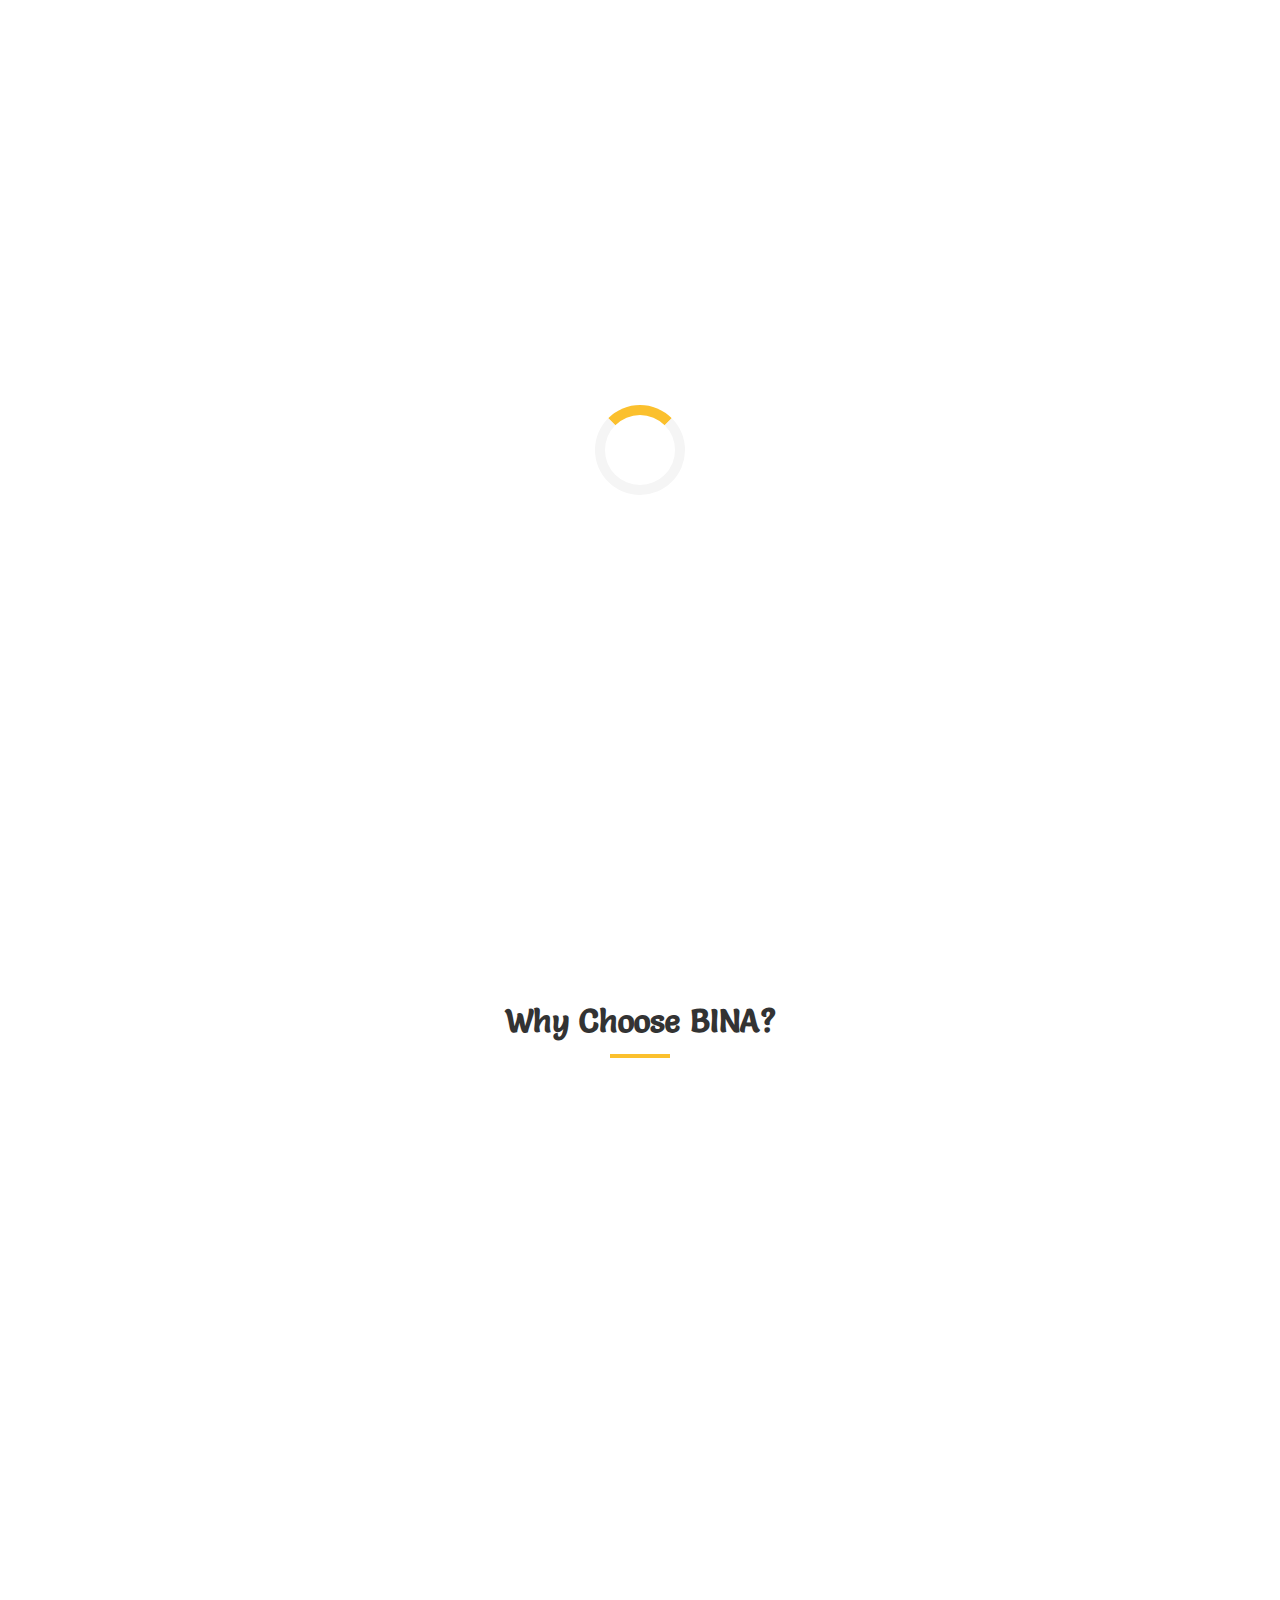
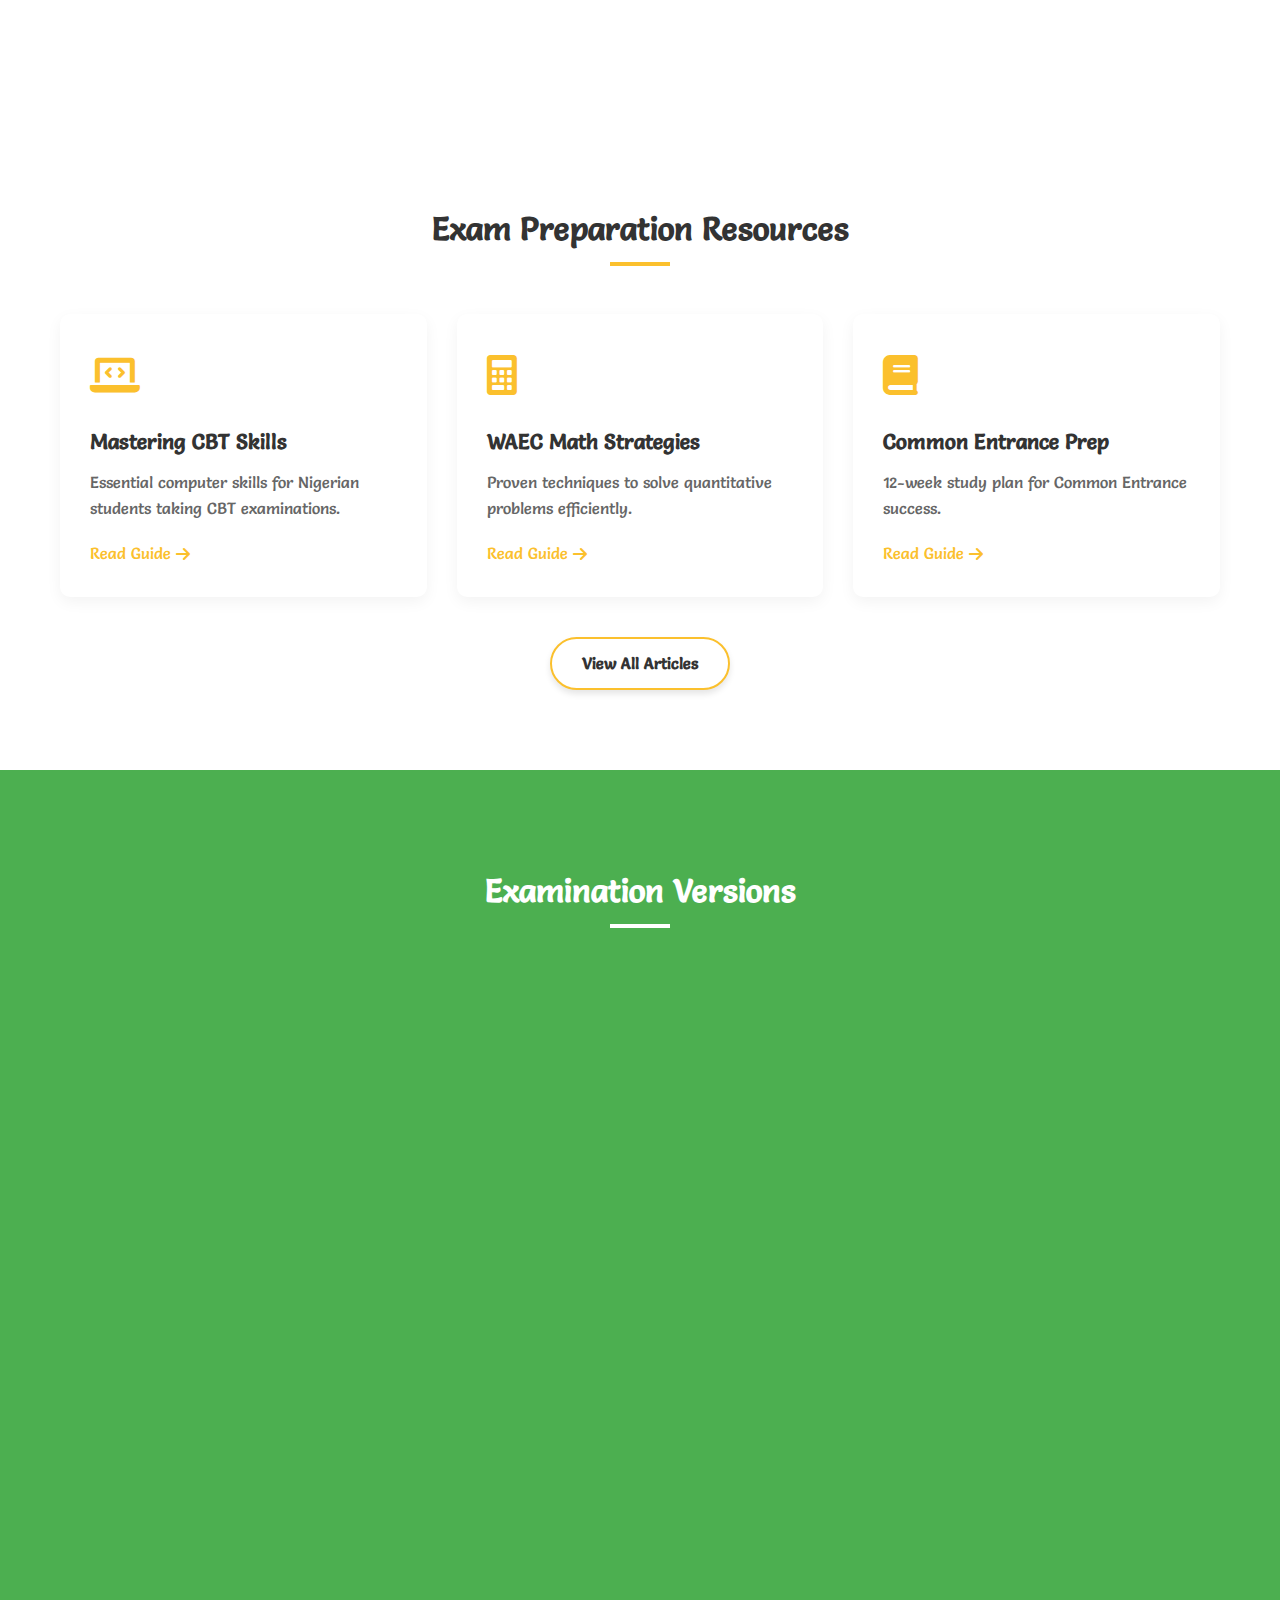
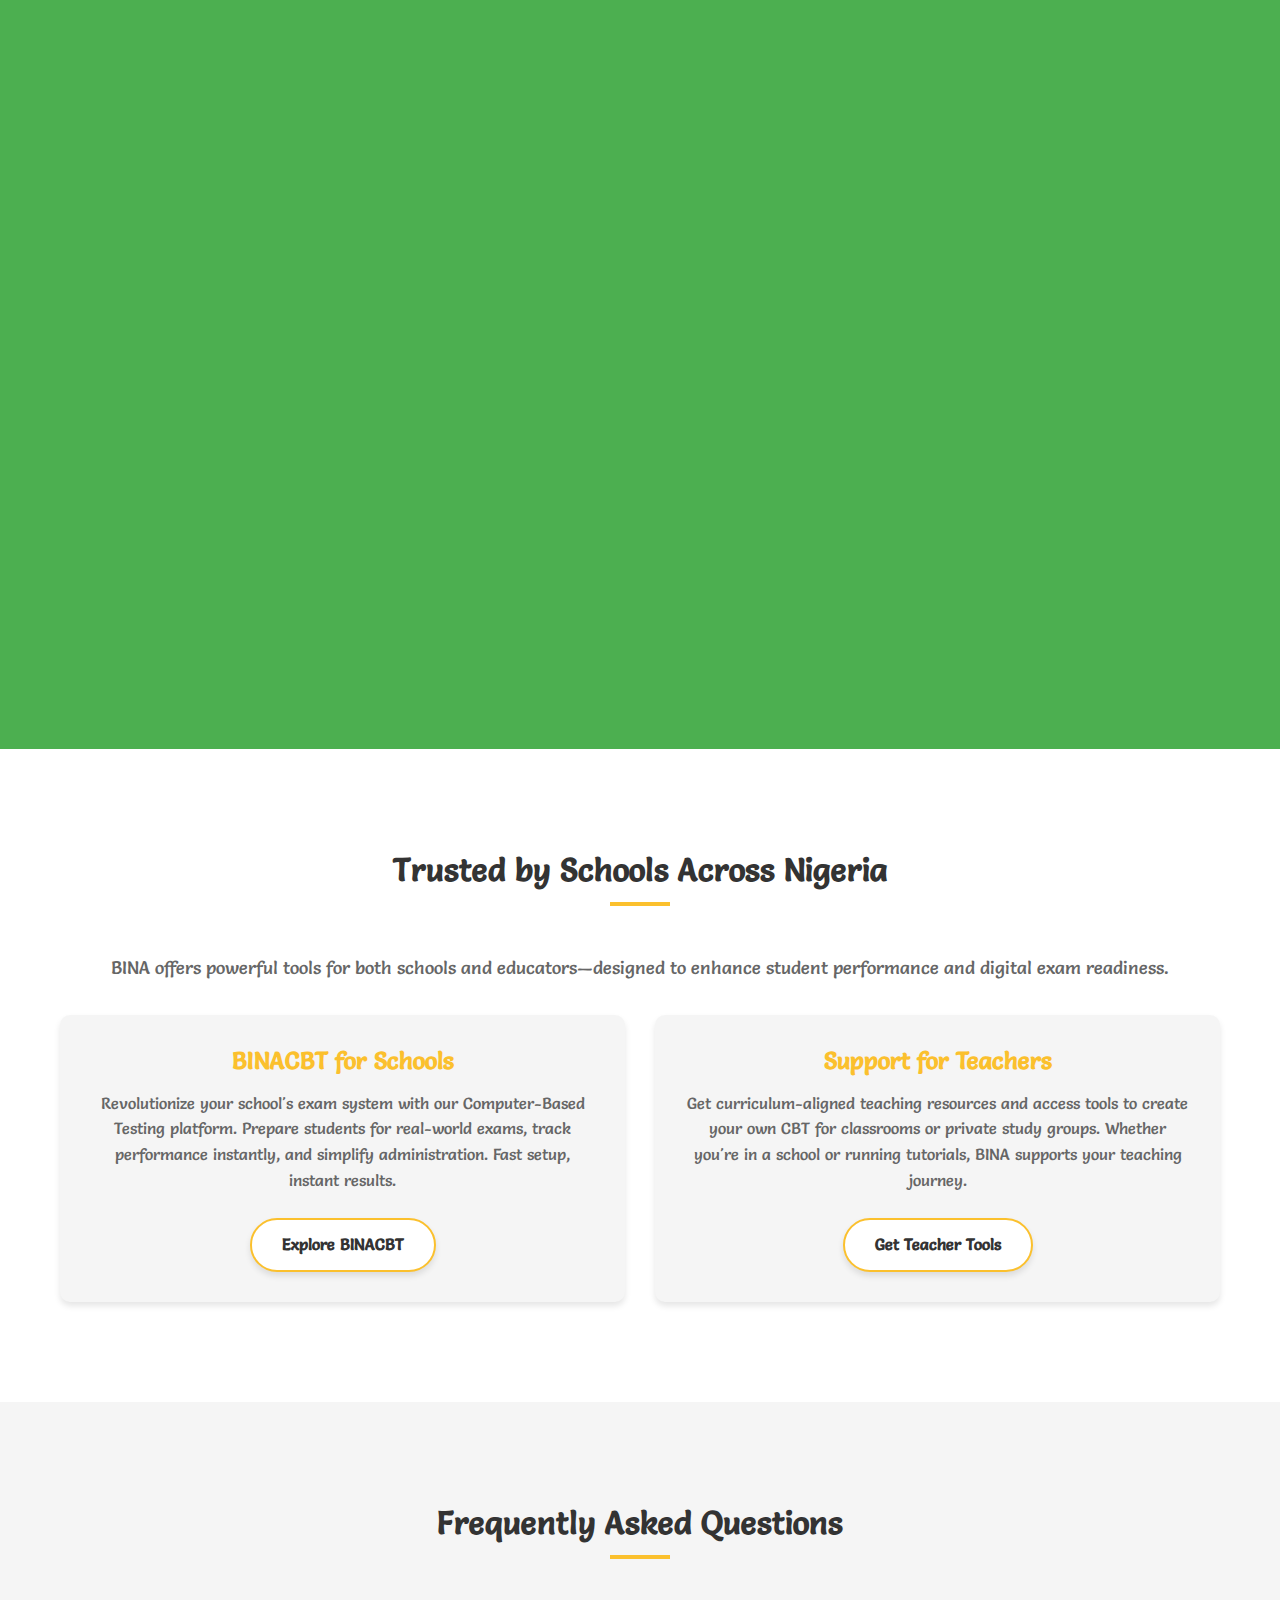
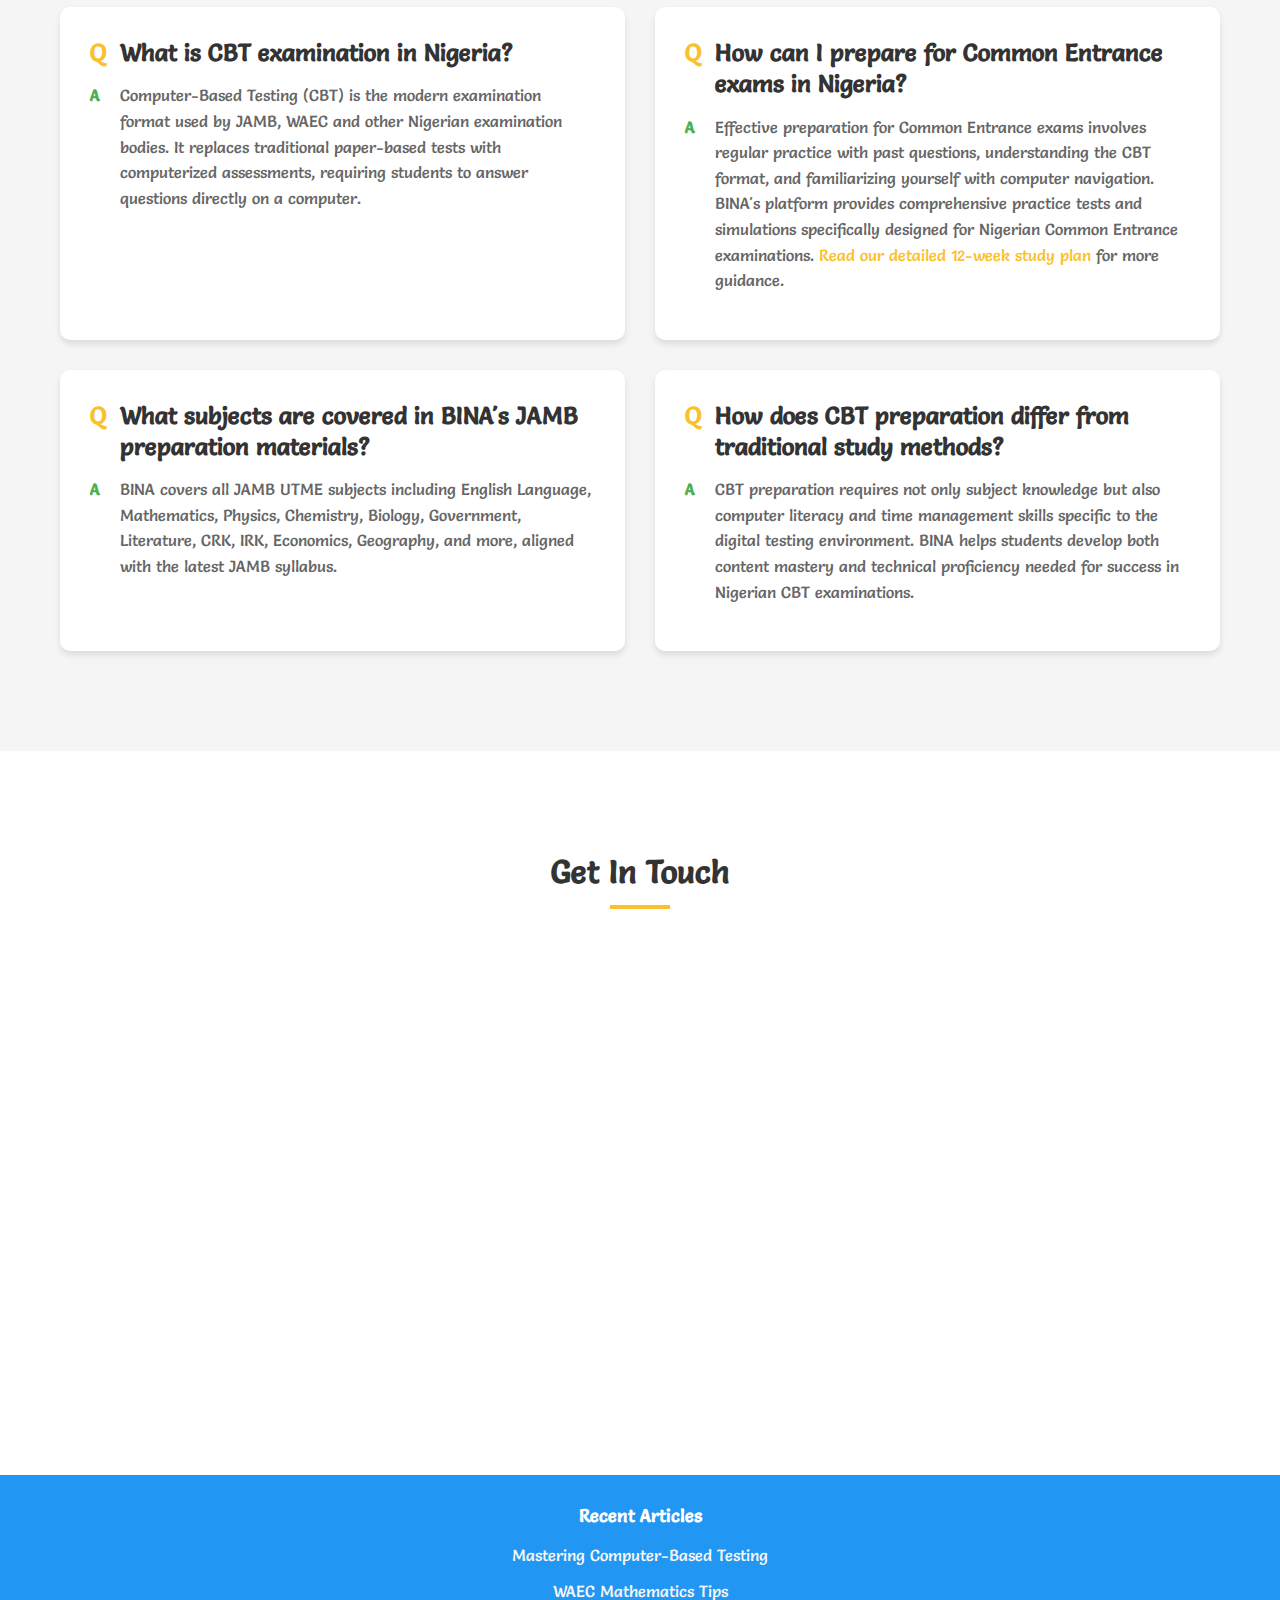
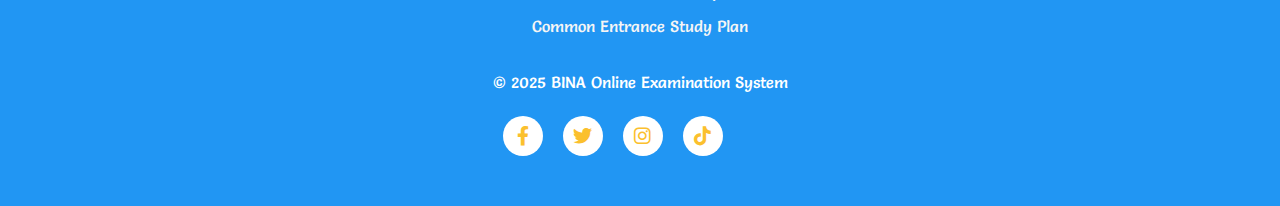
<file: index.html>
<!DOCTYPE html>
<html lang="en">
  <head>
    <meta charset="UTF-8" />
    <meta name="viewport" content="width=device-width, initial-scale=1.0" />
    <title>BINA Online Examination System</title>
    <link rel="stylesheet" href="styles.css" />
    <link
      rel="stylesheet"
      href="https://cdnjs.cloudflare.com/ajax/libs/font-awesome/6.0.0-beta3/css/all.min.css"
    />
    <link rel="preconnect" href="https://fonts.googleapis.com" />
    <link rel="preconnect" href="https://fonts.gstatic.com" crossorigin />
    <link
      href="https://fonts.googleapis.com/css2?family=Poppins:wght@300;400;500;600;700&display=swap"
      rel="stylesheet"
    />
    <meta
      name="google-site-verification"
      content="-5cSVWgMTpr9qQo3DNWG-I_HClZ5EJLuLtIHk1k55aM"
    />
    <meta
      name="description"
      content="BINA: Nigeria's leading CBT exam preparation platform for Primary 6, JSS3, and SS3 students. Improve computer literacy and exam performance with interactive online practice tests for Common Entrance, JSCE, WAEC, and JAMB."
    />
    <!-- Add Twitter card meta tags -->
    <meta name="twitter:card" content="summary_large_image" />
    <meta
      name="twitter:title"
      content="BINA Online Examination System - Nigerian CBT Exam Preparation"
    />
    <meta
      name="twitter:description"
      content="Enhance exam performance with BINA's online CBT practice platform for Nigerian students."
    />
    <meta name="twitter:image" content="logo.png" />

    <meta
      name="keywords"
      content="CBT exam preparation, Nigerian students, computer literacy, Common Entrance, JSCE, WAEC, JAMB, online practice tests"
    />
    <link rel="canonical" href="https://www.bina.vercel.app" />
    <!-- Open Graph for Social Sharing -->
    <meta
      property="og:title"
      content="BINA Online Examination System - Exam Preparation & Digital Learning"
    />
    <meta
      property="og:description"
      content="Enhance exam performance and computer skills with BINA's comprehensive online exam simulation platform for Nigerian students."
    />
    <meta property="og:image" content="logo.png" />
    <meta
      property="og:url"
      content="https://www.bina.vercel.app
    "
    />
    <script type="application/ld+json">
      {
        "@context": "https://schema.org",
        "@type": "EducationalOrganization",
        "name": "BINA Online Examination System",
        "description": "Nigeria's leading CBT exam preparation platform for Primary 6, JSS3, and SS3 students",
        "url": "https://www.bina.vercel.app",
        "logo": "https://www.bina.vercel.app/logo.png",
        "address": {
          "@type": "PostalAddress",
          "addressLocality": "Bida",
          "addressRegion": "Niger State",
          "addressCountry": "Nigeria"
        },
        "contactPoint": {
          "@type": "ContactPoint",
          "telephone": "+2348135900015",
          "contactType": "customer service",
          "email": "binativit@gmail.com"
        },
        "sameAs": [
          "https://www.facebook.com/profile.php?id=61574715808715",
          "https://x.com/BinaTivit?t=f_00Fia60xZpOXgNKMjujw&s=09",
          "https://www.instagram.com/binativit?igsh=MXA5NXk0MnVxeWxmag==",
          "https://vm.tiktok.com/ZMByPCtU4/"
        ]
      }
    </script>
  </head>
  <body>
    <!-- Loading Animation -->
    <div class="loader-container">
      <div class="loader"></div>
    </div>

    <!-- Navigation -->
    <header class="navbar">
      <div class="container">
        <div class="logo">
          <img
            loading="lazy"
            src="logo.png"
            alt="BINA Online Examination System Logo - Nigerian CBT Platform"
            class="logo-img"
          />
        </div>
        <div class="nav-toggle">
          <i class="fas fa-bars"></i>
        </div>
        <ul class="nav-links">
          <li><a href="#home">Home</a></li>
          <li><a href="#features">Features</a></li>
          <li><a href="blog.html">Exam Tips</a></li>
          <li><a href="#versions">Exam Versions</a></li>
          <li><a href="#contact">Contact</a></li>
          <li><a href="about.html">About BINA</a></li>
        </ul>
      </div>
    </header>

    <!-- Hero Section -->
    <section id="home" class="hero">
      <div class="container">
        <div class="hero-content">
          <h1 class="fade-in">
            Nigeria's Premier CBT Platform for Common Entrance, JSCE, WAEC &
            JAMB Preparation
          </h1>
          <p class="fade-in delay-1">
            BINA Online Examination System provides comprehensive test
            preparation and assessment tools to help students excel in their
            academic journey.
          </p>
          <div class="hero-buttons fade-in delay-2">
            <a
              href="https://bina-free.vercel.app"
              target="_blank"
              class="btn btn-primary"
              >Get Free Trial</a
            >
            <a href="#paid-version" class="btn btn-secondary"
              >Explore Paid Plans</a
            >
            <a href="blog.html?post=cbt-mastery" class="btn btn-tertiary">
              <i class="fas fa-book-open"></i> Featured: CBT Mastery Guide
            </a>
          </div>
        </div>
      </div>
    </section>

    <!-- Feature Section -->
    <section id="features" class="features">
      <div class="container">
        <h2 class="section-title">Why Choose BINA?</h2>
        <div class="feature-grid">
          <div class="feature-card fade-in">
            <i class="fas fa-laptop"></i>
            <h3>Comprehensive CBT Exam Simulation</h3>
            <p>
              Experience realistic computer-based test environments tailored for
              Nigerian educational standards.
            </p>
          </div>
          <div class="feature-card fade-in delay-1">
            <i class="fas fa-bookmark"></i>
            <h3>Study Anywhere, Anytime</h3>
            <p>
              No more heavy textbooks! Access thousands of questions on any
              device. Turn waiting time into productive study sessions
            </p>
          </div>
          <div class="feature-card fade-in delay-2">
            <i class="fas fa-book"></i>
            <h3>Curriculum-Aligned Content</h3>
            <p>
              Access thousands of exam questions in CBT format across multiple
              subjects.
            </p>
          </div>
          <div class="feature-card fade-in delay-3">
            <i class="fas fa-microchip"></i>
            <h3>Digital Skills Development</h3>
            <p>
              More than just exam prep – build essential computer literacy
              skills crucial for academic and future professional success.
            </p>
          </div>
        </div>
      </div>
    </section>

    <!-- After Features Section and before Versions Section -->
    <section class="featured-articles">
      <div class="container">
        <h2 class="section-title">Exam Preparation Resources</h2>
        <div class="articles-grid">
          <div class="article-card">
            <div class="article-icon"><i class="fas fa-laptop-code"></i></div>
            <h3>Mastering CBT Skills</h3>
            <p>
              Essential computer skills for Nigerian students taking CBT
              examinations.
            </p>
            <a href="blog.html?post=cbt-mastery" class="article-link"
              >Read Guide <i class="fas fa-arrow-right"></i
            ></a>
          </div>
          <div class="article-card">
            <div class="article-icon"><i class="fas fa-calculator"></i></div>
            <h3>WAEC Math Strategies</h3>
            <p>Proven techniques to solve quantitative problems efficiently.</p>
            <a href="blog.html?post=waec-mathematics" class="article-link"
              >Read Guide <i class="fas fa-arrow-right"></i
            ></a>
          </div>
          <div class="article-card">
            <div class="article-icon"><i class="fas fa-book"></i></div>
            <h3>Common Entrance Prep</h3>
            <p>12-week study plan for Common Entrance success.</p>
            <a href="blog.html?post=common-entrance" class="article-link"
              >Read Guide <i class="fas fa-arrow-right"></i
            ></a>
          </div>
        </div>
        <div class="view-all-container">
          <a href="blog.html" class="btn btn-secondary">View All Articles</a>
        </div>
      </div>
    </section>

    <!-- Versions Section -->
    <main id="versions" class="versions">
      <div class="container">
        <h2 class="section-title">Examination Versions</h2>
        <div class="versions-wrapper">
          <!-- Common Entrance Free Version -->
          <div class="version-card free-version fade-in">
            <div class="version-header">
              <p class="price">Common Entrance</p>
              <h3>Free Version</h3>
            </div>
            <ul class="version-features">
              <li>Limited question bank</li>
              <li>Low time limits on exams</li>
              <li>Ad-supported experience</li>
            </ul>
            <a href="https://bina-free.vercel.app/" class="btn btn-version f"
              >Free Trial</a
            >
          </div>

          <!-- Common Entrance Paid Version -->
          <div
            id="paid-version"
            class="version-card paid-version fade-in delay-1"
          >
            <div class="version-header">
              <h3 class="price">Common Entrance</h3>
              <h3>Paid Version</h3>
            </div>
            <ul class="version-features">
              <li>Full Common Entrance curriculum based questions</li>
              <li>Timed practice sessions</li>
              <li>Detailed Step-by-Step Solutions for Exam Questions</li>
              <li>Personalised Students Profile</li>
              <li>Smart Hints Powered by Our AI, Havana</li>
            </ul>
            <a
              href="#"
              class="btn btn-version p"
              onclick="openDownloadPopup('commonEntrancePaid')"
              >Download App</a
            >
          </div>

          <!-- JSS3 Exams Paid Version -->
          <div class="version-card paid-version Jss fade-in delay-2">
            <div class="version-header">
              <h3>JSS3 Exams</h3>
              <p>Paid Version</p>
            </div>
            <ul class="version-features">
              <li>JSCE aligned content</li>
              <li>Personalised Students Profile</li>
              <li>Detailed Step-by-Step Solutions for Exam Questions</li>
              <li>Smart Hints Powered by Our AI, Havana</li>
              <li>Mock examination simulations</li>
            </ul>
            <a
              href="#"
              class="btn btn-versionj"
              onclick="openDownloadPopup('jss3')"
              >Download App</a
            >
          </div>

          <!-- SS3 Exams Paid Version -->
          <div class="version-card paid-version Sss fade-in delay-3">
            <div class="version-header">
              <h3>SS3 Exams</h3>
              <p>Paid Version</p>
            </div>
            <ul class="version-features">
              <li>WAEC/JAMB preparation</li>
              <li>Advanced question bank</li>
              <li>Tailored Questions Based on Your Personalized Stream</li>
              <li>Real Exam Simulations</li>
              <li>Personalised Students Profile</li>
              <li>Smart Hints Powered by Our AI, Havana</li>
              <li>Detailed Step-by-Step Solutions for Exam Questions</li>
              <li>University readiness assessment</li>
            </ul>
            <a
              href="#"
              class="btn btn-versions"
              onclick="openDownloadPopup('ss3')"
              >Download App</a
            >
          </div>
        </div>
      </div>
    </main>
    <!-- Download Verification Popup -->
    <div id="downloadPopup" class="download-popup">
      <div class="popup-content">
        <div class="popup-exit" onclick="closeDownloadPopup()">
          <i class="fas fa-times"></i>
        </div>
        <h2>Payment Verification</h2>
        <p id="popupMessage">
          Have you completed the payment for the personalized profile?
        </p>
        <div class="popup-buttons">
          <button class="btn-continue" onclick="continueToPayment()">
            No, I want to Pay
          </button>
          <button class="btn-download" onclick="proceedToDownload()">
            Yes, Download APK
          </button>
        </div>
      </div>
    </div>
    <section id="schools" class="schools">
      <div class="container">
        <h2 class="section-title">Trusted by Schools Across Nigeria</h2>
        <p class="section-subtitle">
          BINA offers powerful tools for both schools and educators—designed to
          enhance student performance and digital exam readiness.
        </p>
        <div class="schools-grid">
          <div class="school-card">
            <h3>BINACBT for Schools</h3>
            <p>
              Revolutionize your school's exam system with our Computer-Based
              Testing platform. Prepare students for real-world exams, track
              performance instantly, and simplify administration. Fast setup,
              instant results.
            </p>
            <a href="#contact" class="btn btn-secondary">Explore BINACBT</a>
          </div>
          <div class="school-card">
            <h3>Support for Teachers</h3>
            <p>
              Get curriculum-aligned teaching resources and access tools to
              create your own CBT for classrooms or private study groups.
              Whether you're in a school or running tutorials, BINA supports
              your teaching journey.
            </p>
            <a href="#contact" class="btn btn-secondary">Get Teacher Tools</a>
          </div>
        </div>
      </div>
    </section>

    <section id="faq" class="faq">
      <div class="container">
        <h2 class="section-title">Frequently Asked Questions</h2>
        <div class="faq-container">
          <div class="faq-item">
            <h3>What is CBT examination in Nigeria?</h3>
            <p>
              Computer-Based Testing (CBT) is the modern examination format used
              by JAMB, WAEC and other Nigerian examination bodies. It replaces
              traditional paper-based tests with computerized assessments,
              requiring students to answer questions directly on a computer.
            </p>
          </div>
          <div class="faq-item">
            <h3>How can I prepare for Common Entrance exams in Nigeria?</h3>
            <p>
              Effective preparation for Common Entrance exams involves regular
              practice with past questions, understanding the CBT format, and
              familiarizing yourself with computer navigation. BINA's platform
              provides comprehensive practice tests and simulations specifically
              designed for Nigerian Common Entrance examinations.
              <a href="blog.html?post=common-entrance" class="inline-link"
                >Read our detailed 12-week study plan</a
              >
              for more guidance.
            </p>
          </div>
          <div class="faq-item">
            <h3>
              What subjects are covered in BINA's JAMB preparation materials?
            </h3>
            <p>
              BINA covers all JAMB UTME subjects including English Language,
              Mathematics, Physics, Chemistry, Biology, Government, Literature,
              CRK, IRK, Economics, Geography, and more, aligned with the latest
              JAMB syllabus.
            </p>
          </div>
          <div class="faq-item">
            <h3>
              How does CBT preparation differ from traditional study methods?
            </h3>
            <p>
              CBT preparation requires not only subject knowledge but also
              computer literacy and time management skills specific to the
              digital testing environment. BINA helps students develop both
              content mastery and technical proficiency needed for success in
              Nigerian CBT examinations.
            </p>
          </div>
        </div>
      </div>
    </section>
    <!-- Contact Section -->
    <section id="contact" class="contact">
      <div class="container">
        <h2 class="section-title">Get In Touch</h2>
        <div class="contact-wrapper">
          <div class="contact-info fade-in">
            <div class="contact-item">
              <i class="fas fa-envelope"></i>
              <p>binativit@gmail.com</p>
            </div>
            <div class="contact-item">
              <i class="fas fa-phone"></i>
              <p>+2348135900015</p>
            </div>
            <div class="contact-item">
              <i class="fas fa-map-marker-alt"></i>
              <p>Bida, Nigeria</p>
            </div>
          </div>
          <form
            target="_blank"
            action="https://formsubmit.co/3fc03341d59f6c9d1eb3d0373e75265b"
            method="POST"
            class="contact-form fade-in delay-1"
          >
            <div class="form-group">
              <input
                type="text"
                placeholder="Your Name"
                name="name"
                class="form-control"
                required
              />
            </div>
            <div class="form-group">
              <input
                type="email"
                name="email"
                class="form-control"
                placeholder="Your Email"
                required
              />
            </div>
            <div class="form-group">
              <textarea
                placeholder="Your Message"
                <textarea
                placeholder="Your Message"
                class="form-control"
                name="message"
                rows="5"
                required
              ></textarea>
            </div>
            <button type="submit" class="btn btn-primaryp rt">
              Send Message
            </button>
            <div
              id="form-notification"
              class="notification"
              style="display: none"
            ></div>
          </form>
        </div>
      </div>
    </section>
    <!-- Footer -->
    <footer class="footer" itemscope itemtype="http://schema.org/Organization">
      <div class="container">
        <div class="footer-content">
          <div class="footer-section">
            <p itemprop="name">© 2025 BINA Online Examination System</p>
            <div class="social-links">
              <a
                href="https://www.facebook.com/profile.php?id=61574715808715"
                class="social-link"
                itemprop="sameAs"
                ><i class="fab fa-facebook-f"></i
              ></a>
              <a
                href="https://x.com/BinaTivit?t=f_00Fia60xZpOXgNKMjujw&s=09"
                class="social-link"
                itemprop="sameAs"
                ><i class="fab fa-twitter"></i
              ></a>
              <a
                href="https://www.instagram.com/binativit?igsh=MXA5NXk0MnVxeWxmag=="
                class="social-link"
                itemprop="sameAs"
                ><i class="fab fa-instagram"></i
              ></a>
              <a
                href="https://vm.tiktok.com/ZMByPCtU4/"
                class="social-link"
                itemprop="sameAs"
                ><i class="fab fa-tiktok"></i
              ></a>
            </div>
          </div>
          <div class="footer-section">
            <h4>Recent Articles</h4>
            <ul class="footer-links">
              <li>
                <a href="blog.html?post=cbt-mastery"
                  >Mastering Computer-Based Testing</a
                >
              </li>
              <li>
                <a href="blog.html?post=waec-mathematics"
                  >WAEC Mathematics Tips</a
                >
              </li>
              <li>
                <a href="blog.html?post=common-entrance"
                  >Common Entrance Study Plan</a
                >
              </li>
            </ul>
          </div>
        </div>
      </div>
    </footer>

    <script src="script.js"></script>
    <script src="download.js"></script>
  </body>
</html>
</file>
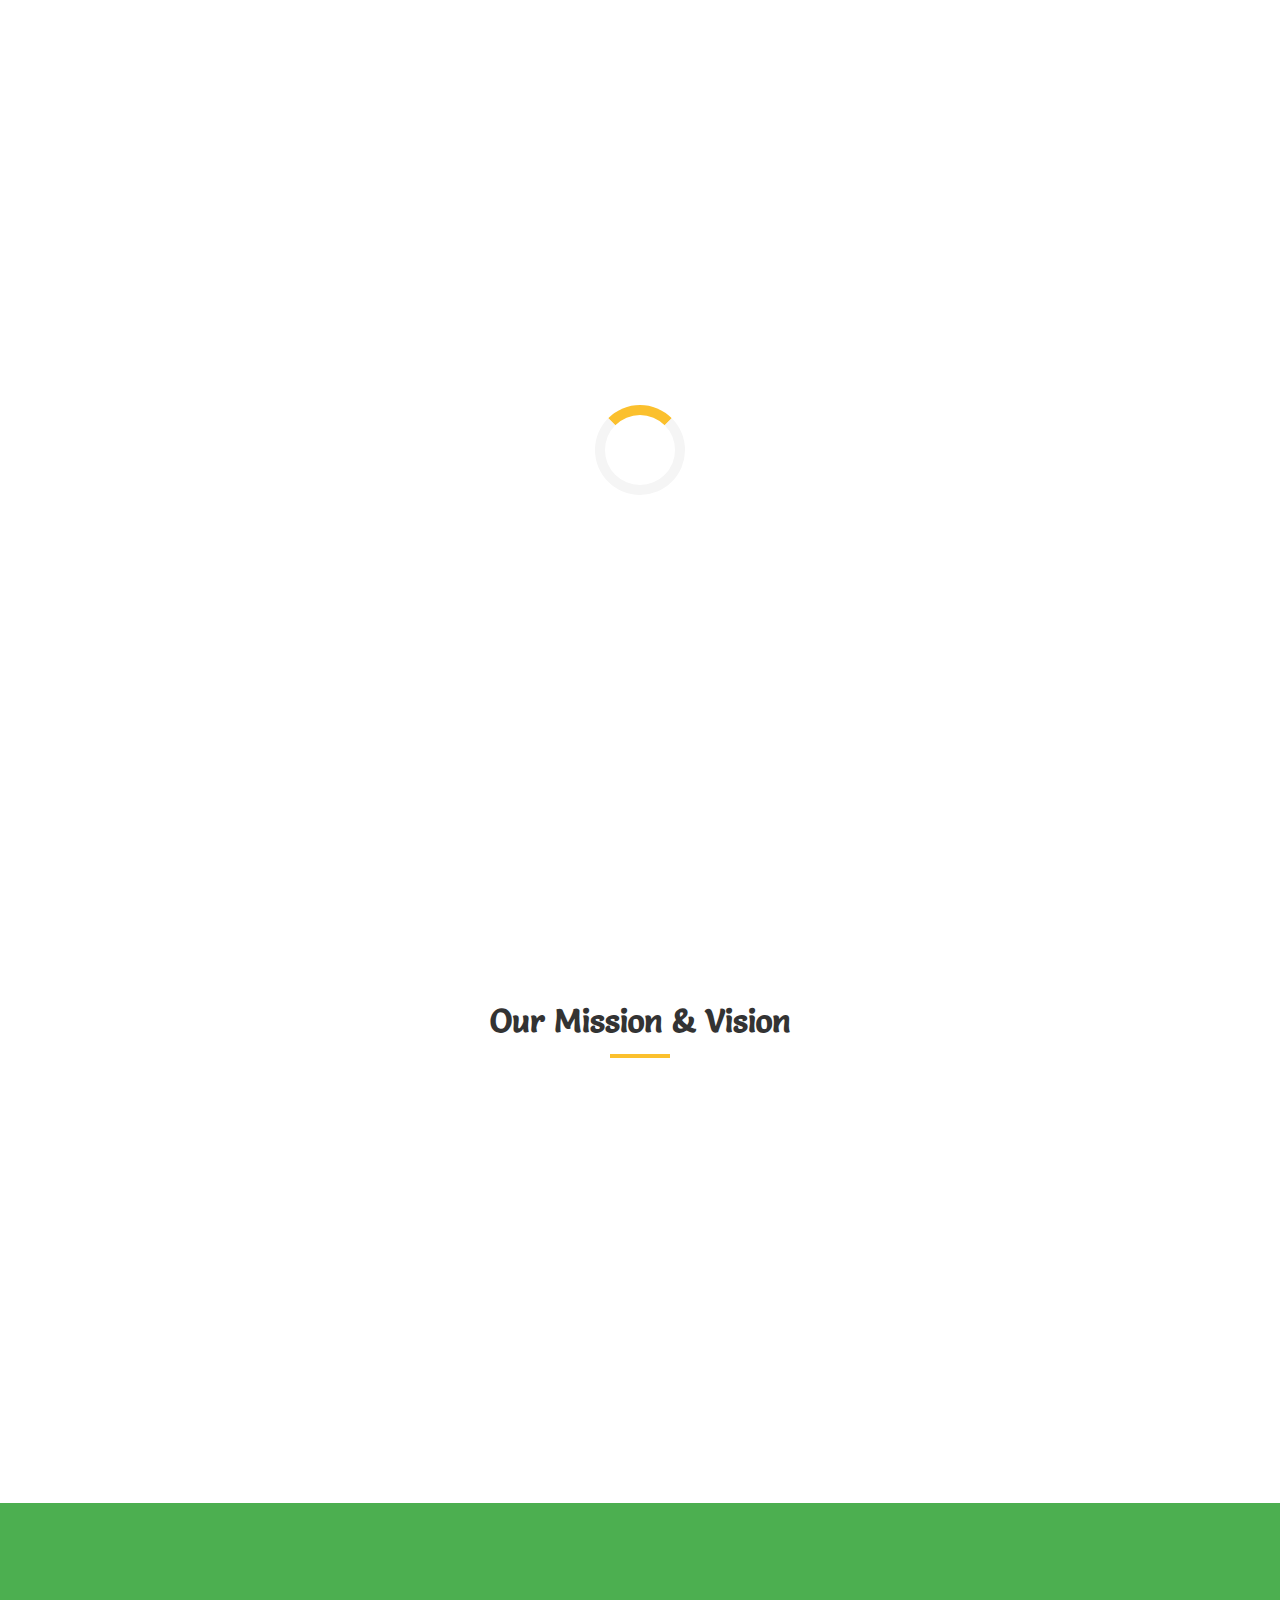
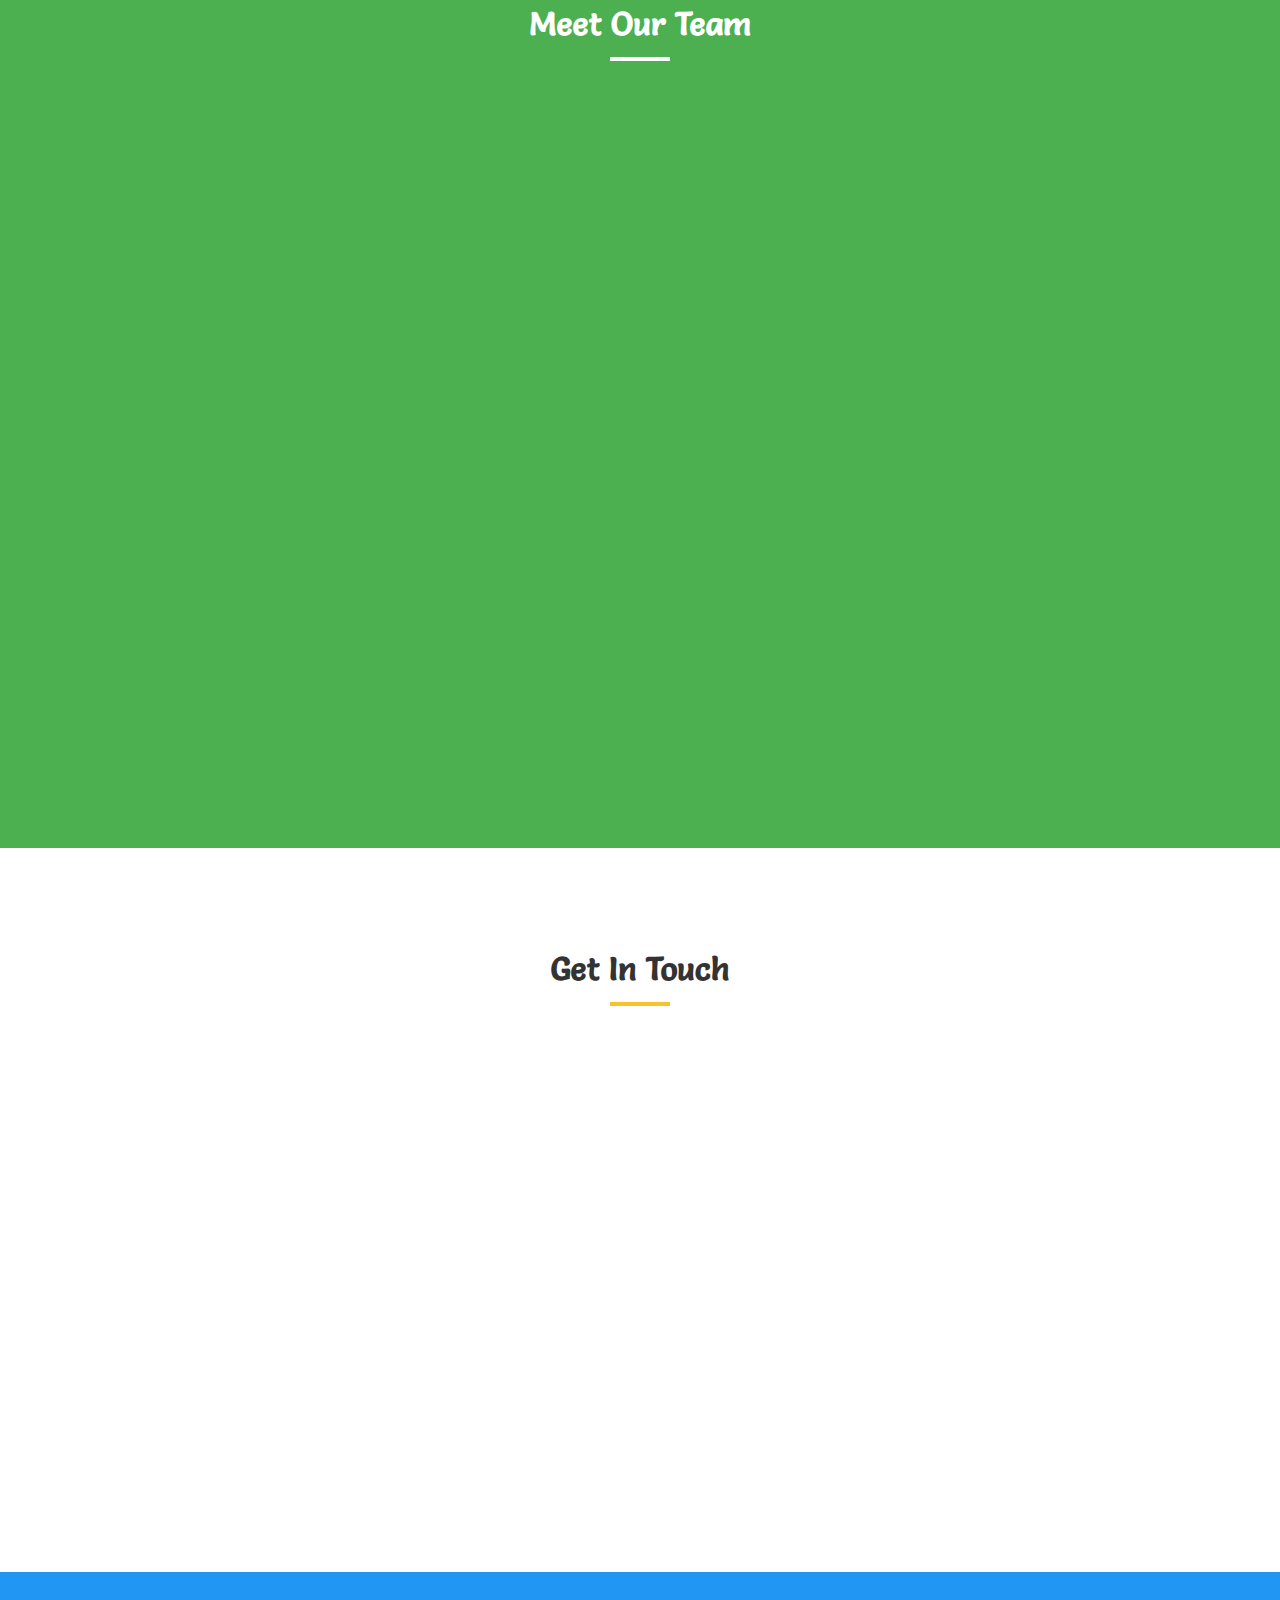
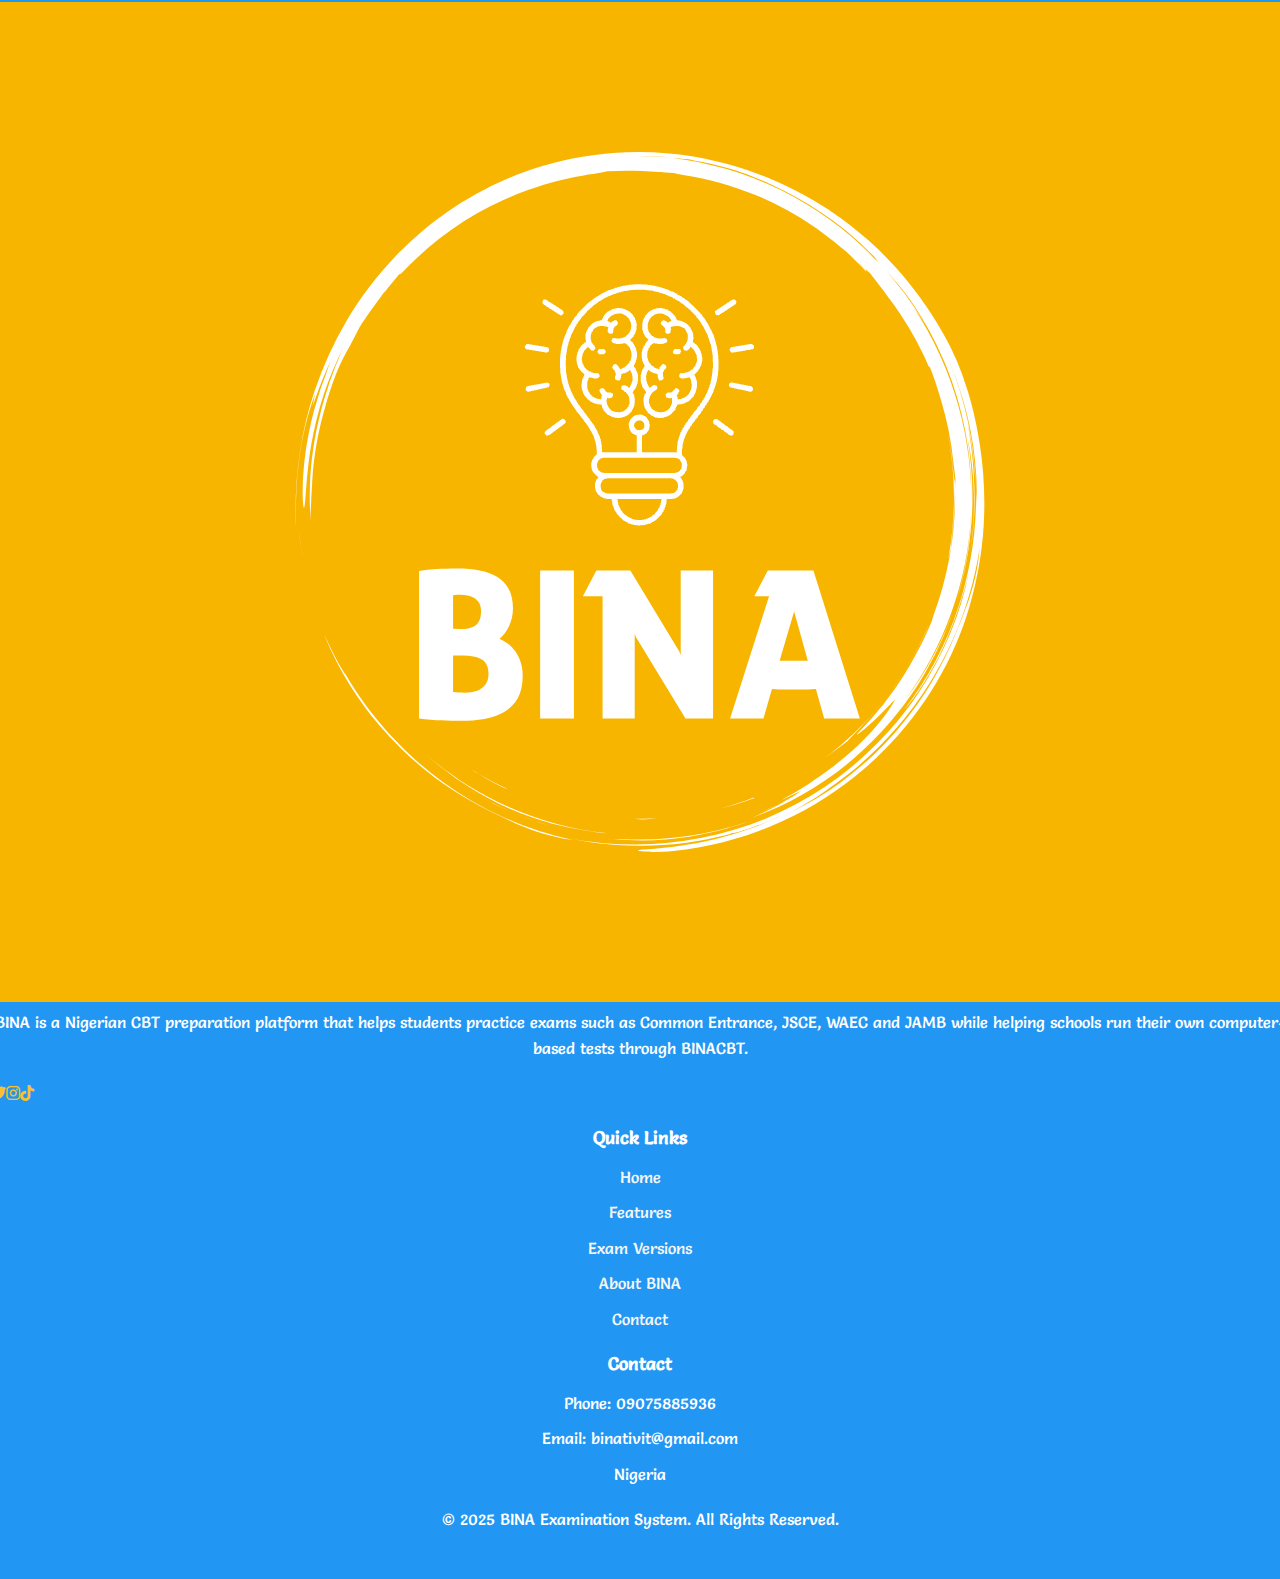
<file: about.html>
<!DOCTYPE html>
<html lang="en">
  <head>
    <meta charset="UTF-8" />
    <meta name="viewport" content="width=device-width, initial-scale=1.0" />
    <title>
      About BINA - Nigeria's Leading Online Exam Preparation Platform
    </title>

    <!-- SEO Meta Tags -->
    <meta
      name="description"
      content="BINA is revolutionizing digital learning for Nigerian students. Our innovative CBT platform helps students excel in Common Entrance, JSCE, WAEC, and JAMB exams while developing crucial computer skills."
    />
    <meta
      name="keywords"
      content="BINA, online exam preparation, Nigerian students, CBT platform, computer-based testing, digital learning, Common Entrance, JSCE, WAEC, JAMB"
    />
    <link rel="canonical" href="https://www.binativit.vercel.app/about.html" />

    <!-- Open Graph for Social Sharing -->
    <meta
      property="og:title"
      content="About BINA - Empowering Nigerian Students"
    />
    <meta
      property="og:description"
      content="Discover how BINA is transforming exam preparation and digital skills for Nigerian students."
    />
    <meta property="og:image" content="logo.png" />
    <meta property="og:url" content="https://www.binativit.vercel.app/about.html" />

    <!-- Stylesheets -->
    <link rel="stylesheet" href="styles.css" />
    <link
      rel="stylesheet"
      href="https://cdnjs.cloudflare.com/ajax/libs/font-awesome/6.0.0-beta3/css/all.min.css"
    />
    <link rel="preconnect" href="https://fonts.googleapis.com" />
    <link rel="preconnect" href="https://fonts.gstatic.com" crossorigin />
    <link
      href="https://fonts.googleapis.com/css2?family=Poppins:wght@300;400;500;600;700&display=swap"
      rel="stylesheet"
    />
  </head>
  <body>
    <!-- Loading Animation -->
    <div class="loader-container">
      <div class="loader"></div>
    </div>

    <!-- Navigation -->
    <header class="navbar">
      <div class="container">
        <div class="logo">
          <img loading="lazy" src="logo.png" alt="BINA Logo" class="logo-img" />
        </div>
        <div class="nav-toggle">
          <i class="fas fa-bars"></i>
        </div>
        <ul class="nav-links">
          <li><a href="index.html">Home</a></li>
          <li><a href="#mission">Mission</a></li>
          <li><a href="#team">Our Team</a></li>
          <li><a href="#contact">Contact</a></li>
        </ul>
      </div>
    </header>

    <!-- About Hero Section -->
    <section id="home" class="hero">
      <div class="container">
        <div class="hero-content">
          <h1 class="fade-in">
            Revolutionizing Digital Learning for Nigerian Students
          </h1>
          <p class="fade-in delay-1">
           BINA is more than just an exam preparation platform.
We provide a complete digital learning ecosystem that helps students <b>excel in school</b> and  <b>build essential computer skills</b>.
          </p>
        </div>
      </div>
    </section>

    <!-- Mission & Vision Section -->
    <section id="mission" class="features">
      <div class="container">
        <h2 class="section-title">Our Mission & Vision</h2>
        <div class="feature-grid">
          <div class="feature-card fade-in">
            <i class="fas fa-bullseye"></i>
            <h3>Our Mission</h3>
            <p>
             Our mission is to make high-quality exam preparation accessible to every Nigerian student. With innovative digital tools, we empower students to succeed academically and gain the skills they need for the future.
            </p>
          </div>
          <div class="feature-card fade-in delay-1">
            <i class="fas fa-eye"></i>
            <h3>Our Vision</h3>
            <p>
             We envision a future where every student in Nigeria, no matter their location or background, has access to world-class digital learning resources that unlock their full potential.
            </p>
          </div>
        </div>
      </div>
    </section>

    <!-- Team Section -->
    <section id="team" class="versions">
      <div class="container">
        <h2 class="section-title">Meet Our Team</h2>
        <div class="versions-wrapper">
          <div class="version-card fade-in">
            <div class="version-header">
              <img src="mee.jpg" alt="" />
              <h3>Mosejoro</h3>
              <p class="price">Founder & Lead Developer</p>
            </div>
            <div class="version-features">
              <p>
                The visionary behind BINA, dedicated to transforming Nigerian
                education through innovative technology. With a passion for
                digital learning and student empowerment, Mosejoro is driving
                BINA's mission of accessible, high-quality exam preparation.
              </p>
            </div>
          </div>
          <div class="version-card fade-in delay-1">
            <div class="version-header">
              <img src="Austin.jpg" alt="" />
              <h3>Mr. Austin Ikenna</h3>
              <p class="price">Co-Founder & Advisor</p>
            </div>
            <div class="version-features">
              <p>
                A strategic partner in BINA's journey, bringing deep insights
                into educational technology and student development. Mr. Austin
                plays a crucial role in shaping the platform's vision and
                ensuring its alignment with Nigerian educational standards.
              </p>
            </div>
          </div>
        </div>
      </div>
    </section>
    <!-- Contact Section -->
    <section id="contact" class="contact">
      <div class="container">
        <h2 class="section-title">Get In Touch</h2>
        <div class="contact-wrapper">
          <div class="contact-info fade-in">
            <div class="contact-item">
              <i class="fas fa-envelope"></i>
              <p>binativit@gmail.com</p>
            </div>
            <div class="contact-item">
              <i class="fas fa-phone"></i>
              <p>+2349075885936</p>
            </div>
            <div class="contact-item">
              <i class="fas fa-map-marker-alt"></i>
              <p>Bida, Nigeria</p>
            </div>
          </div>
          <form
            target="_blank"
            action="https://formsubmit.co/binativit@gmail.com"
            method="POST"
            class="contact-form fade-in delay-1"
          >
            <div class="form-group">
              <input
                type="text"
                placeholder="Your Name"
                name="name"
                class="form-control"
                required
              />
            </div>
            <div class="form-group">
              <input
                type="email"
                name="email"
                class="form-control"
                placeholder="Your Email"
                required
              />
            </div>
            <div class="form-group">
              <textarea
                placeholder="Your Message"
                class="form-control"
                name="message"
                rows="5"
                required
              ></textarea>
            </div>
            <button type="submit" class="btn btn-primaryp rt">
              Send Message
            </button>
            <div
              id="form-notification"
              class="notification"
              style="display: none"
            ></div>
          </form>
        </div>
      </div>
    </section>

    <!-- Footer -->
    <footer class="footer" itemscope itemtype="http://schema.org/Organization">

  <div class="container">

    <div class="footer-grid">

      <!-- BINA Info -->
      <div class="footer-section">
        <img src="logo.png" alt="BINA Logo" class="footer-logo">

        <p class="footer-description" itemprop="description">
          BINA is a Nigerian CBT preparation platform that helps students
          practice exams such as Common Entrance, JSCE, WAEC and JAMB while
          helping schools run their own computer-based tests through BINACBT.
        </p>

        <div class="social-links">
          <a href="https://www.facebook.com/profile.php?id=61574715808715" itemprop="sameAs"><i class="fab fa-facebook-f"></i></a>
          <a href="https://x.com/BinaTivit?t=f_00Fia60xZpOXgNKMjujw&s=09" itemprop="sameAs"><i class="fab fa-twitter"></i></a>
          <a href="https://www.instagram.com/binativit?igsh=MXA5NXk0MnVxeWxmag==" itemprop="sameAs"><i class="fab fa-instagram"></i></a>
          <a href="https://vm.tiktok.com/ZMByPCtU4/" itemprop="sameAs"><i class="fab fa-tiktok"></i></a>
        </div>
      </div>


      <!-- Quick Links -->
      <div class="footer-section">
        <h4>Quick Links</h4>

        <ul class="footer-links">
          <li><a href="#home">Home</a></li>
          <li><a href="#features">Features</a></li>
          <li><a href="#versions">Exam Versions</a></li>
          <li><a href="about.html">About BINA</a></li>
          <li><a href="#contact">Contact</a></li>
        </ul>
      </div>
      <!-- Contact Info -->
      <div class="footer-section">
        <h4>Contact</h4>

        <ul class="footer-links">
          <li>Phone: 09075885936</li>
          <li>Email: binativit@gmail.com</li>
          <li>Nigeria</li>
        </ul>

      </div>

    </div>

    <div class="footer-bottom">
      <p>© 2025 BINA Examination System. All Rights Reserved.</p>
    </div>

  </div>

</footer>


    <script src="script.js"></script>
  </body>
</html>
</file>
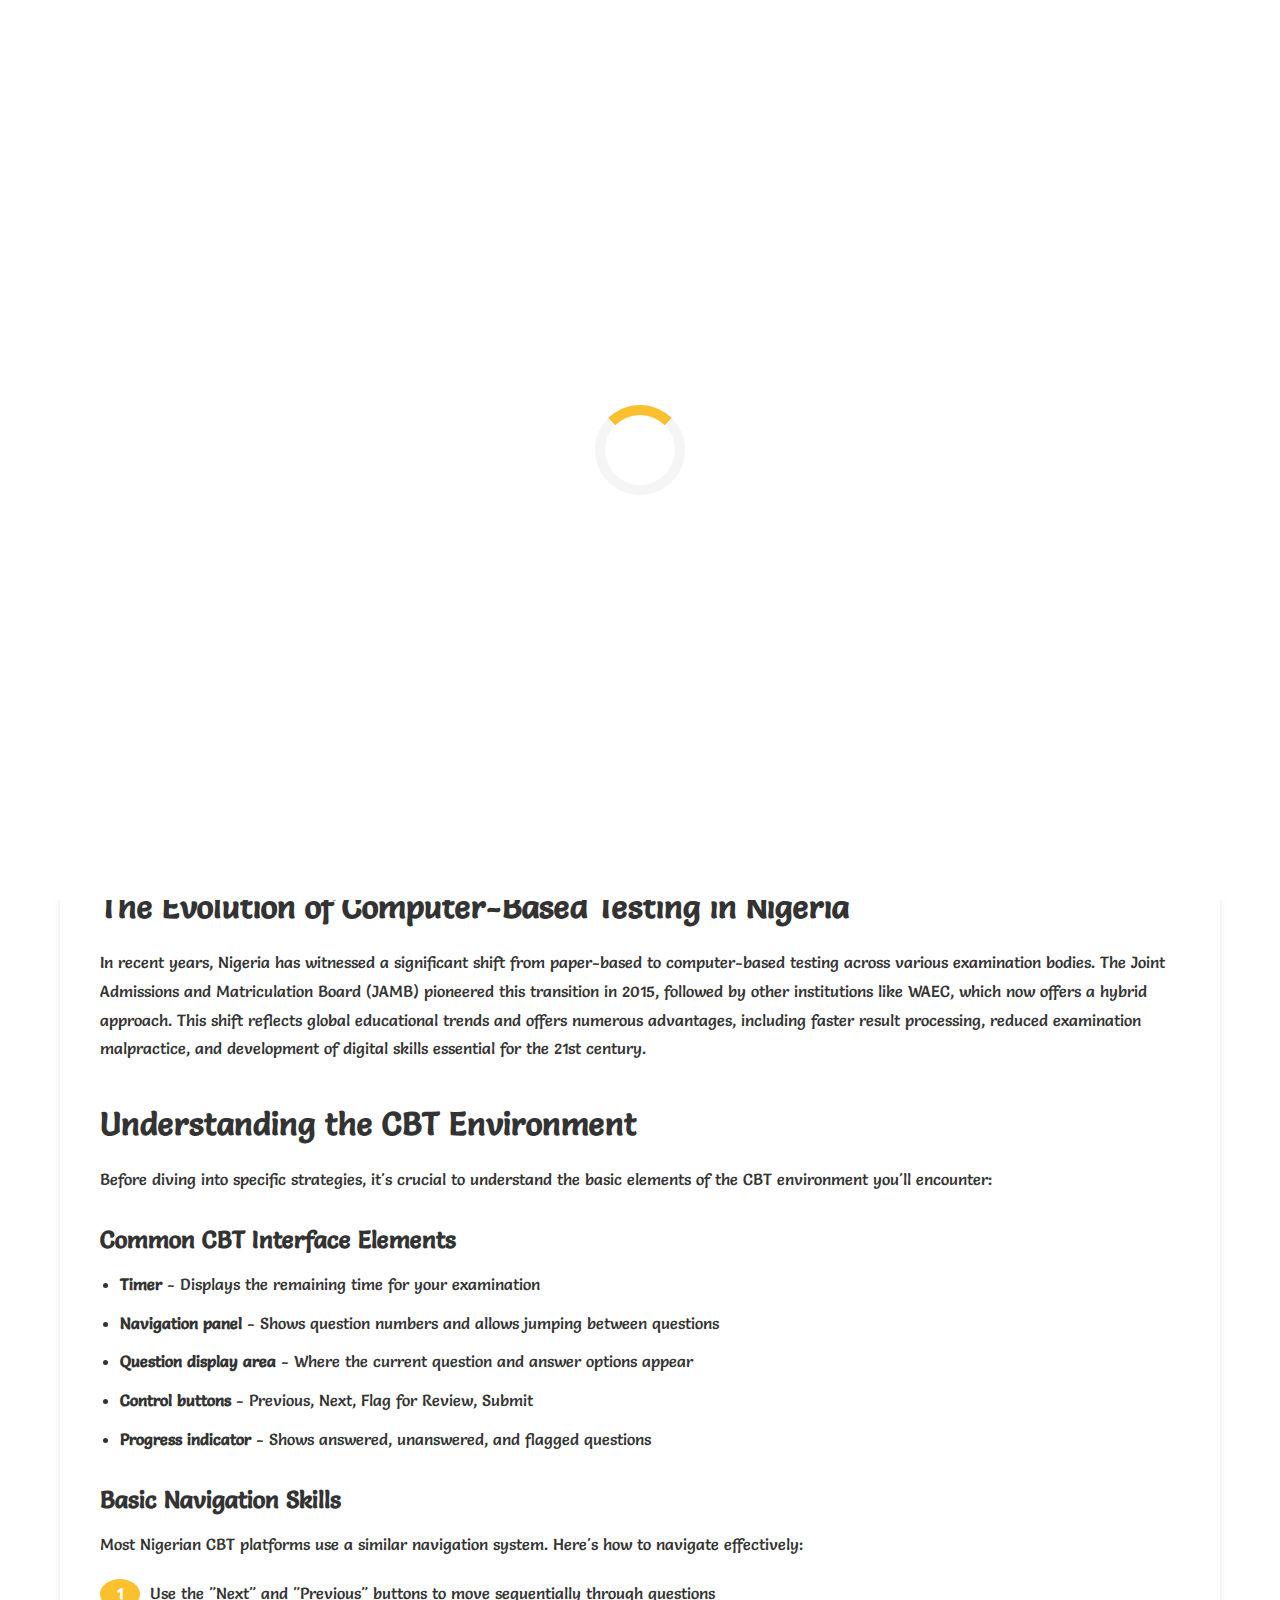
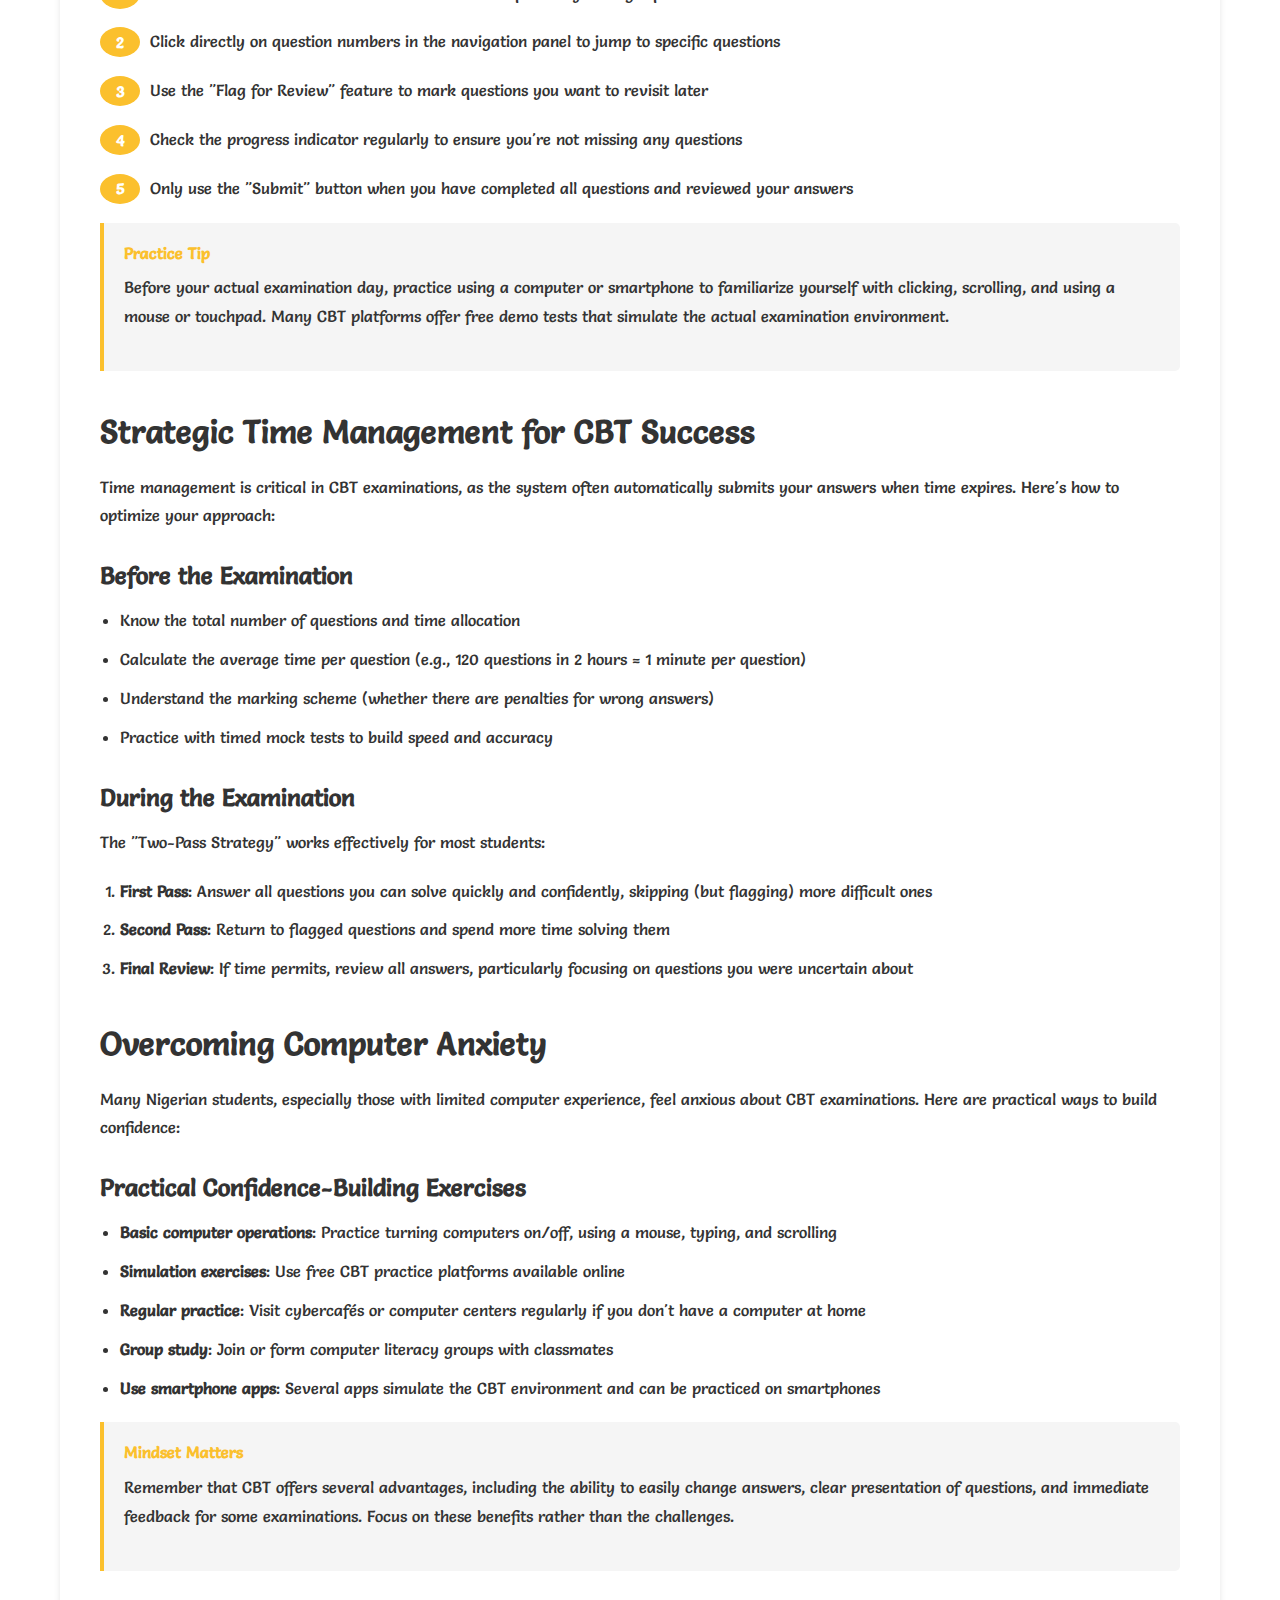
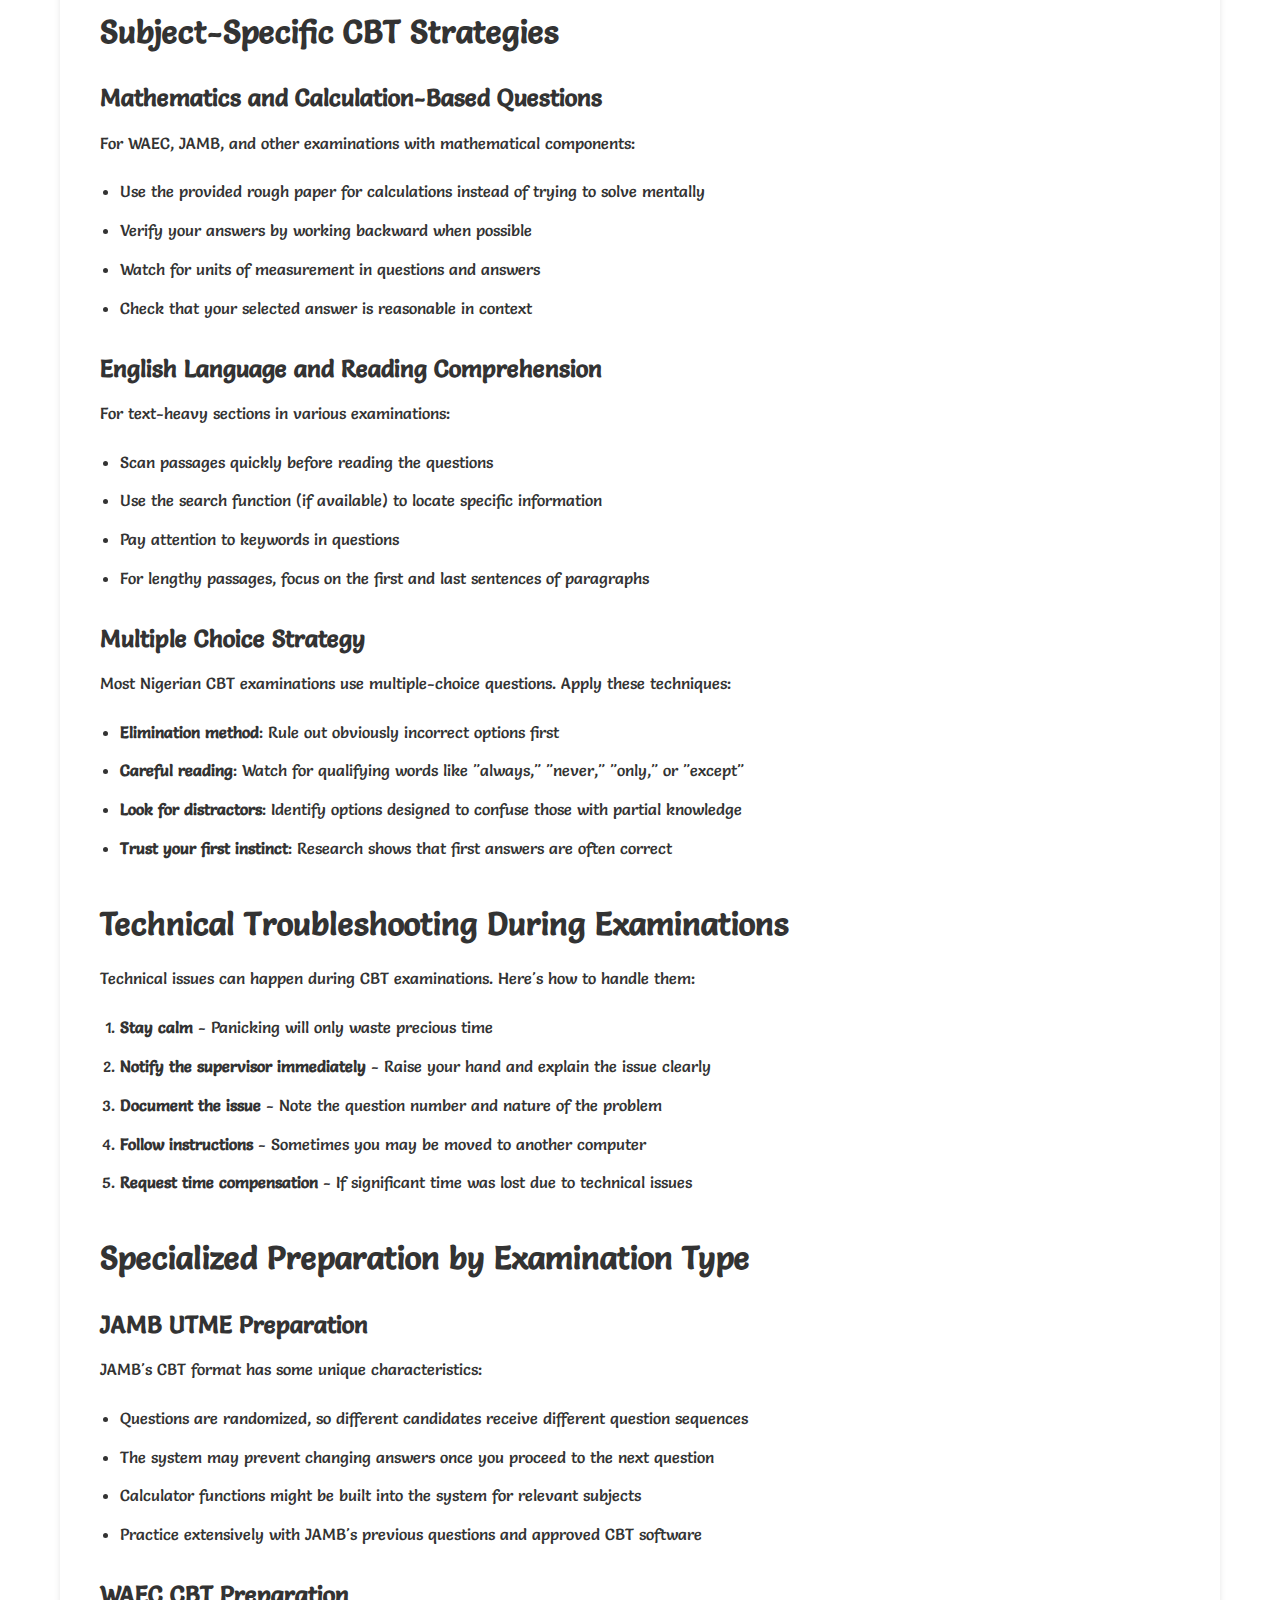
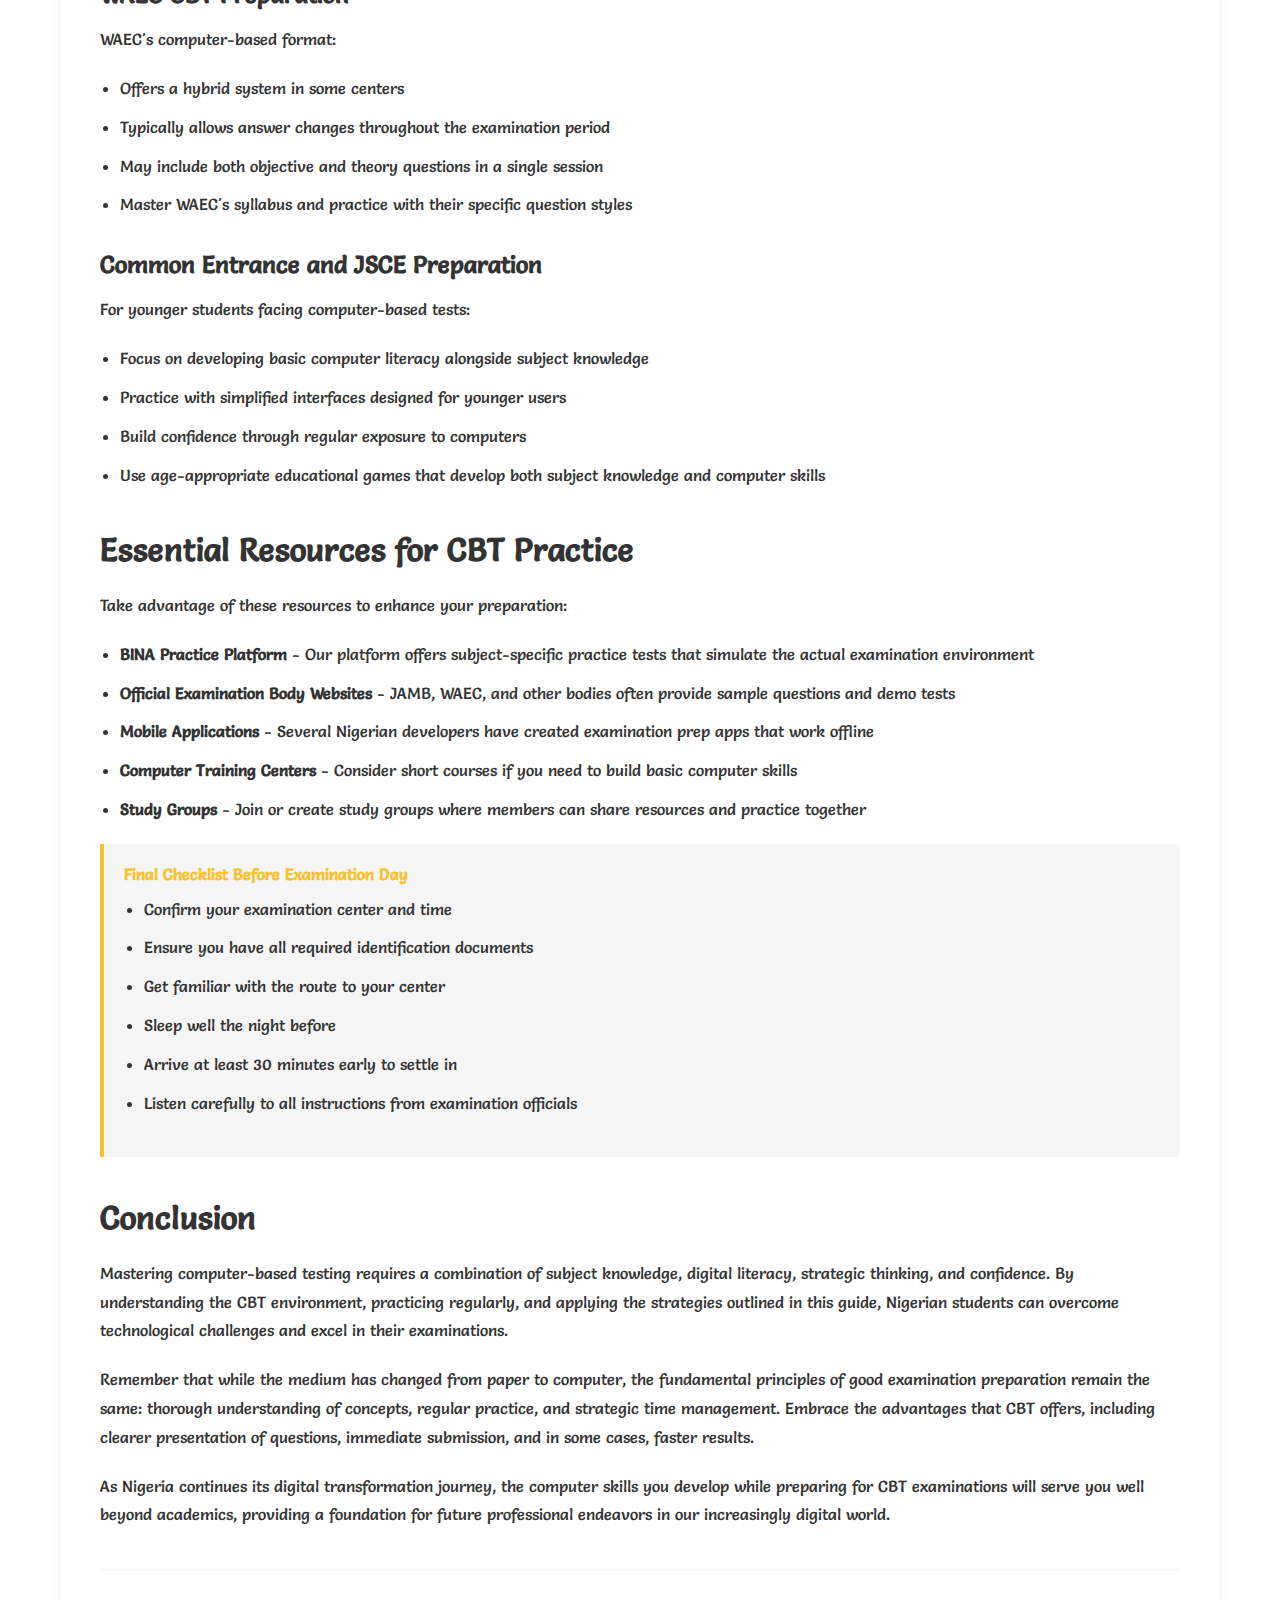
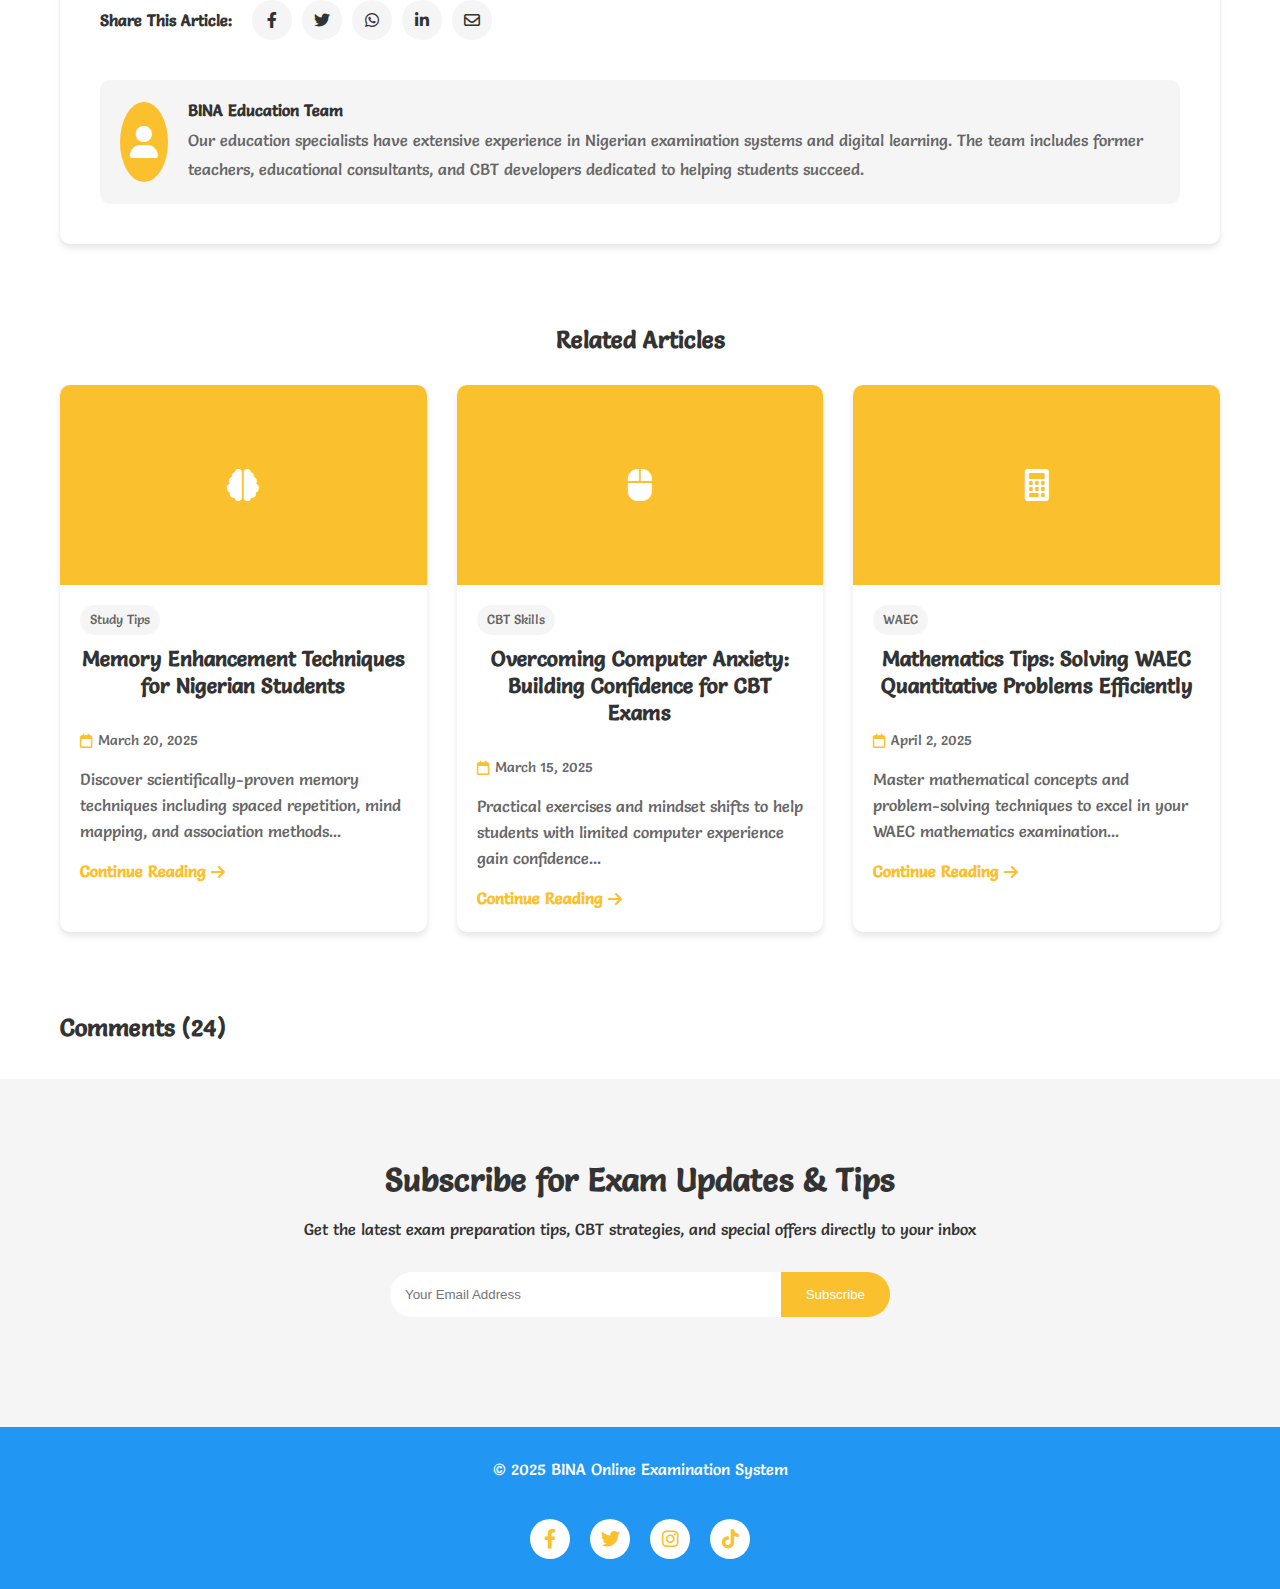
<file: blog-post.html>
<!DOCTYPE html>
<html lang="en">
  <head>
    <meta charset="UTF-8" />
    <meta name="viewport" content="width=device-width, initial-scale=1.0" />
    <title>Mastering Computer-Based Testing - BINA Blog</title>
    <link rel="stylesheet" href="styles.css" />
    <link
      rel="stylesheet"
      href="https://cdnjs.cloudflare.com/ajax/libs/font-awesome/6.0.0-beta3/css/all.min.css"
    />
    <link rel="preconnect" href="https://fonts.googleapis.com" />
    <link rel="preconnect" href="https://fonts.gstatic.com" crossorigin />
    <link
      href="https://fonts.googleapis.com/css2?family=Poppins:wght@300;400;500;600;700&display=swap"
      rel="stylesheet"
    />
    <meta
      name="description"
      content="Essential CBT skills and strategies to help Nigerian students excel in computer-based tests including JAMB, WAEC, and other examinations."
    />
    <style>
      /* Blog Post Specific Styles */
      .blog-post-hero {
        background-color: var(--primary-color);
        padding: 150px 0 80px;
        text-align: center;
        color: var(--white);
      }

      .blog-post {
        background-color: var(--white);
        border-radius: 10px;
        padding: 40px;
        box-shadow: var(--shadow);
        margin-bottom: 40px;
      }

      .blog-post-header {
        margin-bottom: 30px;
      }

      .blog-post-meta {
        display: flex;
        flex-wrap: wrap;
        align-items: center;
        margin-bottom: 20px;
        color: var(--text-light);
      }

      .blog-post-meta span {
        display: flex;
        align-items: center;
        margin-right: 20px;
        margin-bottom: 10px;
      }

      .blog-post-meta i {
        margin-right: 5px;
        color: var(--primary-color);
      }

      .blog-post-content h2 {
        margin-top: 40px;
        margin-bottom: 20px;
        color: var(--text-dark);
      }

      .blog-post-content h3 {
        margin-top: 30px;
        margin-bottom: 15px;
        color: var(--text-dark);
      }

      .blog-post-content p {
        margin-bottom: 20px;
        line-height: 1.8;
      }

      .blog-post-content ul,
      .blog-post-content ol {
        margin-bottom: 20px;
        padding-left: 20px;
      }

      .blog-post-content li {
        margin-bottom: 10px;
        line-height: 1.8;
      }

      .blog-post-content .tip-box {
        background-color: var(--light-gray);
        border-left: 4px solid var(--primary-color);
        padding: 20px;
        margin-bottom: 30px;
        border-radius: 0 5px 5px 0;
      }

      .blog-post-content .tip-box h4 {
        color: var(--primary-color);
        margin-bottom: 10px;
      }

      .blog-post-content img {
        max-width: 100%;
        border-radius: 10px;
        margin: 20px 0;
      }

      .blog-post-content .cbt-steps {
        counter-reset: step-counter;
        list-style-type: none;
        padding-left: 0;
      }

      .blog-post-content .cbt-steps li {
        position: relative;
        padding-left: 50px;
        margin-bottom: 20px;
        counter-increment: step-counter;
      }

      .blog-post-content .cbt-steps li::before {
        content: counter(step-counter);
        background-color: var(--primary-color);
        color: white;
        font-weight: bold;
        padding: 5px 10px;
        border-radius: 50%;
        position: absolute;
        left: 0;
        top: 0;
        width: 20px;
        height: 20px;
        display: flex;
        align-items: center;
        justify-content: center;
      }

      .related-posts {
        padding: 40px 0;
      }

      .related-posts h3 {
        margin-bottom: 30px;
        text-align: center;
      }

      .share-post {
        display: flex;
        align-items: center;
        margin-top: 40px;
        padding-top: 30px;
        border-top: 1px solid var(--light-gray);
      }

      .share-post p {
        margin-right: 20px;
        margin-bottom: 0;
        font-weight: 600;
      }

      .share-links {
        display: flex;
      }

      .share-link {
        display: flex;
        justify-content: center;
        align-items: center;
        width: 40px;
        height: 40px;
        background-color: var(--light-gray);
        border-radius: 50%;
        margin-right: 10px;
        color: var(--text-dark);
        transition: var(--transition);
      }

      .share-link:hover {
        background-color: var(--primary-color);
        color: var(--white);
      }

      .author-box {
        display: flex;
        align-items: center;
        background-color: var(--light-gray);
        border-radius: 10px;
        padding: 20px;
        margin-top: 40px;
      }

      .author-img {
        width: 80px;
        height: 80px;
        border-radius: 50%;
        background-color: var(--primary-color);
        display: flex;
        align-items: center;
        justify-content: center;
        margin-right: 20px;
        color: white;
        font-size: 2rem;
      }

      .author-info h4 {
        margin-bottom: 5px;
      }

      .author-info p {
        margin-bottom: 0;
        color: var(--text-light);
      }

      .comments-section {
        margin-top: 40px;
      }

      @media (max-width: 768px) {
        .blog-post {
          padding: 20px;
        }

        .blog-post-meta {
          flex-direction: column;
          align-items: flex-start;
        }

        .blog-post-meta span {
          margin-bottom: 10px;
        }

        .author-box {
          flex-direction: column;
          text-align: center;
        }

        .author-img {
          margin-right: 0;
          margin-bottom: 20px;
        }
      }
    </style>
  </head>
  <body>
    <!-- Loading Animation -->
    <div class="loader-container">
      <div class="loader"></div>
    </div>

    <!-- Navigation -->
    <header class="navbar">
      <div class="container">
        <div class="logo">
          <img
            loading="lazy"
            src="logo.png"
            alt="BINA Online Examination System Logo - Nigerian CBT Platform"
            class="logo-img"
          />
        </div>
        <div class="nav-toggle">
          <i class="fas fa-bars"></i>
        </div>
        <ul class="nav-links">
          <li><a href="index.html">Home</a></li>
          <li><a href="index.html#features">Features</a></li>
          <li><a href="index.html#versions">Exam Versions</a></li>
          <li><a href="index.html#contact">Contact</a></li>
          <li><a href="about.html">About BINA</a></li>
          <li><a href="blog.html" class="active">Exam Tips</a></li>
        </ul>
      </div>
    </header>

    <!-- Blog Post Hero -->
    <section class="blog-post-hero">
      <div class="container">
        <h1>Mastering Computer-Based Testing</h1>
        <p>Essential Skills for Nigerian Students</p>
      </div>
    </section>

    <!-- Blog Post Content -->
    <section class="blog-content">
      <div class="container">
        <article class="blog-post">
          <div class="blog-post-header">
            <div class="blog-post-meta">
              <span><i class="far fa-calendar"></i> April 8, 2025</span>
              <span><i class="far fa-user"></i> BINA Team</span>
              <span><i class="far fa-folder"></i> Study Tips</span>
              <span><i class="far fa-clock"></i> 15 min read</span>
              <span><i class="far fa-comment"></i> 24 Comments</span>
            </div>
          </div>

          <div class="blog-post-content">
            <p>
              As Nigerian examination bodies continue to embrace computer-based
              testing, students must develop not only subject knowledge but also
              digital literacy skills to excel. This comprehensive guide covers
              essential CBT navigation techniques, time management strategies,
              and practice methods to help you succeed in your upcoming
              examinations.
            </p>

            <div class="tip-box">
              <h4>Key Takeaways</h4>
              <ul>
                <li>Understanding the CBT interface and navigation tools</li>
                <li>Effective time management strategies</li>
                <li>Practical ways to build computer confidence</li>
                <li>CBT-specific answering techniques</li>
                <li>Resources for practice and preparation</li>
              </ul>
            </div>

            <h2>The Evolution of Computer-Based Testing in Nigeria</h2>
            <p>
              In recent years, Nigeria has witnessed a significant shift from
              paper-based to computer-based testing across various examination
              bodies. The Joint Admissions and Matriculation Board (JAMB)
              pioneered this transition in 2015, followed by other institutions
              like WAEC, which now offers a hybrid approach. This shift reflects
              global educational trends and offers numerous advantages,
              including faster result processing, reduced examination
              malpractice, and development of digital skills essential for the
              21st century.
            </p>

            <h2>Understanding the CBT Environment</h2>
            <p>
              Before diving into specific strategies, it's crucial to understand
              the basic elements of the CBT environment you'll encounter:
            </p>

            <h3>Common CBT Interface Elements</h3>
            <ul>
              <li>
                <strong>Timer</strong> - Displays the remaining time for your
                examination
              </li>
              <li>
                <strong>Navigation panel</strong> - Shows question numbers and
                allows jumping between questions
              </li>
              <li>
                <strong>Question display area</strong> - Where the current
                question and answer options appear
              </li>
              <li>
                <strong>Control buttons</strong> - Previous, Next, Flag for
                Review, Submit
              </li>
              <li>
                <strong>Progress indicator</strong> - Shows answered,
                unanswered, and flagged questions
              </li>
            </ul>

            <h3>Basic Navigation Skills</h3>
            <p>
              Most Nigerian CBT platforms use a similar navigation system.
              Here's how to navigate effectively:
            </p>

            <ol class="cbt-steps">
              <li>
                Use the "Next" and "Previous" buttons to move sequentially
                through questions
              </li>
              <li>
                Click directly on question numbers in the navigation panel to
                jump to specific questions
              </li>
              <li>
                Use the "Flag for Review" feature to mark questions you want to
                revisit later
              </li>
              <li>
                Check the progress indicator regularly to ensure you're not
                missing any questions
              </li>
              <li>
                Only use the "Submit" button when you have completed all
                questions and reviewed your answers
              </li>
            </ol>

            <div class="tip-box">
              <h4>Practice Tip</h4>
              <p>
                Before your actual examination day, practice using a computer or
                smartphone to familiarize yourself with clicking, scrolling, and
                using a mouse or touchpad. Many CBT platforms offer free demo
                tests that simulate the actual examination environment.
              </p>
            </div>

            <h2>Strategic Time Management for CBT Success</h2>
            <p>
              Time management is critical in CBT examinations, as the system
              often automatically submits your answers when time expires. Here's
              how to optimize your approach:
            </p>

            <h3>Before the Examination</h3>
            <ul>
              <li>Know the total number of questions and time allocation</li>
              <li>
                Calculate the average time per question (e.g., 120 questions in
                2 hours = 1 minute per question)
              </li>
              <li>
                Understand the marking scheme (whether there are penalties for
                wrong answers)
              </li>
              <li>
                Practice with timed mock tests to build speed and accuracy
              </li>
            </ul>

            <h3>During the Examination</h3>
            <p>The "Two-Pass Strategy" works effectively for most students:</p>

            <ol>
              <li>
                <strong>First Pass</strong>: Answer all questions you can solve
                quickly and confidently, skipping (but flagging) more difficult
                ones
              </li>
              <li>
                <strong>Second Pass</strong>: Return to flagged questions and
                spend more time solving them
              </li>
              <li>
                <strong>Final Review</strong>: If time permits, review all
                answers, particularly focusing on questions you were uncertain
                about
              </li>
            </ol>

            <h2>Overcoming Computer Anxiety</h2>
            <p>
              Many Nigerian students, especially those with limited computer
              experience, feel anxious about CBT examinations. Here are
              practical ways to build confidence:
            </p>

            <h3>Practical Confidence-Building Exercises</h3>
            <ul>
              <li>
                <strong>Basic computer operations</strong>: Practice turning
                computers on/off, using a mouse, typing, and scrolling
              </li>
              <li>
                <strong>Simulation exercises</strong>: Use free CBT practice
                platforms available online
              </li>
              <li>
                <strong>Regular practice</strong>: Visit cybercafés or computer
                centers regularly if you don't have a computer at home
              </li>
              <li>
                <strong>Group study</strong>: Join or form computer literacy
                groups with classmates
              </li>
              <li>
                <strong>Use smartphone apps</strong>: Several apps simulate the
                CBT environment and can be practiced on smartphones
              </li>
            </ul>

            <div class="tip-box">
              <h4>Mindset Matters</h4>
              <p>
                Remember that CBT offers several advantages, including the
                ability to easily change answers, clear presentation of
                questions, and immediate feedback for some examinations. Focus
                on these benefits rather than the challenges.
              </p>
            </div>

            <h2>Subject-Specific CBT Strategies</h2>

            <h3>Mathematics and Calculation-Based Questions</h3>
            <p>
              For WAEC, JAMB, and other examinations with mathematical
              components:
            </p>
            <ul>
              <li>
                Use the provided rough paper for calculations instead of trying
                to solve mentally
              </li>
              <li>Verify your answers by working backward when possible</li>
              <li>Watch for units of measurement in questions and answers</li>
              <li>Check that your selected answer is reasonable in context</li>
            </ul>

            <h3>English Language and Reading Comprehension</h3>
            <p>For text-heavy sections in various examinations:</p>
            <ul>
              <li>Scan passages quickly before reading the questions</li>
              <li>
                Use the search function (if available) to locate specific
                information
              </li>
              <li>Pay attention to keywords in questions</li>
              <li>
                For lengthy passages, focus on the first and last sentences of
                paragraphs
              </li>
            </ul>

            <h3>Multiple Choice Strategy</h3>
            <p>
              Most Nigerian CBT examinations use multiple-choice questions.
              Apply these techniques:
            </p>
            <ul>
              <li>
                <strong>Elimination method</strong>: Rule out obviously
                incorrect options first
              </li>
              <li>
                <strong>Careful reading</strong>: Watch for qualifying words
                like "always," "never," "only," or "except"
              </li>
              <li>
                <strong>Look for distractors</strong>: Identify options designed
                to confuse those with partial knowledge
              </li>
              <li>
                <strong>Trust your first instinct</strong>: Research shows that
                first answers are often correct
              </li>
            </ul>

            <h2>Technical Troubleshooting During Examinations</h2>
            <p>
              Technical issues can happen during CBT examinations. Here's how to
              handle them:
            </p>

            <ol>
              <li>
                <strong>Stay calm</strong> - Panicking will only waste precious
                time
              </li>
              <li>
                <strong>Notify the supervisor immediately</strong> - Raise your
                hand and explain the issue clearly
              </li>
              <li>
                <strong>Document the issue</strong> - Note the question number
                and nature of the problem
              </li>
              <li>
                <strong>Follow instructions</strong> - Sometimes you may be
                moved to another computer
              </li>
              <li>
                <strong>Request time compensation</strong> - If significant time
                was lost due to technical issues
              </li>
            </ol>

            <h2>Specialized Preparation by Examination Type</h2>

            <h3>JAMB UTME Preparation</h3>
            <p>JAMB's CBT format has some unique characteristics:</p>
            <ul>
              <li>
                Questions are randomized, so different candidates receive
                different question sequences
              </li>
              <li>
                The system may prevent changing answers once you proceed to the
                next question
              </li>
              <li>
                Calculator functions might be built into the system for relevant
                subjects
              </li>
              <li>
                Practice extensively with JAMB's previous questions and approved
                CBT software
              </li>
            </ul>

            <h3>WAEC CBT Preparation</h3>
            <p>WAEC's computer-based format:</p>
            <ul>
              <li>Offers a hybrid system in some centers</li>
              <li>
                Typically allows answer changes throughout the examination
                period
              </li>
              <li>
                May include both objective and theory questions in a single
                session
              </li>
              <li>
                Master WAEC's syllabus and practice with their specific question
                styles
              </li>
            </ul>

            <h3>Common Entrance and JSCE Preparation</h3>
            <p>For younger students facing computer-based tests:</p>
            <ul>
              <li>
                Focus on developing basic computer literacy alongside subject
                knowledge
              </li>
              <li>
                Practice with simplified interfaces designed for younger users
              </li>
              <li>Build confidence through regular exposure to computers</li>
              <li>
                Use age-appropriate educational games that develop both subject
                knowledge and computer skills
              </li>
            </ul>

            <h2>Essential Resources for CBT Practice</h2>
            <p>
              Take advantage of these resources to enhance your preparation:
            </p>

            <ul>
              <li>
                <strong>BINA Practice Platform</strong> - Our platform offers
                subject-specific practice tests that simulate the actual
                examination environment
              </li>
              <li>
                <strong>Official Examination Body Websites</strong> - JAMB,
                WAEC, and other bodies often provide sample questions and demo
                tests
              </li>
              <li>
                <strong>Mobile Applications</strong> - Several Nigerian
                developers have created examination prep apps that work offline
              </li>
              <li>
                <strong>Computer Training Centers</strong> - Consider short
                courses if you need to build basic computer skills
              </li>
              <li>
                <strong>Study Groups</strong> - Join or create study groups
                where members can share resources and practice together
              </li>
            </ul>

            <div class="tip-box">
              <h4>Final Checklist Before Examination Day</h4>
              <ul>
                <li>Confirm your examination center and time</li>
                <li>Ensure you have all required identification documents</li>
                <li>Get familiar with the route to your center</li>
                <li>Sleep well the night before</li>
                <li>Arrive at least 30 minutes early to settle in</li>
                <li>
                  Listen carefully to all instructions from examination
                  officials
                </li>
              </ul>
            </div>

            <h2>Conclusion</h2>
            <p>
              Mastering computer-based testing requires a combination of subject
              knowledge, digital literacy, strategic thinking, and confidence.
              By understanding the CBT environment, practicing regularly, and
              applying the strategies outlined in this guide, Nigerian students
              can overcome technological challenges and excel in their
              examinations.
            </p>

            <p>
              Remember that while the medium has changed from paper to computer,
              the fundamental principles of good examination preparation remain
              the same: thorough understanding of concepts, regular practice,
              and strategic time management. Embrace the advantages that CBT
              offers, including clearer presentation of questions, immediate
              submission, and in some cases, faster results.
            </p>

            <p>
              As Nigeria continues its digital transformation journey, the
              computer skills you develop while preparing for CBT examinations
              will serve you well beyond academics, providing a foundation for
              future professional endeavors in our increasingly digital world.
            </p>

            <div class="share-post">
              <p>Share This Article:</p>
              <div class="share-links">
                <a href="#" class="share-link"
                  ><i class="fab fa-facebook-f"></i
                ></a>
                <a href="#" class="share-link"
                  ><i class="fab fa-twitter"></i
                ></a>
                <a href="#" class="share-link"
                  ><i class="fab fa-whatsapp"></i
                ></a>
                <a href="#" class="share-link"
                  ><i class="fab fa-linkedin-in"></i
                ></a>
                <a href="#" class="share-link"
                  ><i class="far fa-envelope"></i
                ></a>
              </div>
            </div>

            <div class="author-box">
              <div class="author-img">
                <i class="fas fa-user"></i>
              </div>
              <div class="author-info">
                <h4>BINA Education Team</h4>
                <p>
                  Our education specialists have extensive experience in
                  Nigerian examination systems and digital learning. The team
                  includes former teachers, educational consultants, and CBT
                  developers dedicated to helping students succeed.
                </p>
              </div>
            </div>
          </div>
        </article>

        <!-- Related Posts -->
        <div class="related-posts">
          <h3>Related Articles</h3>
          <div class="blog-preview-grid">
            <!-- Related Post 1 -->
            <div class="blog-card">
              <div class="blog-img">
                <i class="fas fa-brain"></i>
              </div>
              <div class="blog-content">
                <span class="blog-tag">Study Tips</span>
                <h3 class="blog-title">
                  Memory Enhancement Techniques for Nigerian Students
                </h3>
                <div class="post-meta">
                  <span><i class="far fa-calendar"></i> March 20, 2025</span>
                </div>
                <p class="blog-excerpt">
                  Discover scientifically-proven memory techniques including
                  spaced repetition, mind mapping, and association methods...
                </p>
                <a href="blog-post.html" class="blog-link"
                  >Continue Reading <i class="fas fa-arrow-right"></i
                ></a>
              </div>
            </div>

            <!-- Related Post 2 -->
            <div class="blog-card">
              <div class="blog-img">
                <i class="fas fa-mouse"></i>
              </div>
              <div class="blog-content">
                <span class="blog-tag">CBT Skills</span>
                <h3 class="blog-title">
                  Overcoming Computer Anxiety: Building Confidence for CBT Exams
                </h3>
                <div class="post-meta">
                  <span><i class="far fa-calendar"></i> March 15, 2025</span>
                </div>
                <p class="blog-excerpt">
                  Practical exercises and mindset shifts to help students with
                  limited computer experience gain confidence...
                </p>
                <a href="blog-post.html" class="blog-link"
                  >Continue Reading <i class="fas fa-arrow-right"></i
                ></a>
              </div>
            </div>

            <!-- Related Post 3 -->
            <div class="blog-card">
              <div class="blog-img">
                <i class="fas fa-calculator"></i>
              </div>
              <div class="blog-content">
                <span class="blog-tag">WAEC</span>
                <h3 class="blog-title">
                  Mathematics Tips: Solving WAEC Quantitative Problems
                  Efficiently
                </h3>
                <div class="post-meta">
                  <span><i class="far fa-calendar"></i> April 2, 2025</span>
                </div>
                <p class="blog-excerpt">
                  Master mathematical concepts and problem-solving techniques to
                  excel in your WAEC mathematics examination...
                </p>
                <a href="blog-post.html" class="blog-link"
                  >Continue Reading <i class="fas fa-arrow-right"></i
                ></a>
              </div>
            </div>
          </div>
        </div>

        <!-- Comments Section -->
        <div class="comments-section">
          <h3>Comments (24)</h3>
          <!-- Comment form would go here -->
        </div>
      </div>
    </section>

    <!-- Newsletter Section -->
    <section
      class="newsletter"
      style="
        background-color: var(--light-gray);
        padding: 80px 0;
        text-align: center;
      "
    >
      <div class="container">
        <h2>Subscribe for Exam Updates & Tips</h2>
        <p>
          Get the latest exam preparation tips, CBT strategies, and special
          offers directly to your inbox
        </p>
        <form style="max-width: 500px; margin: 30px auto">
          <div style="display: flex; margin-top: 20px">
            <input
              type="email"
              placeholder="Your Email Address"
              style="
                flex: 1;
                padding: 15px;
                border: none;
                border-radius: 30px 0 0 30px;
              "
              required
            />
            <button
              type="submit"
              style="
                background-color: var(--primary-color);
                color: white;
                border: none;
                padding: 15px 25px;
                border-radius: 0 30px 30px 0;
                cursor: pointer;
              "
            >
              Subscribe
            </button>
          </div>
        </form>
      </div>
    </section>

    <!-- Footer -->
    <footer class="footer" itemscope itemtype="http://schema.org/Organization">
      <div class="container">
        <p itemprop="name">© 2025 BINA Online Examination System</p>
        <div class="social-links">
          <a
            href="https://www.facebook.com/profile.php?id=61574715808715"
            class="social-link"
            itemprop="sameAs"
            ><i class="fab fa-facebook-f"></i
          ></a>
          <a
            href="https://x.com/BinaTivit?t=f_00Fia60xZpOXgNKMjujw&s=09"
            class="social-link"
            itemprop="sameAs"
            ><i class="fab fa-twitter"></i
          ></a>
          <a
            href="https://www.instagram.com/binativit?igsh=MXA5NXk0MnVxeWxmag=="
            class="social-link"
            itemprop="sameAs"
            ><i class="fab fa-instagram"></i
          ></a>
          <a
            href="https://vm.tiktok.com/ZMByPCtU4/"
            class="social-link"
            itemprop="sameAs"
            ><i class="fab fa-tiktok"></i
          ></a>
        </div>
      </div>
    </footer>

    <script src="script.js"></script>
  </body>
</html>
</file>
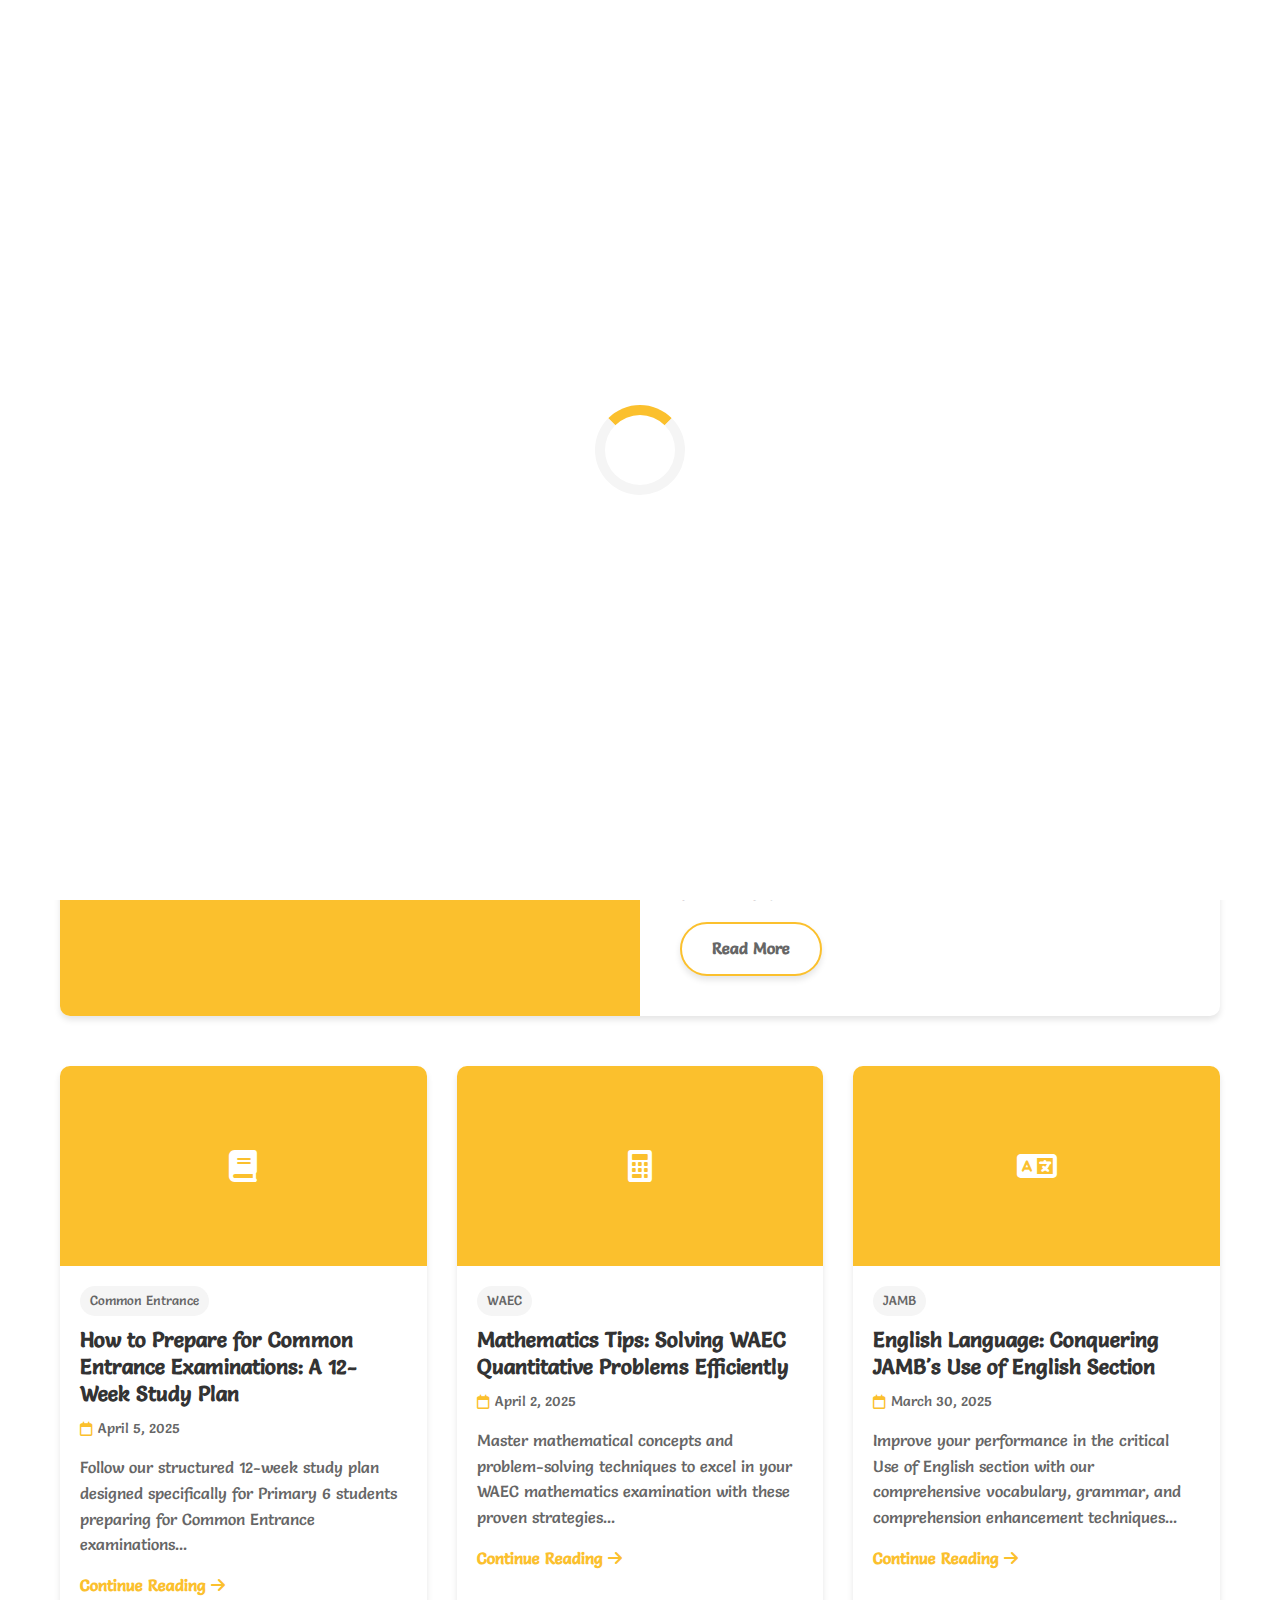
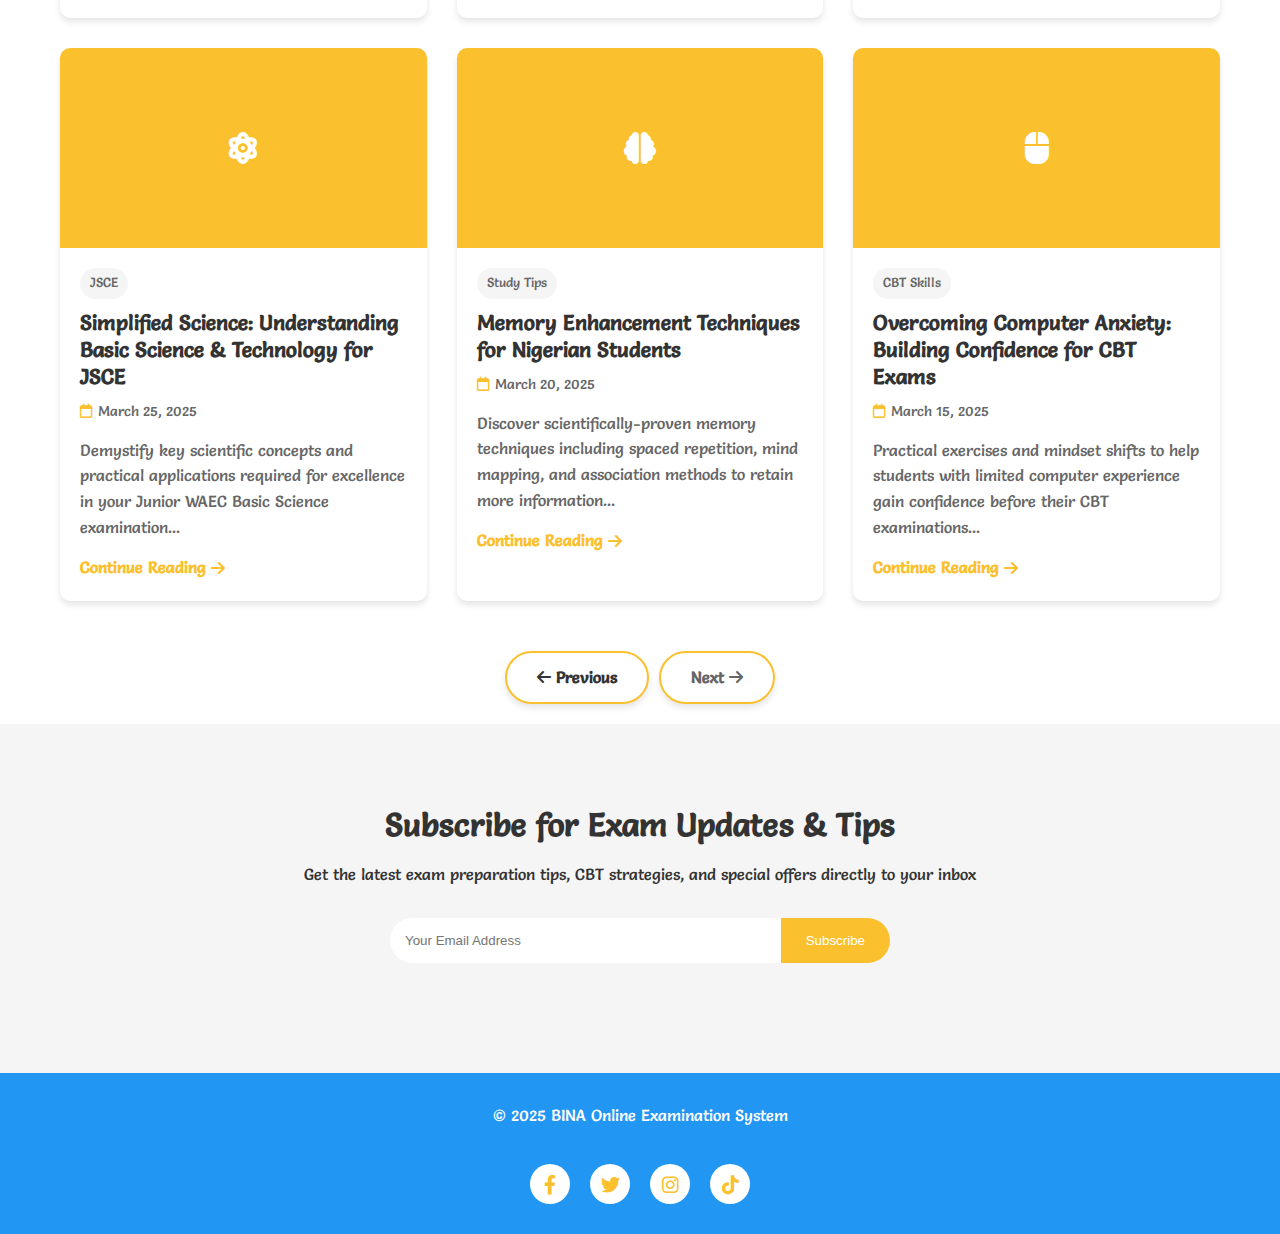
<file: blog.html>
<!DOCTYPE html>
<html lang="en">
  <head>
    <meta charset="UTF-8" />
    <meta name="viewport" content="width=device-width, initial-scale=1.0" />
    <title>Exam Tips & CBT Preparation Guide - BINA Blog</title>
    <link rel="stylesheet" href="styles.css" />
    <link
      rel="stylesheet"
      href="https://cdnjs.cloudflare.com/ajax/libs/font-awesome/6.0.0-beta3/css/all.min.css"
    />
    <link rel="preconnect" href="https://fonts.googleapis.com" />
    <link rel="preconnect" href="https://fonts.gstatic.com" crossorigin />
    <link
      href="https://fonts.googleapis.com/css2?family=Poppins:wght@300;400;500;600;700&display=swap"
      rel="stylesheet"
    />
    <meta
      name="description"
      content="Expert tips and resources for Nigerian students preparing for Common Entrance, JSCE, WAEC, and JAMB exams. Learn CBT strategies, subject guides, and exam techniques."
    />
    <meta
      name="keywords"
      content="Nigerian exam preparation, CBT tips, JAMB CBT practice, WAEC preparation tips, Common Entrance study guide, JSCE revision, computer-based testing Nigeria"
    />
    <link rel="canonical" href="https://www.bina.vercel.app/blog.html" />
    <!-- Schema.org markup for Blog -->
    <script type="application/ld+json">
      {
        "@context": "https://schema.org",
        "@type": "Blog",
        "headline": "BINA Exam Preparation Blog",
        "description": "Expert tips and resources for Nigerian students preparing for Common Entrance, JSCE, WAEC, and JAMB exams.",
        "publisher": {
          "@type": "Organization",
          "name": "BINA Online Examination System",
          "logo": {
            "@type": "ImageObject",
            "url": "https://www.bina.vercel.app/logo.png"
          }
        },
        "url": "https://www.bina.vercel.app/blog.html"
      }
    </script>
  </head>
  <body>
    <!-- Loading Animation -->
    <div class="loader-container">
      <div class="loader"></div>
    </div>

    <!-- Navigation -->
    <header class="navbar">
      <div class="container">
        <div class="logo">
          <img
            loading="lazy"
            src="logo.png"
            alt="BINA Online Examination System Logo - Nigerian CBT Platform"
            class="logo-img"
          />
        </div>
        <div class="nav-toggle">
          <i class="fas fa-bars"></i>
        </div>
        <ul class="nav-links">
          <li><a href="index.html">Home</a></li>
          <li><a href="index.html#features">Features</a></li>
          <li><a href="index.html#versions">Exam Versions</a></li>
          <li><a href="index.html#contact">Contact</a></li>
          <li><a href="about.html">About BINA</a></li>
          <li><a href="blog.html" class="active">Exam Tips</a></li>
        </ul>
      </div>
    </header>

    <!-- Blog Hero -->
    <section class="blog-hero">
      <div class="container">
        <h1>BINA Exam Preparation Blog</h1>
        <p>
          Expert tips and resources for Nigerian students preparing for CBT
          exams
        </p>

        <!-- Blog Search -->
        <div class="blog-search">
          <input type="text" placeholder="Search for exam tips and guides..." />
          <button type="submit"><i class="fas fa-search"></i></button>
        </div>

        <!-- Blog Categories -->
        <div class="blog-categories">
          <a href="#" class="blog-category active">All</a>
          <a href="#" class="blog-category">Common Entrance</a>
          <a href="#" class="blog-category">JSCE</a>
          <a href="#" class="blog-category">WAEC</a>
          <a href="#" class="blog-category">JAMB</a>
          <a href="#" class="blog-category">Study Tips</a>
          <a href="#" class="blog-category">CBT Skills</a>
        </div>
      </div>
    </section>

    <!-- Featured Post -->
    <section class="blog-content">
      <div class="container">
        <div class="featured-post">
          <div class="featured-img">
            <i class="fas fa-laptop-code"></i>
          </div>
          <div class="featured-content">
            <span class="blog-tag">CBT Strategies</span>
            <h2 class="featured-title">
              Mastering Computer-Based Testing: Essential Skills for Nigerian
              Students
            </h2>
            <div class="post-meta">
              <span><i class="far fa-calendar"></i> April 8, 2025</span>
              <span><i class="far fa-user"></i> BINA Team</span>
              <span><i class="far fa-folder"></i> Study Tips</span>
            </div>
            <p class="blog-excerpt">
              As Nigerian examination bodies continue to embrace computer-based
              testing, students must develop not only subject knowledge but also
              digital literacy skills to excel. This comprehensive guide covers
              essential CBT navigation techniques, time management strategies,
              and practice methods to help you succeed in your upcoming
              examinations.
            </p>
            <a href="blog-post.html" class="btn btn-primary">Read More</a>
          </div>
        </div>

        <!-- Blog Grid -->
        <div class="blog-preview-grid">
          <!-- Blog Post 1 -->
          <div class="blog-card">
            <div class="blog-img">
              <i class="fas fa-book"></i>
            </div>
            <div class="blog-content">
              <span class="blog-tag">Common Entrance</span>
              <h3 class="blog-title">
                How to Prepare for Common Entrance Examinations: A 12-Week Study
                Plan
              </h3>
              <div class="post-meta">
                <span><i class="far fa-calendar"></i> April 5, 2025</span>
              </div>
              <p class="blog-excerpt">
                Follow our structured 12-week study plan designed specifically
                for Primary 6 students preparing for Common Entrance
                examinations...
              </p>
              <a href="blog-post.html" class="blog-link">
                Continue Reading <i class="fas fa-arrow-right"></i>
              </a>
            </div>
          </div>

          <!-- Blog Post 2 -->
          <div class="blog-card">
            <div class="blog-img">
              <i class="fas fa-calculator"></i>
            </div>
            <div class="blog-content">
              <span class="blog-tag">WAEC</span>
              <h3 class="blog-title">
                Mathematics Tips: Solving WAEC Quantitative Problems Efficiently
              </h3>
              <div class="post-meta">
                <span><i class="far fa-calendar"></i> April 2, 2025</span>
              </div>
              <p class="blog-excerpt">
                Master mathematical concepts and problem-solving techniques to
                excel in your WAEC mathematics examination with these proven
                strategies...
              </p>
              <a href="blog-post.html" class="blog-link">
                Continue Reading <i class="fas fa-arrow-right"></i>
              </a>
            </div>
          </div>

          <!-- Blog Post 3 -->
          <div class="blog-card">
            <div class="blog-img">
              <i class="fas fa-language"></i>
            </div>
            <div class="blog-content">
              <span class="blog-tag">JAMB</span>
              <h3 class="blog-title">
                English Language: Conquering JAMB's Use of English Section
              </h3>
              <div class="post-meta">
                <span><i class="far fa-calendar"></i> March 30, 2025</span>
              </div>
              <p class="blog-excerpt">
                Improve your performance in the critical Use of English section
                with our comprehensive vocabulary, grammar, and comprehension
                enhancement techniques...
              </p>
              <a href="blog-post.html" class="blog-link">
                Continue Reading <i class="fas fa-arrow-right"></i>
              </a>
            </div>
          </div>

          <!-- Blog Post 4 -->
          <div class="blog-card">
            <div class="blog-img">
              <i class="fas fa-atom"></i>
            </div>
            <div class="blog-content">
              <span class="blog-tag">JSCE</span>
              <h3 class="blog-title">
                Simplified Science: Understanding Basic Science & Technology for
                JSCE
              </h3>
              <div class="post-meta">
                <span><i class="far fa-calendar"></i> March 25, 2025</span>
              </div>
              <p class="blog-excerpt">
                Demystify key scientific concepts and practical applications
                required for excellence in your Junior WAEC Basic Science
                examination...
              </p>
              <a href="blog-post.html" class="blog-link">
                Continue Reading <i class="fas fa-arrow-right"></i>
              </a>
            </div>
          </div>

          <!-- Blog Post 5 -->
          <div class="blog-card">
            <div class="blog-img">
              <i class="fas fa-brain"></i>
            </div>
            <div class="blog-content">
              <span class="blog-tag">Study Tips</span>
              <h3 class="blog-title">
                Memory Enhancement Techniques for Nigerian Students
              </h3>
              <div class="post-meta">
                <span><i class="far fa-calendar"></i> March 20, 2025</span>
              </div>
              <p class="blog-excerpt">
                Discover scientifically-proven memory techniques including
                spaced repetition, mind mapping, and association methods to
                retain more information...
              </p>
              <a href="blog-post.html" class="blog-link">
                Continue Reading <i class="fas fa-arrow-right"></i>
              </a>
            </div>
          </div>

          <!-- Blog Post 6 -->
          <div class="blog-card">
            <div class="blog-img">
              <i class="fas fa-mouse"></i>
            </div>
            <div class="blog-content">
              <span class="blog-tag">CBT Skills</span>
              <h3 class="blog-title">
                Overcoming Computer Anxiety: Building Confidence for CBT Exams
              </h3>
              <div class="post-meta">
                <span><i class="far fa-calendar"></i> March 15, 2025</span>
              </div>
              <p class="blog-excerpt">
                Practical exercises and mindset shifts to help students with
                limited computer experience gain confidence before their CBT
                examinations...
              </p>
              <a href="blog-post.html" class="blog-link">
                Continue Reading <i class="fas fa-arrow-right"></i>
              </a>
            </div>
          </div>
        </div>

        <!-- Pagination -->
        <div
          class="pagination"
          style="display: flex; justify-content: center; margin-top: 50px"
        >
          <a href="#" class="btn btn-secondary" style="margin-right: 10px"
            ><i class="fas fa-arrow-left"></i> Previous</a
          >
          <a href="#" class="btn btn-primary"
            >Next <i class="fas fa-arrow-right"></i
          ></a>
        </div>
      </div>
    </section>

    <!-- Newsletter Section -->
    <section
      class="newsletter"
      style="
        background-color: var(--light-gray);
        padding: 80px 0;
        text-align: center;
      "
    >
      <div class="container">
        <h2>Subscribe for Exam Updates & Tips</h2>
        <p>
          Get the latest exam preparation tips, CBT strategies, and special
          offers directly to your inbox
        </p>
        <form style="max-width: 500px; margin: 30px auto">
          <div style="display: flex; margin-top: 20px">
            <input
              type="email"
              placeholder="Your Email Address"
              style="
                flex: 1;
                padding: 15px;
                border: none;
                border-radius: 30px 0 0 30px;
              "
              required
            />
            <button
              type="submit"
              style="
                background-color: var(--primary-color);
                color: white;
                border: none;
                padding: 15px 25px;
                border-radius: 0 30px 30px 0;
                cursor: pointer;
              "
            >
              Subscribe
            </button>
          </div>
        </form>
      </div>
    </section>

    <!-- Footer -->
    <footer class="footer" itemscope itemtype="http://schema.org/Organization">
      <div class="container">
        <p itemprop="name">© 2025 BINA Online Examination System</p>
        <div class="social-links">
          <a
            href="https://www.facebook.com/profile.php?id=61574715808715"
            class="social-link"
            itemprop="sameAs"
            ><i class="fab fa-facebook-f"></i
          ></a>
          <a
            href="https://x.com/BinaTivit?t=f_00Fia60xZpOXgNKMjujw&s=09"
            class="social-link"
            itemprop="sameAs"
            ><i class="fab fa-twitter"></i
          ></a>
          <a
            href="https://www.instagram.com/binativit?igsh=MXA5NXk0MnVxeWxmag=="
            class="social-link"
            itemprop="sameAs"
            ><i class="fab fa-instagram"></i
          ></a>
          <a
            href="https://vm.tiktok.com/ZMByPCtU4/"
            class="social-link"
            itemprop="sameAs"
            ><i class="fab fa-tiktok"></i
          ></a>
        </div>
      </div>
    </footer>

    <script src="script.js"></script>
  </body>
</html>
</file>
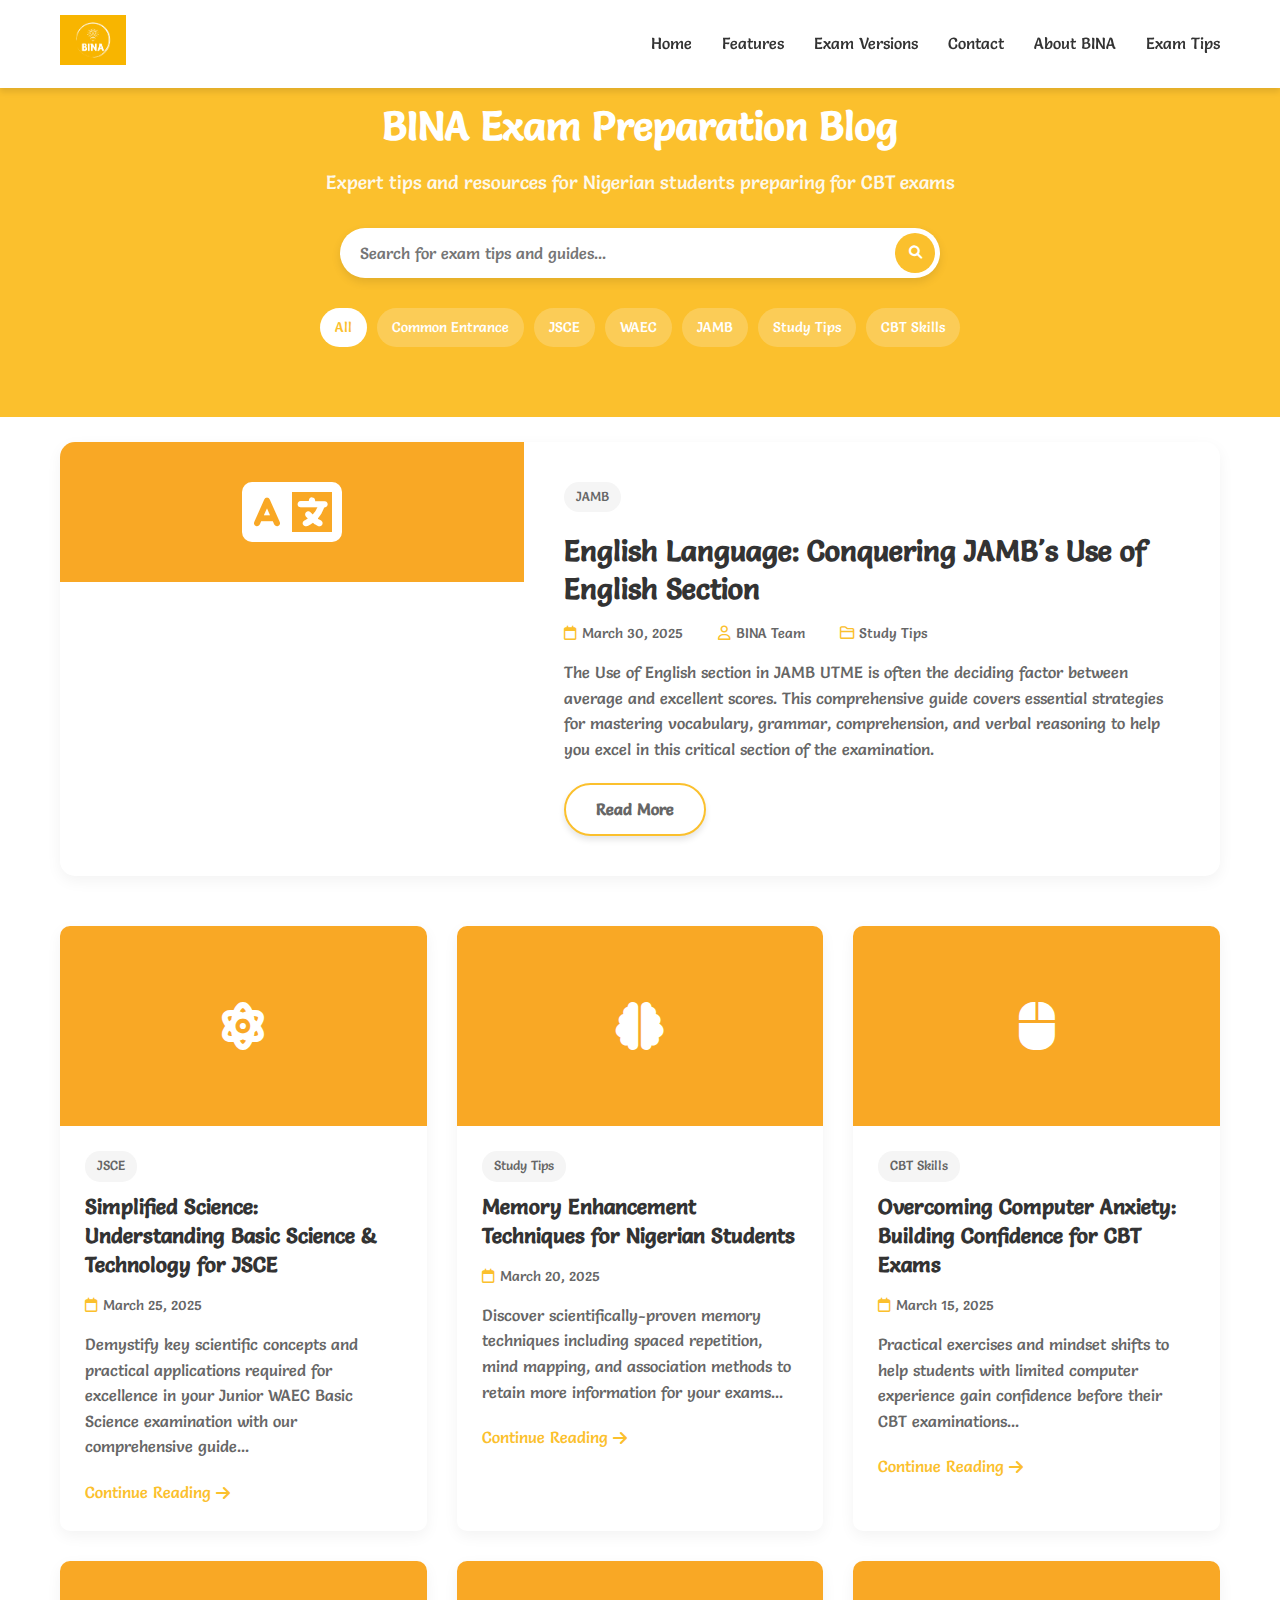
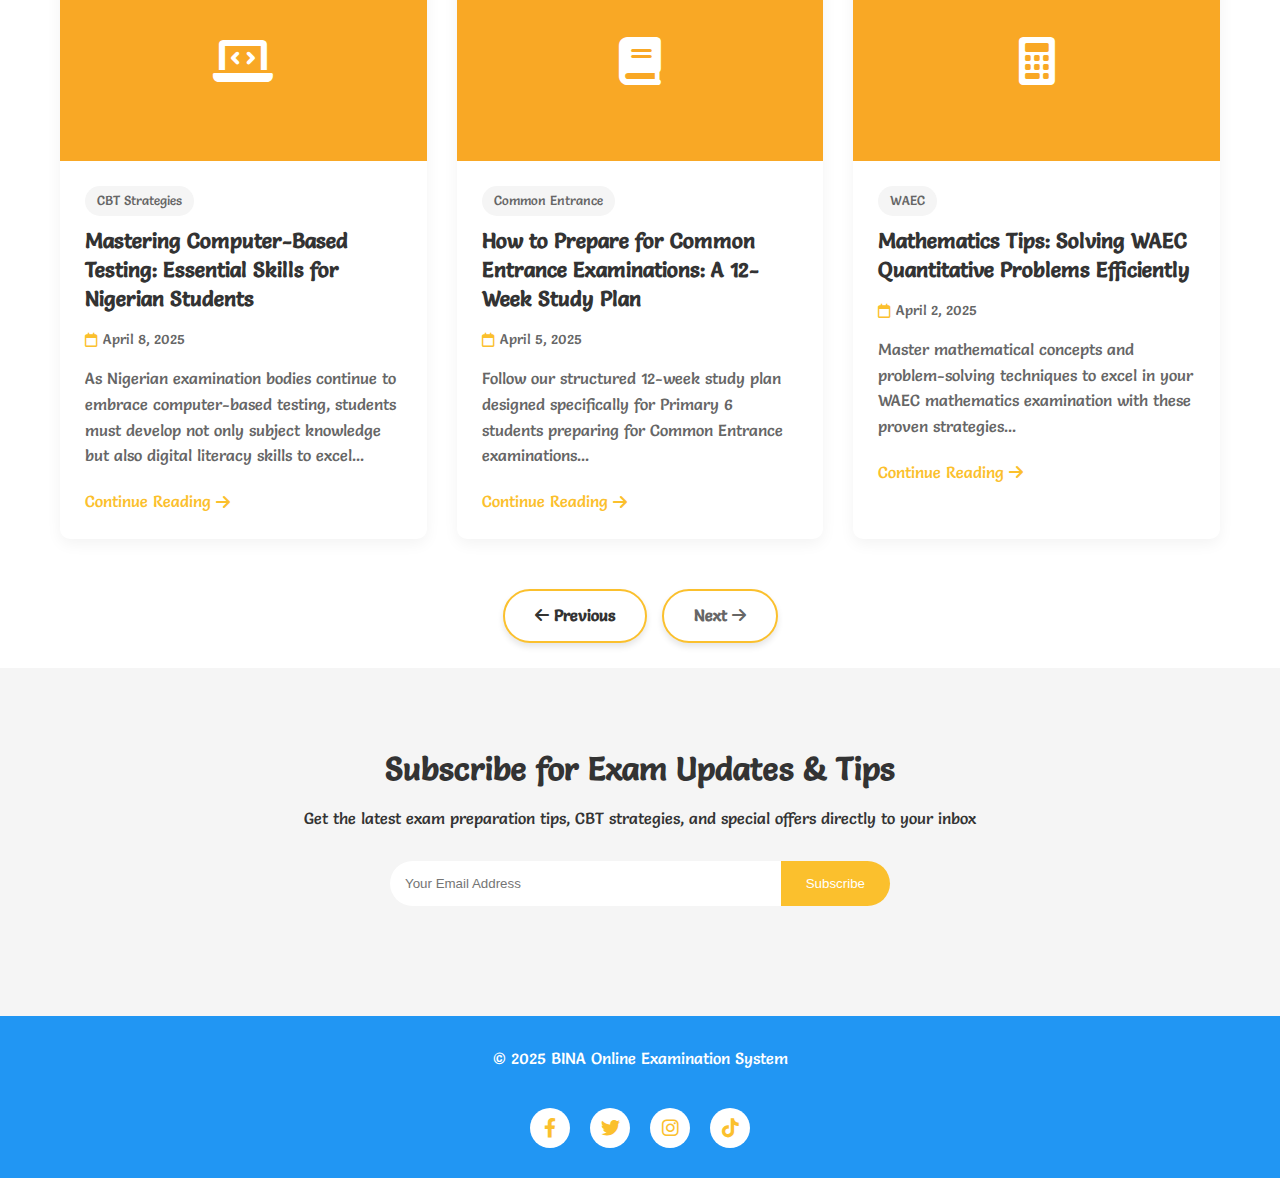
<file: blog2.html>
<!DOCTYPE html>
<html lang="en">
  <head>
    <meta charset="UTF-8" />
    <meta name="viewport" content="width=device-width, initial-scale=1.0" />
    <title>Exam Tips & CBT Preparation Guide - BINA Blog</title>
    <link rel="stylesheet" href="styles.css" />
    <link rel="stylesheet" href="blog.css" />
    <link
      rel="stylesheet"
      href="https://cdnjs.cloudflare.com/ajax/libs/font-awesome/6.0.0-beta3/css/all.min.css"
    />
    <link rel="preconnect" href="https://fonts.googleapis.com" />
    <link rel="preconnect" href="https://fonts.gstatic.com" crossorigin />
    <link
      href="https://fonts.googleapis.com/css2?family=Poppins:wght@300;400;500;600;700&display=swap"
      rel="stylesheet"
    />
    <meta
      name="description"
      content="Expert tips and resources for Nigerian students preparing for Common Entrance, JSCE, WAEC, and JAMB exams. Learn CBT strategies, subject guides, and exam techniques."
    />
    <meta
      name="keywords"
      content="Nigerian exam preparation, CBT tips, JAMB CBT practice, WAEC preparation tips, Common Entrance study guide, JSCE revision, computer-based testing Nigeria"
    />
    <link rel="canonical" href="https://www.bina.vercel.app/blog2.html" />
    <!-- Schema.org markup for Blog -->
    <script type="application/ld+json">
      {
        "@context": "https://schema.org",
        "@type": "Blog",
        "headline": "BINA Exam Preparation Blog",
        "description": "Expert tips and resources for Nigerian students preparing for Common Entrance, JSCE, WAEC, and JAMB exams.",
        "publisher": {
          "@type": "Organization",
          "name": "BINA Online Examination System",
          "logo": {
            "@type": "ImageObject",
            "url": "https://www.bina.vercel.app/logo.png"
          }
        },
        "url": "https://www.bina.vercel.app/blog2.html"
      }
    </script>
    <style>
      /* Additional styles for blog post */
      .blog-post-content {
        max-width: 800px;
        margin: 0 auto;
        padding: 20px;
      }

      .blog-post-header {
        text-align: center;
        margin-bottom: 40px;
      }

      .blog-post-image {
        width: 100%;
        height: 400px;
        background-color: var(--primary-color);
        display: flex;
        align-items: center;
        justify-content: center;
        color: var(--white);
        font-size: 4rem;
        margin-bottom: 30px;
        border-radius: 10px;
      }

      .blog-post-meta {
        display: flex;
        justify-content: center;
        flex-wrap: wrap;
        margin-bottom: 30px;
        color: var(--text-light);
      }

      .blog-post-meta span {
        margin: 0 15px;
        display: flex;
        align-items: center;
      }

      .blog-post-meta i {
        margin-right: 5px;
        color: var(--primary-color);
      }

      .blog-post-content h2 {
        margin-top: 40px;
        margin-bottom: 20px;
        color: var(--text-dark);
        border-left: 5px solid var(--primary-color);
        padding-left: 15px;
      }

      .blog-post-content p {
        margin-bottom: 20px;
        line-height: 1.8;
      }

      .blog-post-content ul,
      .blog-post-content ol {
        margin-bottom: 20px;
        padding-left: 20px;
      }

      .blog-post-content li {
        margin-bottom: 10px;
        line-height: 1.8;
      }

      .blog-post-content blockquote {
        background-color: var(--light-gray);
        padding: 20px;
        border-left: 5px solid var(--primary-color);
        margin: 20px 0;
        font-style: italic;
      }

      .blog-post-content img {
        max-width: 100%;
        height: auto;
        border-radius: 10px;
        margin: 20px 0;
      }

      .blog-post-tags {
        margin-top: 40px;
        display: flex;
        flex-wrap: wrap;
        gap: 10px;
      }

      .blog-post-tag {
        background-color: var(--light-gray);
        padding: 5px 15px;
        border-radius: 20px;
        font-size: 0.9rem;
        color: var(--text-light);
      }

      .blog-post-share {
        margin-top: 30px;
        display: flex;
        align-items: center;
        justify-content: center;
        gap: 15px;
      }

      .blog-post-share span {
        font-weight: 600;
      }

      .share-link {
        width: 40px;
        height: 40px;
        border-radius: 50%;
        display: flex;
        align-items: center;
        justify-content: center;
        color: var(--white);
        font-size: 1.2rem;
        transition: var(--transition);
      }

      .facebook {
        background-color: #3b5998;
      }

      .twitter {
        background-color: #1da1f2;
      }

      .whatsapp {
        background-color: #25d366;
      }

      .related-posts {
        margin-top: 60px;
      }

      .related-posts h3 {
        text-align: center;
        margin-bottom: 30px;
      }

      .related-posts-grid {
        display: grid;
        grid-template-columns: repeat(3, 1fr);
        gap: 20px;
      }

      @media (max-width: 768px) {
        .related-posts-grid {
          grid-template-columns: 1fr;
        }

        .blog-post-image {
          height: 250px;
        }
      }

      .cta-box {
        background-color: var(--light-gray);
        padding: 30px;
        border-radius: 10px;
        text-align: center;
        margin: 40px 0;
      }

      .cta-box h3 {
        margin-bottom: 15px;
        color: var(--primary-color);
      }

      .cta-box .btn {
        margin-top: 15px;
      }

      .table-of-contents {
        background-color: var(--light-gray);
        padding: 20px;
        border-radius: 10px;
        margin-bottom: 30px;
      }

      .table-of-contents h3 {
        margin-bottom: 15px;
        color: var(--primary-color);
      }

      .table-of-contents ul {
        list-style-type: none;
        padding-left: 0;
      }

      .table-of-contents li {
        margin-bottom: 10px;
      }

      .table-of-contents a {
        color: var(--text-dark);
        text-decoration: none;
        transition: var(--transition);
      }

      .table-of-contents a:hover {
        color: var(--primary-color);
        padding-left: 5px;
      }

      .study-plan-table {
        width: 100%;
        border-collapse: collapse;
        margin: 20px 0;
      }

      .study-plan-table th,
      .study-plan-table td {
        border: 1px solid #ddd;
        padding: 12px;
        text-align: left;
      }

      .study-plan-table th {
        background-color: var(--primary-color);
        color: white;
      }

      .study-plan-table tr:nth-child(even) {
        background-color: #f2f2f2;
      }

      .study-plan-table tr:hover {
        background-color: #e9e9e9;
      }

      .math-example {
        background-color: #f8f9fa;
        padding: 20px;
        border-radius: 10px;
        margin: 20px 0;
        font-family: "Courier New", monospace;
      }

      .math-example .problem {
        font-weight: bold;
        margin-bottom: 10px;
      }

      .math-example .solution {
        margin-top: 15px;
      }

      .math-example .solution-step {
        margin-bottom: 5px;
      }

      .topic-box {
        background-color: #f0f8ff;
        border-left: 5px solid #4169e1;
        padding: 15px;
        margin: 20px 0;
      }

      .topic-box h4 {
        color: #4169e1;
        margin-bottom: 10px;
      }

      .highlight-box {
        background-color: #fff8e1;
        border-left: 5px solid #ffc107;
        padding: 20px;
        margin: 20px 0;
        border-radius: 5px;
      }

      .highlight-box h4 {
        color: #ff9800;
        margin-bottom: 10px;
      }

      /* Blog view/list toggle */
      .blog-list-view {
        display: block;
      }

      .blog-post-view {
        display: none;
      }

      .blog-post-view.active {
        display: block;
      }

      .back-to-blogs {
        display: inline-flex;
        align-items: center;
        margin-bottom: 30px;
        color: var(--primary-color);
        font-weight: 600;
        cursor: pointer;
        transition: var(--transition);
      }

      .back-to-blogs i {
        margin-right: 8px;
      }

      .back-to-blogs:hover {
        color: var(--primary-dark);
        transform: translateX(-5px);
      }

      .vocabulary-table {
        width: 100%;
        border-collapse: collapse;
        margin: 20px 0;
      }

      .vocabulary-table th,
      .vocabulary-table td {
        border: 1px solid #ddd;
        padding: 12px;
        text-align: left;
      }

      .vocabulary-table th {
        background-color: var(--primary-color);
        color: white;
      }

      .vocabulary-table tr:nth-child(even) {
        background-color: #f2f2f2;
      }

      .vocabulary-table tr:hover {
        background-color: #e9e9e9;
      }

      .example-box {
        background-color: #f0f8ff;
        padding: 15px;
        border-radius: 5px;
        margin: 20px 0;
        border-left: 5px solid #4169e1;
      }

      .example-box h4 {
        color: #4169e1;
        margin-bottom: 10px;
      }

      .memory-technique {
        background-color: #f0fff0;
        padding: 20px;
        border-radius: 10px;
        margin: 20px 0;
        border-left: 5px solid #2e8b57;
      }

      .memory-technique h4 {
        color: #2e8b57;
        margin-bottom: 10px;
      }
    </style>
  </head>
  <body>
    <!-- Loading Animation -->
    <div class="loader-container">
      <div class="loader"></div>
    </div>

    <!-- Navigation -->
    <header class="navbar">
      <div class="container">
        <div class="logo">
          <img
            loading="lazy"
            src="logo.png"
            alt="BINA Online Examination System Logo - Nigerian CBT Platform"
            class="logo-img"
          />
        </div>
        <div class="nav-toggle">
          <i class="fas fa-bars"></i>
        </div>
        <ul class="nav-links">
          <li><a href="index.html">Home</a></li>
          <li><a href="index.html#features">Features</a></li>
          <li><a href="index.html#versions">Exam Versions</a></li>
          <li><a href="index.html#contact">Contact</a></li>
          <li><a href="about.html">About BINA</a></li>
          <li><a href="blog.html" class="active">Exam Tips</a></li>
        </ul>
      </div>
    </header>

    <!-- Blog Hero -->
    <section class="blog-hero">
      <div class="container">
        <h1>BINA Exam Preparation Blog</h1>
        <p>
          Expert tips and resources for Nigerian students preparing for CBT
          exams
        </p>

        <!-- Blog Search -->
        <div class="blog-search">
          <input
            type="text"
            placeholder="Search for exam tips and guides..."
            id="blog-search-input"
          />
          <button type="submit"><i class="fas fa-search"></i></button>
        </div>

        <!-- Blog Categories -->
        <div class="blog-categories">
          <a href="#" class="blog-category active" data-category="all">All</a>
          <a href="#" class="blog-category" data-category="Common Entrance"
            >Common Entrance</a
          >
          <a href="#" class="blog-category" data-category="JSCE">JSCE</a>
          <a href="#" class="blog-category" data-category="WAEC">WAEC</a>
          <a href="#" class="blog-category" data-category="JAMB">JAMB</a>
          <a href="#" class="blog-category" data-category="Study Tips"
            >Study Tips</a
          >
          <a href="#" class="blog-category" data-category="CBT Skills"
            >CBT Skills</a
          >
        </div>
      </div>
    </section>

    <!-- Blog Content Section -->
    <section class="blog-content">
      <div class="container">
        <!-- Blog List View -->
        <div class="blog-list-view">
          <!-- Featured Post -->
          <div class="featured-post">
            <div class="featured-img">
              <i class="fas fa-language"></i>
            </div>
            <div class="featured-content">
              <span class="blog-tag">JAMB</span>
              <h2 class="featured-title">
                English Language: Conquering JAMB's Use of English Section
              </h2>
              <div class="post-meta">
                <span><i class="far fa-calendar"></i> March 30, 2025</span>
                <span><i class="far fa-user"></i> BINA Team</span>
                <span><i class="far fa-folder"></i> Study Tips</span>
              </div>
              <p class="blog-excerpt">
                The Use of English section in JAMB UTME is often the deciding
                factor between average and excellent scores. This comprehensive
                guide covers essential strategies for mastering vocabulary,
                grammar, comprehension, and verbal reasoning to help you excel
                in this critical section of the examination.
              </p>
              <a href="#" class="btn btn-primary" data-post-id="jamb-english"
                >Read More</a
              >
            </div>
          </div>

          <!-- Blog Grid -->
          <div class="blog-preview-grid">
            <!-- Blog Post 1 -->
            <div class="blog-card">
              <div class="blog-img">
                <i class="fas fa-atom"></i>
              </div>
              <div class="blog-content">
                <span class="blog-tag">JSCE</span>
                <h3 class="blog-title">
                  Simplified Science: Understanding Basic Science & Technology
                  for JSCE
                </h3>
                <div class="post-meta">
                  <span><i class="far fa-calendar"></i> March 25, 2025</span>
                </div>
                <p class="blog-excerpt">
                  Demystify key scientific concepts and practical applications
                  required for excellence in your Junior WAEC Basic Science
                  examination with our comprehensive guide...
                </p>
                <a href="#" class="blog-link" data-post-id="jsce-science">
                  Continue Reading <i class="fas fa-arrow-right"></i>
                </a>
              </div>
            </div>

            <!-- Blog Post 2 -->
            <div class="blog-card">
              <div class="blog-img">
                <i class="fas fa-brain"></i>
              </div>
              <div class="blog-content">
                <span class="blog-tag">Study Tips</span>
                <h3 class="blog-title">
                  Memory Enhancement Techniques for Nigerian Students
                </h3>
                <div class="post-meta">
                  <span><i class="far fa-calendar"></i> March 20, 2025</span>
                </div>
                <p class="blog-excerpt">
                  Discover scientifically-proven memory techniques including
                  spaced repetition, mind mapping, and association methods to
                  retain more information for your exams...
                </p>
                <a href="#" class="blog-link" data-post-id="memory-techniques">
                  Continue Reading <i class="fas fa-arrow-right"></i>
                </a>
              </div>
            </div>

            <!-- Blog Post 3 -->
            <div class="blog-card">
              <div class="blog-img">
                <i class="fas fa-mouse"></i>
              </div>
              <div class="blog-content">
                <span class="blog-tag">CBT Skills</span>
                <h3 class="blog-title">
                  Overcoming Computer Anxiety: Building Confidence for CBT Exams
                </h3>
                <div class="post-meta">
                  <span><i class="far fa-calendar"></i> March 15, 2025</span>
                </div>
                <p class="blog-excerpt">
                  Practical exercises and mindset shifts to help students with
                  limited computer experience gain confidence before their CBT
                  examinations...
                </p>
                <a href="#" class="blog-link" data-post-id="computer-anxiety">
                  Continue Reading <i class="fas fa-arrow-right"></i>
                </a>
              </div>
            </div>

            <!-- Blog Post 4 -->
            <div class="blog-card">
              <div class="blog-img">
                <i class="fas fa-laptop-code"></i>
              </div>
              <div class="blog-content">
                <span class="blog-tag">CBT Strategies</span>
                <h3 class="blog-title">
                  Mastering Computer-Based Testing: Essential Skills for
                  Nigerian Students
                </h3>
                <div class="post-meta">
                  <span><i class="far fa-calendar"></i> April 8, 2025</span>
                </div>
                <p class="blog-excerpt">
                  As Nigerian examination bodies continue to embrace
                  computer-based testing, students must develop not only subject
                  knowledge but also digital literacy skills to excel...
                </p>
                <a href="#" class="blog-link" data-post-id="cbt-mastery">
                  Continue Reading <i class="fas fa-arrow-right"></i>
                </a>
              </div>
            </div>

            <!-- Blog Post 5 -->
            <div class="blog-card">
              <div class="blog-img">
                <i class="fas fa-book"></i>
              </div>
              <div class="blog-content">
                <span class="blog-tag">Common Entrance</span>
                <h3 class="blog-title">
                  How to Prepare for Common Entrance Examinations: A 12-Week
                  Study Plan
                </h3>
                <div class="post-meta">
                  <span><i class="far fa-calendar"></i> April 5, 2025</span>
                </div>
                <p class="blog-excerpt">
                  Follow our structured 12-week study plan designed specifically
                  for Primary 6 students preparing for Common Entrance
                  examinations...
                </p>
                <a href="#" class="blog-link" data-post-id="common-entrance">
                  Continue Reading <i class="fas fa-arrow-right"></i>
                </a>
              </div>
            </div>

            <!-- Blog Post 6 -->
            <div class="blog-card">
              <div class="blog-img">
                <i class="fas fa-calculator"></i>
              </div>
              <div class="blog-content">
                <span class="blog-tag">WAEC</span>
                <h3 class="blog-title">
                  Mathematics Tips: Solving WAEC Quantitative Problems
                  Efficiently
                </h3>
                <div class="post-meta">
                  <span><i class="far fa-calendar"></i> April 2, 2025</span>
                </div>
                <p class="blog-excerpt">
                  Master mathematical concepts and problem-solving techniques to
                  excel in your WAEC mathematics examination with these proven
                  strategies...
                </p>
                <a href="#" class="blog-link" data-post-id="waec-mathematics">
                  Continue Reading <i class="fas fa-arrow-right"></i>
                </a>
              </div>
            </div>
          </div>

          <!-- Pagination -->
          <div
            class="pagination"
            style="display: flex; justify-content: center; margin-top: 50px"
          >
            <a
              href="blog.html"
              class="btn btn-secondary"
              style="margin-right: 10px"
              ><i class="fas fa-arrow-left"></i> Previous</a
            >
            <a href="#" class="btn btn-primary"
              >Next <i class="fas fa-arrow-right"></i
            ></a>
          </div>
        </div>

        <!-- Blog Post View -->
        <div class="blog-post-view" id="blog-post-container">
          <a href="#" class="back-to-blogs" id="back-to-blogs">
            <i class="fas fa-arrow-left"></i> Back to All Articles
          </a>

          <!-- Dynamic blog post content will be loaded here -->
        </div>
      </div>
    </section>

    <!-- Newsletter Section -->
    <section
      class="newsletter"
      style="
        background-color: var(--light-gray);
        padding: 80px 0;
        text-align: center;
      "
    >
      <div class="container">
        <h2>Subscribe for Exam Updates & Tips</h2>
        <p>
          Get the latest exam preparation tips, CBT strategies, and special
          offers directly to your inbox
        </p>
        <form style="max-width: 500px; margin: 30px auto">
          <div style="display: flex; margin-top: 20px">
            <input
              type="email"
              placeholder="Your Email Address"
              style="
                flex: 1;
                padding: 15px;
                border: none;
                border-radius: 30px 0 0 30px;
              "
              required
            />
            <button
              type="submit"
              style="
                background-color: var(--primary-color);
                color: white;
                border: none;
                padding: 15px 25px;
                border-radius: 0 30px 30px 0;
                cursor: pointer;
              "
            >
              Subscribe
            </button>
          </div>
        </form>
      </div>
    </section>

    <!-- Footer -->
    <footer class="footer" itemscope itemtype="http://schema.org/Organization">
      <div class="container">
        <p itemprop="name">© 2025 BINA Online Examination System</p>
        <div class="social-links">
          <a
            href="https://www.facebook.com/profile.php?id=61574715808715"
            class="social-link"
            itemprop="sameAs"
            ><i class="fab fa-facebook-f"></i
          ></a>
          <a
            href="https://x.com/BinaTivit?t=f_00Fia60xZpOXgNKMjujw&s=09"
            class="social-link"
            itemprop="sameAs"
            ><i class="fab fa-twitter"></i
          ></a>
          <a
            href="https://www.instagram.com/binativit?igsh=MXA5NXk0MnVxeWxmag=="
            class="social-link"
            itemprop="sameAs"
            ><i class="fab fa-instagram"></i
          ></a>
          <a
            href="https://vm.tiktok.com/ZMByPCtU4/"
            class="social-link"
            itemprop="sameAs"
            ><i class="fab fa-tiktok"></i
          ></a>
        </div>
      </div>
    </footer>

    <script>
      // Blog posts data
      const blogPosts = {
        "jamb-english": {
          title: "English Language: Conquering JAMB's Use of English Section",
          category: "JAMB",
          date: "March 30, 2025",
          topic: "Study Tips",
          author: "BINA Team",
          icon: "fa-language",
          content: `
          <div class="blog-post-header">
            <span class="blog-tag">JAMB</span>
            <h1>English Language: Conquering JAMB's Use of English Section</h1>
            <div class="blog-post-meta">
              <span><i class="far fa-calendar"></i> March 30, 2025</span>
              <span><i class="far fa-user"></i> BINA Team</span>
              <span><i class="far fa-folder"></i> Study Tips</span>
              <span><i class="far fa-clock"></i> 16 min read</span>
            </div>
          </div>
          
          <div class="blog-post-image">
            <i class="fas fa-language"></i>
          </div>
          
          <div class="table-of-contents">
            <h3>Table of Contents</h3>
            <ul>
              <li><a href="#introduction">Introduction</a></li>
              <li><a href="#jamb-format">Understanding the JAMB Use of English Format</a></li>
              <li><a href="#vocabulary">Vocabulary Enhancement Strategies</a></li>
              <li><a href="#grammar">Mastering English Grammar</a></li>
              <li><a href="#comprehension">Reading Comprehension Techniques</a></li>
              <li><a href="#verbal-reasoning">Verbal Reasoning and Logical Thinking</a></li>
              <li><a href="#common-errors">Common Errors to Avoid</a></li>
              <li><a href="#practice-approach">Structured Practice Approach</a></li>
              <li><a href="#exam-day">Exam Day Strategies</a></li>
              <li><a href="#conclusion">Conclusion</a></li>
            </ul>
          </div>
          
          <p>The Use of English section in JAMB UTME is often the deciding factor between average and excellent scores. This comprehensive guide covers essential strategies for mastering vocabulary, grammar, comprehension, and verbal reasoning to help you excel in this critical section of the examination.</p>
          
          <h2 id="introduction">Introduction</h2>
          <p>The Joint Admissions and Matriculation Board (JAMB) Unified Tertiary Matriculation Examination (UTME) includes Use of English as a compulsory subject for all candidates, regardless of their chosen course of study. This makes it a critical component that can significantly impact your overall performance and chances of securing admission into your preferred institution.</p>
          
          <p>According to JAMB statistics, while many candidates perform well in their subject combinations, a significant number struggle with the Use of English section. This guide aims to provide practical strategies and techniques to help you improve your performance in this vital component of the UTME.</p>
          
          <blockquote>
            "Language is the road map of a culture. It tells you where its people come from and where they are going." - Rita Mae Brown
          </blockquote>
          
          <h2 id="jamb-format">Understanding the JAMB Use of English Format</h2>
          <p>Before diving into specific strategies, it's essential to understand the structure of the JAMB Use of English section:</p>
          
          <ul>
            <li><strong>Number of Questions:</strong> Typically 40 questions out of the total 180 UTME questions</li>
            <li><strong>Time Allocation:</strong> Approximately 36 minutes (based on the overall UTME duration of 2 hours for 180 questions)</li>
            <li><strong>Question Types:</strong> Multiple-choice questions covering various aspects of English language usage</li>
          </ul>
          
          <p>The Use of English section typically includes the following components:</p>
          
          <ol>
            <li><strong>Lexis and Structure (Vocabulary and Grammar):</strong> Questions testing knowledge of word meanings, appropriate usage, idioms, phrasal verbs, and grammatical rules</li>
            <li><strong>Reading Comprehension:</strong> Passages followed by questions testing understanding, inference, and analysis</li>
            <li><strong>Verbal Reasoning:</strong> Questions testing logical thinking and verbal aptitude</li>
            <li><strong>Literary Appreciation:</strong> Questions on figures of speech, literary devices, and interpretation of literary texts</li>
          </ol>
          
          <p>Understanding this structure allows you to allocate your preparation time effectively and develop targeted strategies for each component.</p>
          
          <h2 id="vocabulary">Vocabulary Enhancement Strategies</h2>
          <p>A rich vocabulary is fundamental to excelling in the Use of English section. Here are effective strategies to enhance your vocabulary:</p>
          
          <h3>1. Systematic Word Learning</h3>
          <p>Rather than attempting to memorize random words, adopt a systematic approach to vocabulary building:</p>
          <ul>
            <li>Learn words in context through reading</li>
            <li>Group words by themes or topics (e.g., education, technology, environment)</li>
            <li>Study word families (words derived from the same root)</li>
            <li>Focus on high-frequency words commonly tested in JAMB</li>
          </ul>
          
          <h3>2. Word Association Techniques</h3>
          <p>Create mental connections to remember new words more effectively:</p>
          <ul>
            <li>Associate new words with familiar ones</li>
            <li>Create visual images that represent word meanings</li>
            <li>Use mnemonic devices to remember challenging words</li>
            <li>Practice word mapping (connecting related words)</li>
          </ul>
          
          <h3>3. Active Usage</h3>
          <p>Reinforce your vocabulary through active usage:</p>
          <ul>
            <li>Use new words in sentences</li>
            <li>Keep a vocabulary journal</li>
            <li>Engage in conversations using newly learned words</li>
            <li>Teach words to others to solidify your understanding</li>
          </ul>
          
          <div class="vocabulary-table">
            <table>
              <tr>
                <th>Word Category</th>
                <th>Examples</th>
                <th>Learning Strategy</th>
              </tr>
              <tr>
                <td>Commonly Confused Words</td>
                <td>affect/effect, principal/principle, complement/compliment</td>
                <td>Create memory aids that highlight the differences</td>
              </tr>
              <tr>
                <td>Academic Vocabulary</td>
                <td>analyze, evaluate, synthesize, hypothesize</td>
                <td>Use in essay writing practice</td>
              </tr>
              <tr>
                <td>Idioms and Expressions</td>
                <td>beat around the bush, cut corners, a piece of cake</td>
                <td>Learn the meaning and origin; use in conversations</td>
              </tr>
              <tr>
                <td>Phrasal Verbs</td>
                <td>break down, carry out, look up to, put off</td>
                <td>Group by common verbs; practice with gap-filling exercises</td>
              </tr>
            </table>
          </div>
          
          <div class="cta-box">
            <h3>Boost Your English Language Skills with BINA</h3>
            <p>BINA offers specialized JAMB Use of English practice tests with vocabulary builders, grammar exercises, and comprehension passages. Improve your language proficiency today!</p>
            <a href="index.html#versions" class="btn btn-primary">Try BINA JAMB Practice</a>
          </div>
          
          <h2 id="grammar">Mastering English Grammar</h2>
          <p>A solid understanding of English grammar is essential for excelling in the Use of English section. Here are strategies to master key grammatical concepts:</p>
          
          <h3>1. Parts of Speech</h3>
          <p>Ensure you have a thorough understanding of the eight parts of speech and their functions:</p>
          <ul>
            <li><strong>Nouns:</strong> Naming words (person, place, thing, or idea)</li>
            <li><strong>Pronouns:</strong> Words that replace nouns (he, she, it, they)</li>
            <li><strong>Verbs:</strong> Action or state words (run, think, be, have)</li>
            <li><strong>Adjectives:</strong> Words that describe nouns (beautiful, intelligent, red)</li>
            <li><strong>Adverbs:</strong> Words that modify verbs, adjectives, or other adverbs (quickly, very, well)</li>
            <li><strong>Prepositions:</strong> Words that show relationships (in, on, under, between)</li>
            <li><strong>Conjunctions:</strong> Words that connect words, phrases, or clauses (and, but, because)</li>
            <li><strong>Interjections:</strong> Exclamatory words (oh, wow, alas)</li>
          </ul>
          
          <h3>2. Sentence Structure</h3>
          <p>Master the different types of sentences and their components:</p>
          <ul>
            <li><strong>Simple Sentences:</strong> One independent clause</li>
            <li><strong>Compound Sentences:</strong> Two or more independent clauses</li>
            <li><strong>Complex Sentences:</strong> One independent clause and one or more dependent clauses</li>
            <li><strong>Compound-Complex Sentences:</strong> Two or more independent clauses and one or more dependent clauses</li>
          </ul>
          
          <h3>3. Common Grammatical Issues</h3>
          <p>Focus on areas that are frequently tested in JAMB:</p>
          <ul>
            <li><strong>Subject-Verb Agreement:</strong> Ensuring subjects and verbs agree in number</li>
            <li><strong>Tense Consistency:</strong> Maintaining appropriate tense throughout a passage</li>
            <li><strong>Pronoun Reference:</strong> Ensuring pronouns clearly refer to their antecedents</li>
            <li><strong>Parallel Structure:</strong> Maintaining consistent grammatical form in lists or comparisons</li>
            <li><strong>Modifiers:</strong> Placing modifiers correctly to avoid ambiguity</li>
          </ul>
          
          <div class="example-box">
            <h4>Example: Subject-Verb Agreement</h4>
            <p><strong>Incorrect:</strong> The group of students were studying for the exam.</p>
            <p><strong>Correct:</strong> The group of students was studying for the exam.</p>
            <p><em>Explanation: "Group" is the subject, which is singular, so it takes a singular verb "was."</em></p>
          </div>
          
          <h2 id="comprehension">Reading Comprehension Techniques</h2>
          <p>Reading comprehension questions assess your ability to understand, analyze, and interpret written passages. Here are effective techniques to improve your comprehension skills:</p>
          
          <h3>1. Active Reading Approach</h3>
          <p>Develop an active approach to reading passages:</p>
          <ol>
            <li><strong>Preview:</strong> Quickly scan the passage to get an overview of the topic</li>
            <li><strong>Question:</strong> Formulate questions about the content as you read</li>
            <li><strong>Read:</strong> Read the passage carefully, focusing on understanding</li>
            <li><strong>Recall:</strong> Mentally summarize the main points after reading</li>
            <li><strong>Review:</strong> Go back to clarify any points of confusion</li>
          </ol>
          
          <h3>2. Identifying Key Elements</h3>
          <p>Train yourself to identify these critical elements in any passage:</p>
          <ul>
            <li><strong>Main Idea:</strong> The central theme or message of the passage</li>
            <li><strong>Supporting Details:</strong> Facts, examples, or explanations that support the main idea</li>
            <li><strong>Author's Purpose:</strong> Why the author wrote the passage (to inform, persuade, entertain, etc.)</li>
            <li><strong>Tone:</strong> The author's attitude toward the subject (formal, informal, critical, enthusiastic, etc.)</li>
            <li><strong>Organizational Pattern:</strong> How the information is structured (chronological, cause-effect, problem-solution, etc.)</li>
          </ul>
          
          <h3>3. Inference Skills</h3>
          <p>Develop the ability to make logical inferences based on the text:</p>
          <ul>
            <li>Look for implied meanings beyond what is explicitly stated</li>
            <li>Use context clues to determine the meaning of unfamiliar words</li>
            <li>Connect information across different parts of the passage</li>
            <li>Distinguish between facts and opinions</li>
          </ul>
          
          <h3>4. Time-Efficient Reading</h3>
          <p>Given the time constraints of the JAMB UTME, develop efficient reading strategies:</p>
          <ul>
            <li>Read the questions before reading the passage to know what to look for</li>
            <li>Practice skimming for main ideas and scanning for specific information</li>
            <li>Focus on the first and last sentences of paragraphs, which often contain key information</li>
            <li>Underline or mentally note important details as you read</li>
          </ul>
          
          <h2 id="verbal-reasoning">Verbal Reasoning and Logical Thinking</h2>
          <p>Verbal reasoning questions test your ability to analyze and evaluate verbal information logically. Here are strategies to improve your verbal reasoning skills:</p>
          
          <h3>1. Analogy Recognition</h3>
          <p>Develop the ability to identify relationships between pairs of words:</p>
          <ul>
            <li>Practice identifying different types of relationships (part-whole, cause-effect, synonym, antonym, etc.)</li>
            <li>Work through analogy exercises regularly</li>
            <li>Create your own analogies to reinforce understanding</li>
          </ul>
          
          <div class="example-box">
            <h4>Example: Word Analogy</h4>
            <p><strong>Question:</strong> DOCTOR : HOSPITAL :: TEACHER : ?</p>
            <p><strong>Answer:</strong> SCHOOL</p>
            <p><em>Explanation: A doctor works in a hospital, just as a teacher works in a school. The relationship is "professional : workplace."</em></p>
          </div>
          
          <h3>2. Logical Sequence</h3>
          <p>Improve your ability to arrange information in a logical order:</p>
          <ul>
            <li>Practice arranging sentences to form coherent paragraphs</li>
            <li>Work on identifying the correct sequence of events in a narrative</li>
            <li>Develop skills in recognizing cause-and-effect relationships</li>
          </ul>
          
          <h3>3. Critical Evaluation</h3>
          <p>Enhance your ability to evaluate arguments and statements critically:</p>
          <ul>
            <li>Identify assumptions underlying statements</li>
            <li>Distinguish between strong and weak arguments</li>
            <li>Recognize logical fallacies in reasoning</li>
            <li>Assess the validity of conclusions based on given information</li>
          </ul>
          
          <h2 id="common-errors">Common Errors to Avoid</h2>
          <p>Being aware of common errors can help you avoid losing marks unnecessarily. Here are some frequent mistakes made by JAMB candidates in the Use of English section:</p>
          
          <h3>1. Vocabulary Errors</h3>
          <ul>
            <li><strong>Malapropisms:</strong> Using a word that sounds similar to the intended word but has a different meaning</li>
            <li><strong>False Friends:</strong> Words that look or sound similar in different languages but have different meanings</li>
            <li><strong>Collocation Errors:</strong> Using words together in ways that sound unnatural to native speakers</li>
          </ul>
          
          <h3>2. Grammar Errors</h3>
          <ul>
            <li><strong>Dangling Modifiers:</strong> Modifiers that don't clearly relate to what they're supposed to modify</li>
            <li><strong>Double Negatives:</strong> Using two negative words in the same clause, which can create confusion</li>
            <li><strong>Faulty Parallelism:</strong> Failing to maintain parallel structure in lists or comparisons</li>
          </ul>
          
          <h3>3. Comprehension Errors</h3>
          <ul>
            <li><strong>Overgeneralization:</strong> Drawing conclusions that are too broad based on limited information</li>
            <li><strong>Misinterpretation:</strong> Misunderstanding the author's intended meaning or tone</li>
            <li><strong>Detail Fixation:</strong> Focusing too much on minor details while missing the main point</li>
          </ul>
          
          <h3>4. Test-Taking Errors</h3>
          <ul>
            <li><strong>Rushing:</strong> Not reading questions or answer options carefully</li>
            <li><strong>Second-Guessing:</strong> Changing correct answers due to uncertainty</li>
            <li><strong>Overthinking:</strong> Reading too much into straightforward questions</li>
          </ul>
          
          <h2 id="practice-approach">Structured Practice Approach</h2>
          <p>Consistent and structured practice is key to improving your performance in the Use of English section. Here's a recommended approach:</p>
          
          <h3>1. Diagnostic Assessment</h3>
          <p>Begin by taking a diagnostic test to identify your strengths and weaknesses in different components of the Use of English section. This will help you focus your preparation efforts where they're most needed.</p>
          
          <h3>2. Targeted Practice</h3>
          <p>Based on your diagnostic assessment, allocate more practice time to areas where you need improvement:</p>
          <ul>
            <li>If vocabulary is a weakness, focus on word-building exercises and reading widely</li>
            <li>If grammar is challenging, work through targeted grammar exercises and rules</li>
            <li>If comprehension is difficult, practice with various passage types and question styles</li>
            <li>If verbal reasoning is problematic, solve logic puzzles and analogy questions</li>
          </ul>
          
          <h3>3. Regular Reading Habit</h3>
          <p>Develop a consistent reading habit to improve your overall language proficiency:</p>
          <ul>
            <li>Read diverse materials (newspapers, magazines, novels, academic articles)</li>
            <li>Pay attention to writing styles, vocabulary usage, and grammatical structures</li>
            <li>Summarize what you read to improve comprehension and retention</li>
            <li>Discuss readings with others to deepen understanding</li>
          </ul>
          
          <h3>4. Timed Practice</h3>
          <p>As the examination approaches, incorporate timed practice to build speed and accuracy:</p>
          <ul>
            <li>Practice with past JAMB questions under timed conditions</li>
            <li>Gradually reduce the time allowed to improve speed</li>
            <li>Analyze mistakes made during timed practice to avoid repeating them</li>
          </ul>
          
          <h3>5. Mock Examinations</h3>
          <p>Take full-length mock examinations that simulate the actual JAMB UTME:</p>
          <ul>
            <li>Use the same time constraints as the actual exam</li>
            <li>Practice with computer-based tests if possible</li>
            <li>Review your performance thoroughly after each mock exam</li>
          </ul>
          
          <h2 id="exam-day">Exam Day Strategies</h2>
          <p>Your approach on the day of the examination can significantly impact your performance. Here are strategies to optimize your performance in the Use of English section on exam day:</p>
          
          <h3>1. Time Management</h3>
          <ul>
            <li>Allocate approximately 36 minutes to the Use of English section (based on 40 questions out of 180 total questions in 2 hours)</li>
            <li>Spend about 30-45 seconds per vocabulary or grammar question</li>
            <li>Allow 2-3 minutes for each comprehension passage and its questions</li>
            <li>If you're stuck on a question, mark it for review and move on</li>
          </ul>
          
          <h3>2. Question Approach</h3>
          <ul>
            <li><strong>For Vocabulary Questions:</strong> If unsure, eliminate obviously incorrect options and make an educated guess from remaining choices</li>
            <li><strong>For Grammar Questions:</strong> Apply grammatical rules systematically; read the sentence with each option to see which sounds correct</li>
            <li><strong>For Comprehension Questions:</strong> Read the questions first, then read the passage with those questions in mind</li>
            <li><strong>For Verbal Reasoning Questions:</strong> Break down the logic step by step; don't rush to conclusions</li>
          </ul>
          
          <h3>3. Strategic Guessing</h3>
          <p>If you must guess, do so strategically:</p>
          <ul>
            <li>Eliminate obviously incorrect options first</li>
            <li>Look for grammatical clues that might make certain options impossible</li>
            <li>Be aware of common distractors (options that seem plausible but contain subtle errors)</li>
            <li>Don't leave any question unanswered, as there's no penalty for wrong answers in JAMB</li>
          </ul>
          
          <h3>4. Maintaining Focus</h3>
          <ul>
            <li>Stay calm and confident throughout the examination</li>
            <li>If you encounter difficult questions, don't let them affect your performance on subsequent questions</li>
            <li>Take brief mental breaks if needed (a few seconds of deep breathing between passages)</li>
            <li>Maintain awareness of the time remaining</li>
          </ul>
          
          <h2 id="conclusion">Conclusion</h2>
          <p>The Use of English section in JAMB UTME is a critical component that can significantly impact your overall score and chances of securing admission. By understanding the examination format, enhancing your vocabulary, mastering grammar rules, improving comprehension skills, and developing verbal reasoning abilities, you can approach this section with confidence and achieve excellent results.</p>
          
          <p>Remember that language proficiency develops over time through consistent practice and exposure. Start your preparation early, maintain a regular study schedule, and engage with English language materials daily. With dedication and the right strategies, you can conquer the JAMB Use of English section and move closer to achieving your academic goals.</p>
          
          <p>As you prepare, focus not just on memorizing rules and vocabulary but on developing a genuine understanding of the language and its usage. This deeper understanding will not only help you excel in the examination but will also serve you well throughout your academic and professional journey.</p>
          
          <div class="blog-post-tags">
            <span class="blog-post-tag">JAMB English</span>
            <span class="blog-post-tag">Language Skills</span>
            <span class="blog-post-tag">Exam Preparation</span>
            <span class="blog-post-tag">Vocabulary Building</span>
            <span class="blog-post-tag">Nigerian Education</span>
          </div>
          
          <div class="blog-post-share">
            <span>Share this article:</span>
            <a href="#" class="share-link facebook"><i class="fab fa-facebook-f"></i></a>
            <a href="#" class="share-link twitter"><i class="fab fa-twitter"></i></a>
            <a href="#" class="share-link whatsapp"><i class="fab fa-whatsapp"></i></a>
          </div>
          
          <!-- Related Posts -->
          <div class="related-posts">
            <h3>Related Articles</h3>
            <div class="related-posts-grid">
              <div class="blog-card">
                <div class="blog-img">
                  <i class="fas fa-laptop-code"></i>
                </div>
                <div class="blog-content">
                  <span class="blog-tag">CBT Strategies</span>
                  <h3 class="blog-title">Mastering Computer-Based Testing: Essential Skills for Nigerian Students</h3>
                  <a href="#" class="blog-link" data-post-id="cbt-mastery">Read Article <i class="fas fa-arrow-right"></i></a>
                </div>
              </div>
              
              <div class="blog-card">
                <div class="blog-img">
                  <i class="fas fa-brain"></i>
                </div>
                <div class="blog-content">
                  <span class="blog-tag">Study Tips</span>
                  <h3 class="blog-title">Memory Enhancement Techniques for Nigerian Students</h3>
                  <a href="#" class="blog-link" data-post-id="memory-techniques">Read Article <i class="fas fa-arrow-right"></i></a>
                </div>
              </div>
              
              <div class="blog-card">
                <div class="blog-img">
                  <i class="fas fa-calculator"></i>
                </div>
                <div class="blog-content">
                  <span class="blog-tag">WAEC</span>
                  <h3 class="blog-title">Mathematics Tips: Solving WAEC Quantitative Problems Efficiently</h3>
                  <a href="#" class="blog-link" data-post-id="waec-mathematics">Read Article <i class="fas fa-arrow-right"></i></a>
                </div>
              </div>
            </div>
          </div>
        `,
        },
        "jsce-science": {
          title:
            "Simplified Science: Understanding Basic Science & Technology for JSCE",
          category: "JSCE",
          date: "March 25, 2025",
          topic: "Study Tips",
          author: "BINA Team",
          icon: "fa-atom",
          content: `
          <div class="blog-post-header">
            <span class="blog-tag">JSCE</span>
            <h1>Simplified Science: Understanding Basic Science & Technology for JSCE</h1>
            <div class="blog-post-meta">
              <span><i class="far fa-calendar"></i> March 25, 2025</span>
              <span><i class="far fa-user"></i> BINA Team</span>
              <span><i class="far fa-folder"></i> Study Tips</span>
              <span><i class="far fa-clock"></i> 15 min read</span>
            </div>
          </div>
          
          <div class="blog-post-image">
            <i class="fas fa-atom"></i>
          </div>
          
          <div class="table-of-contents">
            <h3>Table of Contents</h3>
            <ul>
              <li><a href="#introduction">Introduction</a></li>
              <li><a href="#jsce-format">Understanding the JSCE Basic Science & Technology Format</a></li>
              <li><a href="#key-topics">Key Topics and Concepts</a>
                <ul>
                  <li><a href="#living-things">Living Things and Basic Ecology</a></li>
                  <li><a href="#matter">Matter and Materials</a></li>
                  <li><a href="#energy">Energy and Machines</a></li>
                  <li><a href="#earth-space">Earth and Space</a></li>
                  <li><a href="#ict">Information and Communication Technology</a></li>
                </ul>
              </li>
              <li><a href="#practical-skills">Developing Practical Skills</a></li>
              <li><a href="#common-challenges">Overcoming Common Challenges</a></li>
              <li><a href="#study-strategies">Effective Study Strategies</a></li>
              <li><a href="#exam-preparation">Exam Preparation Techniques</a></li>
              <li><a href="#conclusion">Conclusion</a></li>
            </ul>
          </div>
          
          <p>Basic Science and Technology often presents challenges for many Junior Secondary School students preparing for their JSCE examinations. This comprehensive guide demystifies key scientific concepts and provides practical strategies to help you understand, remember, and apply scientific principles effectively in your examinations.</p>
          
          <h2 id="introduction">Introduction</h2>
          <p>Basic Science and Technology in the Junior Secondary Certificate Examination (JSCE) integrates concepts from biology, chemistry, physics, agriculture, and technology. This integrated approach helps students develop a holistic understanding of science and its applications in everyday life, but it can also make the subject seem overwhelming.</p>
          
          <p>Many students struggle with Basic Science not because the concepts are inherently difficult, but because they approach the subject with anxiety or rely on memorization without understanding. This guide aims to simplify complex scientific concepts, provide practical learning strategies, and help you develop the confidence needed to excel in your JSCE Basic Science examination.</p>
          
          <blockquote>
            "Science is simply the word we use to describe a method of organizing our curiosity." - Tim Minchin
          </blockquote>
          
          <h2 id="jsce-format">Understanding the JSCE Basic Science & Technology Format</h2>
          <p>Before diving into specific topics, it's essential to understand the structure of the JSCE Basic Science and Technology examination:</p>
          
          <ul>
            <li><strong>Paper 1:</strong> Multiple-choice questions (Objective Test) - 50 questions to be answered in 1 hour</li>
            <li><strong>Paper 2:</strong> Theory/Essay questions - 5-7 questions to be answered in 1 hour 30 minutes</li>
            <li><strong>Paper 3:</strong> Practical test (in some states) - Conducted over 1 hour</li>
          </ul>
          
          <p>The examination covers five main content areas:</p>
          <ol>
            <li>Living Things and Basic Ecology</li>
            <li>Matter and Materials</li>
            <li>Energy and Machines</li>
            <li>Earth and Space</li>
            <li>Information and Communication Technology</li>
          </ol>
          
          <p>Understanding this structure helps you allocate your study time effectively and ensures you cover all necessary topics in your preparation.</p>
          
          <h2 id="key-topics">Key Topics and Concepts</h2>
          <p>Let's break down the major topics in Basic Science and Technology and simplify the key concepts you need to understand:</p>
          
          <h3 id="living-things">Living Things and Basic Ecology</h3>
          
          <h4>Cells and Living Systems</h4>
          <p>The cell is the basic unit of life. Think of it as a tiny factory with different departments (organelles) that each have specific jobs:</p>
          <ul>
            <li><strong>Cell Membrane:</strong> The security guard that controls what enters and leaves the cell</li>
            <li><strong>Nucleus:</strong> The control center that contains DNA and directs cell activities</li>
            <li><strong>Cytoplasm:</strong> The interior space where most cellular activities occur</li>
            <li><strong>Mitochondria:</strong> The power plants that produce energy</li>
            <li><strong>Chloroplasts:</strong> (In plant cells only) The solar panels that capture sunlight for photosynthesis</li>
          </ul>
          
          <h4>Classification of Living Things</h4>
          <p>Scientists organize living things into groups based on similarities. The main kingdoms are:</p>
          <ul>
            <li><strong>Monera:</strong> Single-celled organisms without a nucleus (bacteria)</li>
            <li><strong>Protista:</strong> Single-celled organisms with a nucleus (amoeba, paramecium)</li>
            <li><strong>Fungi:</strong> Organisms that feed on decaying matter (mushrooms, yeast)</li>
            <li><strong>Plantae:</strong> Multicellular organisms that make their own food through photosynthesis</li>
            <li><strong>Animalia:</strong> Multicellular organisms that cannot make their own food</li>
          </ul>
          
          <h4>Ecological Concepts</h4>
          <p>Ecology studies how organisms interact with each other and their environment:</p>
          <ul>
            <li><strong>Food Chain:</strong> A linear sequence showing how energy passes from one organism to another</li>
            <li><strong>Food Web:</strong> A network of interconnected food chains</li>
            <li><strong>Habitat:</strong> The natural home or environment of an organism</li>
            <li><strong>Ecosystem:</strong> A community of living organisms interacting with their physical environment</li>
            <li><strong>Adaptation:</strong> Features that help organisms survive in their environment</li>
          </ul>
          
          <div class="topic-box">
            <h4>Simplified Concept: Photosynthesis</h4>
            <p>Think of photosynthesis as a plant's way of cooking its own food:</p>
            <p><strong>Ingredients:</strong> Carbon dioxide (from air) + Water (from soil) + Sunlight energy</p>
            <p><strong>Cooking process:</strong> Takes place in chloroplasts using chlorophyll as the "chef"</p>
            <p><strong>Final dish:</strong> Glucose (food for the plant) + Oxygen (released into the air)</p>
            <p><strong>Formula:</strong> 6CO₂ + 6H₂O + Sunlight → C₆H₁₂O₆ + 6O₂</p>
          </div>
          
          <h3 id="matter">Matter and Materials</h3>
          
          <h4>States of Matter</h4>
          <p>Matter exists in three main states, which differ in how their particles are arranged and move:</p>
          <ul>
            <li><strong>Solid:</strong> Particles are tightly packed in a regular pattern with minimal movement (like students sitting in a classroom)</li>
            <li><strong>Liquid:</strong> Particles are close together but can move around each other (like students moving around during break time)</li>
            <li><strong>Gas:</strong> Particles are far apart and move freely in all directions (like students running around on a playground)</li>
          </ul>
          
          <h4>Elements, Compounds, and Mixtures</h4>
          <ul>
            <li><strong>Elements:</strong> Pure substances that cannot be broken down into simpler substances (like individual LEGO pieces)</li>
            <li><strong>Compounds:</strong> Substances formed when two or more elements chemically combine (like LEGO pieces connected to form a specific structure)</li>
            <li><strong>Mixtures:</strong> Two or more substances physically combined but not chemically bonded (like different colored LEGO pieces mixed in a box)</li>
          </ul>
          
          <h4>Physical and Chemical Changes</h4>
          <ul>
            <li><strong>Physical Change:</strong> Changes the form but not the chemical composition (like tearing paper or melting ice)</li>
            <li><strong>Chemical Change:</strong> Creates new substances with different properties (like burning paper or rusting iron)</li>
          </ul>
          
          <div class="topic-box">
            <h4>Simplified Concept: Atoms and Molecules</h4>
            <p>Think of atoms as the building blocks of matter:</p>
            <p><strong>Atom:</strong> The smallest unit of an element (like a single LEGO piece)</p>
            <p><strong>Parts of an atom:</strong></p>
            <ul>
              <li>Protons (positive charge) - in the nucleus</li>
              <li>Neutrons (no charge) - in the nucleus</li>
              <li>Electrons (negative charge) - orbit around the nucleus</li>
            </ul>
            <p><strong>Molecule:</strong> Two or more atoms chemically bonded together (like connected LEGO pieces)</p>
            <p>Examples: H₂O (water), O₂ (oxygen), CO₂ (carbon dioxide)</p>
          </div>
          
          <div class="cta-box">
            <h3>Master Basic Science with BINA</h3>
            <p>BINA offers interactive JSCE Basic Science practice tests with visual explanations and instant feedback. Build your scientific knowledge and confidence today!</p>
            <a href="index.html#versions" class="btn btn-primary">Try BINA JSCE Practice</a>
          </div>
          
          <h3 id="energy">Energy and Machines</h3>
          
          <h4>Forms of Energy</h4>
          <p>Energy is the ability to do work. It exists in different forms that can be converted from one to another:</p>
          <ul>
            <li><strong>Potential Energy:</strong> Stored energy due to position or condition (like a book on a shelf)</li>
            <li><strong>Kinetic Energy:</strong> Energy of motion (like a moving car)</li>
            <li><strong>Heat Energy:</strong> Energy from the movement of particles in matter</li>
            <li><strong>Light Energy:</strong> Energy from electromagnetic radiation</li>
            <li><strong>Sound Energy:</strong> Energy from vibrations through a medium</li>
            <li><strong>Electrical Energy:</strong> Energy from the flow of electrons</li>
            <li><strong>Chemical Energy:</strong> Energy stored in chemical bonds</li>
          </ul>
          
          <h4>Simple Machines</h4>
          <p>Simple machines make work easier by changing the direction or magnitude of a force:</p>
          <ul>
            <li><strong>Lever:</strong> A rigid bar that pivots around a fixed point (fulcrum) - like a seesaw</li>
            <li><strong>Inclined Plane:</strong> A sloping surface - like a ramp</li>
            <li><strong>Wedge:</strong> Two inclined planes back to back - like a knife</li>
            <li><strong>Screw:</strong> An inclined plane wrapped around a cylinder - like a bottle cap</li>
            <li><strong>Wheel and Axle:</strong> A wheel attached to a central rod - like a car wheel</li>
            <li><strong>Pulley:</strong> A wheel with a grooved rim for a rope - like a flag pulley</li>
          </ul>
          
          <h4>Electricity and Magnetism</h4>
          <ul>
            <li><strong>Electric Circuit:</strong> A complete path through which electricity can flow</li>
            <li><strong>Conductors:</strong> Materials that allow electricity to flow through them (metals)</li>
            <li><strong>Insulators:</strong> Materials that do not allow electricity to flow (rubber, plastic)</li>
            <li><strong>Magnets:</strong> Objects that create a magnetic field and attract certain metals</li>
            <li><strong>Electromagnets:</strong> Temporary magnets created by electricity flowing through a wire</li>
          </ul>
          
          <div class="topic-box">
            <h4>Simplified Concept: Energy Transformation</h4>
            <p>Energy can change from one form to another but cannot be created or destroyed (Law of Conservation of Energy).</p>
            <p><strong>Examples:</strong></p>
            <ul>
              <li>Electric fan: Electrical energy → Kinetic energy → Sound energy</li>
              <li>Solar panel: Light energy → Electrical energy</li>
              <li>Car engine: Chemical energy (fuel) → Heat energy → Kinetic energy</li>
              <li>Plant: Light energy → Chemical energy (through photosynthesis)</li>
            </ul>
          </div>
          
          <h3 id="earth-space">Earth and Space</h3>
          
          <h4>Earth's Structure and Resources</h4>
          <ul>
            <li><strong>Earth's Layers:</strong> Crust (outer layer), Mantle (middle layer), Core (inner layer)</li>
            <li><strong>Rocks and Minerals:</strong> Rocks are made of minerals; the three types are igneous, sedimentary, and metamorphic</li>
            <li><strong>Soil:</strong> A mixture of weathered rock, organic matter, water, and air</li>
            <li><strong>Water Cycle:</strong> The continuous movement of water between the Earth and atmosphere (evaporation, condensation, precipitation)</li>
          </ul>
          
          <h4>Weather and Climate</h4>
          <ul>
            <li><strong>Weather:</strong> Day-to-day atmospheric conditions (temperature, humidity, precipitation)</li>
            <li><strong>Climate:</strong> Average weather patterns in an area over a long period</li>
            <li><strong>Seasons:</strong> Caused by the Earth's tilt and its revolution around the Sun</li>
          </ul>
          
          <h4>Solar System</h4>
          <ul>
            <li><strong>Sun:</strong> The star at the center of our solar system</li>
            <li><strong>Planets:</strong> Eight major planets orbiting the Sun (Mercury, Venus, Earth, Mars, Jupiter, Saturn, Uranus, Neptune)</li>
            <li><strong>Moon:</strong> Earth's natural satellite</li>
            <li><strong>Day and Night:</strong> Caused by Earth's rotation on its axis</li>
            <li><strong>Eclipses:</strong> Solar eclipse (Moon blocks Sun) and Lunar eclipse (Earth's shadow falls on Moon)</li>
          </ul>
          
          <h3 id="ict">Information and Communication Technology</h3>
          
          <h4>Computer Basics</h4>
          <ul>
            <li><strong>Hardware:</strong> Physical components of a computer (CPU, monitor, keyboard, mouse)</li>
            <li><strong>Software:</strong> Programs that run on a computer</li>
            <li><strong>Input Devices:</strong> Devices that send information to the computer (keyboard, mouse, scanner)</li>
            <li><strong>Output Devices:</strong> Devices that receive information from the computer (monitor, printer, speakers)</li>
            <li><strong>Storage Devices:</strong> Devices that store data (hard drive, USB drive, memory card)</li>
          </ul>
          
          <h4>Communication Technology</h4>
          <ul>
            <li><strong>Internet:</strong> Global network of connected computers</li>
            <li><strong>Email:</strong> Electronic mail for sending messages over the internet</li>
            <li><strong>Social Media:</strong> Online platforms for sharing information and connecting with others</li>
            <li><strong>Mobile Technology:</strong> Portable devices for communication (phones, tablets)</li>
          </ul>
          
          <h2 id="practical-skills">Developing Practical Skills</h2>
          <p>Basic Science is not just theoretical; it also involves practical skills that may be tested in your examination:</p>
          
          <h3>Laboratory Safety</h3>
          <ul>
            <li>Always wear appropriate protective equipment (lab coat, safety goggles)</li>
            <li>Never taste, smell, or touch chemicals directly</li>
            <li>Know the location of safety equipment (fire extinguisher, first aid kit)</li>
            <li>Report accidents immediately to your teacher</li>
          </ul>
          
          <h3>Scientific Measurement</h3>
          <ul>
            <li><strong>Length:</strong> Measured with rulers, tape measures, or vernier calipers (in meters, centimeters, millimeters)</li>
            <li><strong>Mass:</strong> Measured with balances or scales (in kilograms, grams)</li>
            <li><strong>Volume:</strong> Measured with measuring cylinders, beakers, or pipettes (in liters, milliliters)</li>
            <li><strong>Temperature:</strong> Measured with thermometers (in degrees Celsius)</li>
            <li><strong>Time:</strong> Measured with clocks or stopwatches (in hours, minutes, seconds)</li>
          </ul>
          
          <h3>Observation and Recording</h3>
          <ul>
            <li>Make careful observations using all appropriate senses</li>
            <li>Record observations accurately and in detail</li>
            <li>Use tables, diagrams, and graphs to organize and present data</li>
            <li>Draw scientific diagrams with clear labels</li>
          </ul>
          
          <h2 id="common-challenges">Overcoming Common Challenges</h2>
          <p>Many students face specific challenges when studying Basic Science. Here are solutions to common problems:</p>
          
          <h3>Challenge: Abstract Concepts</h3>
          <p><strong>Solution:</strong> Use analogies and real-life examples to make abstract concepts more concrete. For example, compare an atom to a solar system, with the nucleus as the sun and electrons as planets.</p>
          
          <h3>Challenge: Scientific Terminology</h3>
          <p><strong>Solution:</strong> Break down complex terms into their root words. Many scientific terms have Latin or Greek origins that give clues to their meaning. Create a personal glossary of terms with simple explanations.</p>
          
          <h3>Challenge: Remembering Formulas</h3>
          <p><strong>Solution:</strong> Understand the logic behind formulas rather than memorizing them blindly. Practice applying formulas to different problems to reinforce understanding.</p>
          
          <h3>Challenge: Connecting Different Topics</h3>
          <p><strong>Solution:</strong> Create concept maps that show relationships between different scientific concepts. For example, connect photosynthesis to the carbon cycle, energy transformations, and plant adaptations.</p>
          
          <h2 id="study-strategies">Effective Study Strategies</h2>
          <p>Here are proven strategies to help you study Basic Science effectively:</p>
          
          <h3>1. Active Learning</h3>
          <ul>
            <li>Explain concepts in your own words</li>
            <li>Create simple experiments to demonstrate principles</li>
            <li>Teach concepts to others (teaching is one of the best ways to learn)</li>
            <li>Ask questions about how and why things work</li>
          </ul>
          
          <h3>2. Visual Learning</h3>
          <ul>
            <li>Draw diagrams and label them</li>
            <li>Create flashcards with diagrams on one side and explanations on the other</li>
            <li>Use color coding to highlight relationships between concepts</li>
            <li>Watch educational videos that visualize scientific processes</li>
          </ul>
          
          <h3>3. Practical Application</h3>
          <ul>
            <li>Conduct simple experiments at home (with adult supervision)</li>
            <li>Observe scientific principles in everyday life</li>
            <li>Solve practice problems that apply theoretical knowledge</li>
            <li>Participate actively in school laboratory sessions</li>
          </ul>
          
          <h3>4. Regular Review</h3>
          <ul>
            <li>Review notes within 24 hours of learning new material</li>
            <li>Schedule weekly review sessions to reinforce learning</li>
            <li>Use spaced repetition to review concepts at increasing intervals</li>
            <li>Test yourself regularly with practice questions</li>
          </ul>
          
          <h2 id="exam-preparation">Exam Preparation Techniques</h2>
          <p>As your JSCE approaches, use these techniques to prepare effectively:</p>
          
          <h3>1. Understand the Exam Format</h3>
          <ul>
            <li>Familiarize yourself with the types of questions (multiple-choice, short answer, essay)</li>
            <li>Know the mark allocation for different sections</li>
            <li>Practice with past questions to understand the examination style</li>
          </ul>
          
          <h3>2. Create a Study Schedule</h3>
          <ul>
            <li>Allocate more time to challenging topics</li>
            <li>Include regular breaks to maintain focus</li>
            <li>Set specific goals for each study session</li>
            <li>Balance study time across all subjects</li>
          </ul>
          
          <h3>3. Practice Answering Questions</h3>
          <ul>
            <li>Work through past JSCE questions</li>
            <li>Time yourself to develop speed and efficiency</li>
            <li>Practice drawing and labeling diagrams clearly</li>
            <li>Learn to identify key words in questions that indicate what is being asked</li>
          </ul>
          
          <h3>4. Group Study</h3>
          <ul>
            <li>Form study groups with classmates</li>
            <li>Take turns explaining different topics</li>
            <li>Quiz each other on key concepts</li>
            <li>Discuss and clarify areas of confusion</li>
          </ul>
          
          <h3>5. Final Revision</h3>
          <ul>
            <li>Create summary notes of key points for quick review</li>
            <li>Focus on understanding rather than last-minute memorization</li>
            <li>Review common mistakes from practice tests</li>
            <li>Ensure you have all necessary materials for the examination</li>
          </ul>
          
          <h2 id="conclusion">Conclusion</h2>
          <p>Basic Science and Technology may seem challenging, but with the right approach, it can become one of your strongest subjects in the JSCE. By breaking down complex concepts into simpler terms, connecting scientific principles to everyday experiences, and developing effective study habits, you can build both understanding and confidence.</p>
          
          <p>Remember that science is about curiosity and discovery. Approach your studies with an inquiring mind, asking how and why things work the way they do. This curiosity-driven approach not only makes learning more enjoyable but also leads to deeper understanding and better retention of knowledge.</p>
          
          <p>As you prepare for your JSCE, focus on building a solid foundation of scientific knowledge and skills that will serve you well not just in the examination but throughout your academic journey and beyond. Science is all around us, and understanding its principles helps us make sense of the world and contribute to solving its challenges.</p>
          
          <div class="blog-post-tags">
            <span class="blog-post-tag">JSCE Science</span>
            <span class="blog-post-tag">Basic Science</span>
            <span class="blog-post-tag">Exam Preparation</span>
            <span class="blog-post-tag">Science Concepts</span>
            <span class="blog-post-tag">Nigerian Education</span>
          </div>
          
          <div class="blog-post-share">
            <span>Share this article:</span>
            <a href="#" class="share-link facebook"><i class="fab fa-facebook-f"></i></a>
            <a href="#" class="share-link twitter"><i class="fab fa-twitter"></i></a>
            <a href="#" class="share-link whatsapp"><i class="fab fa-whatsapp"></i></a>
          </div>
          
          <!-- Related Posts -->
          <div class="related-posts">
            <h3>Related Articles</h3>
            <div class="related-posts-grid">
              <div class="blog-card">
                <div class="blog-img">
                  <i class="fas fa-brain"></i>
                </div>
                <div class="blog-content">
                  <span class="blog-tag">Study Tips</span>
                  <h3 class="blog-title">Memory Enhancement Techniques for Nigerian Students</h3>
                  <a href="#" class="blog-link" data-post-id="memory-techniques">Read Article <i class="fas fa-arrow-right"></i></a>
                </div>
              </div>
              
              <div class="blog-card">
                <div class="blog-img">
                  <i class="fas fa-laptop-code"></i>
                </div>
                <div class="blog-content">
                  <span class="blog-tag">CBT Strategies</span>
                  <h3 class="blog-title">Mastering Computer-Based Testing: Essential Skills for Nigerian Students</h3>
                  <a href="#" class="blog-link" data-post-id="cbt-mastery">Read Article <i class="fas fa-arrow-right"></i></a>
                </div>
              </div>
              
              <div class="blog-card">
                <div class="blog-img">
                  <i class="fas fa-book"></i>
                </div>
                <div class="blog-content">
                  <span class="blog-tag">Common Entrance</span>
                  <h3 class="blog-title">How to Prepare for Common Entrance Examinations: A 12-Week Study Plan</h3>
                  <a href="#" class="blog-link" data-post-id="common-entrance">Read Article <i class="fas fa-arrow-right"></i></a>
                </div>
              </div>
            </div>
          </div>
        `,
        },
        "memory-techniques": {
          title: "Memory Enhancement Techniques for Nigerian Students",
          category: "Study Tips",
          date: "March 20, 2025",
          topic: "Study Tips",
          author: "BINA Team",
          icon: "fa-brain",
          content: `
          <div class="blog-post-header">
            <span class="blog-tag">Study Tips</span>
            <h1>Memory Enhancement Techniques for Nigerian Students</h1>
            <div class="blog-post-meta">
              <span><i class="far fa-calendar"></i> March 20, 2025</span>
              <span><i class="far fa-user"></i> BINA Team</span>
              <span><i class="far fa-folder"></i> Study Tips</span>
              <span><i class="far fa-clock"></i> 14 min read</span>
            </div>
          </div>
          
          <div class="blog-post-image">
            <i class="fas fa-brain"></i>
          </div>
          
          <div class="table-of-contents">
            <h3>Table of Contents</h3>
            <ul>
              <li><a href="#introduction">Introduction</a></li>
              <li><a href="#how-memory-works">Understanding How Memory Works</a></li>
              <li><a href="#spaced-repetition">Spaced Repetition: The Science of Remembering</a></li>
              <li><a href="#mnemonic-devices">Mnemonic Devices and Memory Palaces</a></li>
              <li><a href="#mind-mapping">Mind Mapping for Visual Learners</a></li>
              <li><a href="#association-techniques">Association Techniques</a></li>
              <li><a href="#physical-factors">Physical Factors Affecting Memory</a></li>
              <li><a href="#subject-specific">Subject-Specific Memory Strategies</a></li>
              <li><a href="#exam-recall">Improving Recall During Examinations</a></li>
              <li><a href="#technology">Using Technology to Enhance Memory</a></li>
              <li><a href="#conclusion">Conclusion</a></li>
            </ul>
          </div>
          
          <p>Discover scientifically-proven memory techniques including spaced repetition, mind mapping, and association methods to retain more information for your examinations. This comprehensive guide provides practical strategies tailored specifically for Nigerian students facing the unique challenges of our educational system.</p>
          
          <h2 id="introduction">Introduction</h2>
          <p>In Nigeria's competitive educational environment, students are often required to memorize vast amounts of information for examinations like WAEC, NECO, JAMB, and various school tests. While many resort to "cramming" the night before exams, research shows this approach leads to quick forgetting and poor long-term retention.</p>
          
          <p>This guide presents evidence-based memory enhancement techniques that can significantly improve your ability to retain and recall information. These strategies are not shortcuts but rather efficient methods to encode information in your long-term memory, making it accessible when you need it most—during examinations and beyond.</p>
          
          <blockquote>
            "Memory is the treasury and guardian of all things." - Cicero
          </blockquote>
          
          <h2 id="how-memory-works">Understanding How Memory Works</h2>
          <p>To improve your memory, it helps to understand how it functions. Memory formation occurs in three main stages:</p>
          
          <h3>1. Encoding</h3>
          <p>This is the initial learning stage where information enters your memory system. Effective encoding happens when you:</p>
          <ul>
            <li>Pay full attention to the material</li>
            <li>Process information deeply by understanding rather than memorizing</li>
            <li>Connect new information to existing knowledge</li>
            <li>Use multiple senses (seeing, hearing, writing, speaking)</li>
          </ul>
          
          <h3>2. Storage</h3>
          <p>This is how information is retained in your memory. There are three types of memory storage:</p>
          <ul>
            <li><strong>Sensory Memory:</strong> Very brief storage of sensory impressions (1-3 seconds)</li>
            <li><strong>Short-term Memory:</strong> Limited capacity storage (15-30 seconds without rehearsal)</li>
            <li><strong>Long-term Memory:</strong> Potentially unlimited storage that can last a lifetime</li>
          </ul>
          
          <h3>3. Retrieval</h3>
          <p>This is the process of accessing stored information when needed. Retrieval is influenced by:</p>
          <ul>
            <li>How well the information was encoded initially</li>
            <li>How frequently the information has been reviewed</li>
            <li>The presence of retrieval cues (prompts that help you remember)</li>
            <li>Your physical and mental state during retrieval</li>
          </ul>
          
          <p>Understanding these processes helps you target your memory improvement efforts more effectively. Most memory techniques work by enhancing one or more of these stages.</p>
          
          <h2 id="spaced-repetition">Spaced Repetition: The Science of Remembering</h2>
          <p>Spaced repetition is perhaps the most scientifically validated memory technique. It works with your brain's natural forgetting curve to optimize learning.</p>
          
          <h3>How It Works</h3>
          <p>Instead of studying something once and hoping you'll remember it, or reviewing the same material repeatedly in one session, spaced repetition involves reviewing information at gradually increasing intervals:</p>
          <ol>
            <li>First review: Within 24 hours of initial learning</li>
            <li>Second review: 2-3 days later</li>
            <li>Third review: 1 week later</li>
            <li>Fourth review: 2 weeks later</li>
            <li>Fifth review: 1 month later</li>
          </ol>
          
          <h3>Implementing Spaced Repetition</h3>
          <ul>
            <li><strong>Flashcards:</strong> Create physical or digital flashcards for key concepts, formulas, or vocabulary</li>
            <li><strong>Study Calendar:</strong> Schedule review sessions according to the spaced repetition intervals</li>
            <li><strong>Active Recall:</strong> Test yourself rather than simply re-reading the material</li>
            <li><strong>Digital Tools:</strong> Use apps like Anki or Quizlet that have spaced repetition algorithms built in</li>
          </ul>
          
          <div class="memory-technique">
            <h4>Practical Application: JAMB Preparation</h4>
            <p>If you're preparing for JAMB over a 6-month period:</p>
            <ol>
              <li>Month 1-2: Initial learning of all topics</li>
              <li>Month 3: First comprehensive review</li>
              <li>Month 4: Second review, focusing more time on difficult topics</li>
              <li>Month 5: Third review, with practice questions</li>
              <li>Month 6: Final review and full practice tests</li>
            </ol>
            <p>For each topic, follow the spaced repetition schedule starting from when you first learn it.</p>
          </div>
          
          <div class="cta-box">
            <h3>Enhance Your Memory with BINA</h3>
            <p>BINA's practice tests incorporate spaced repetition algorithms to help you remember more with less effort. Our system tracks your performance and schedules reviews at optimal intervals for maximum retention.</p>
            <a href="index.html#versions" class="btn btn-primary">Try BINA Practice Tests</a>
          </div>
          
          <h2 id="mnemonic-devices">Mnemonic Devices and Memory Palaces</h2>
          <p>Mnemonics are memory aids that help you remember information through associations, acronyms, or visualization. They are particularly useful for remembering lists, sequences, or complex information.</p>
          
          <h3>Types of Mnemonics</h3>
          
          <h4>1. Acronyms</h4>
          <p>Create a word using the first letter of each item you need to remember.</p>
          <div class="example-box">
            <h4>Example: Colors of the Rainbow</h4>
            <p><strong>ROYGBIV</strong> - Red, Orange, Yellow, Green, Blue, Indigo, Violet</p>
            <p><strong>Nigerian Version:</strong> To remember the six geopolitical zones: <strong>NESSW</strong> - North East, North West, North Central, South East, South South, South West</p>
          </div>
          
          <h4>2. Acrostics</h4>
          <p>Create a sentence where the first letter of each word represents information you need to remember.</p>
          <div class="example-box">
            <h4>Example: Order of Operations in Mathematics</h4>
            <p><strong>Please Excuse My Dear Aunt Sally</strong> - Parentheses, Exponents, Multiplication, Division, Addition, Subtraction</p>
            <p><strong>Nigerian Version:</strong> To remember the order of Nigerian presidents since 1999: <strong>Oba Yar'adua Joined Good Buhari</strong> - Obasanjo, Yar'adua, Jonathan, Goodluck (again), Buhari</p>
          </div>
          
          <h4>3. Rhymes and Songs</h4>
          <p>Set information to a familiar tune or create a rhyme.</p>
          <div class="example-box">
            <h4>Example: Days in Each Month</h4>
            <p>"Thirty days has September, April, June, and November..."</p>
            <p><strong>Nigerian Version:</strong> Many Nigerian students create songs to remember mathematical formulas or historical dates</p>
          </div>
          
          <h4>4. Method of Loci (Memory Palace)</h4>
          <p>This powerful technique involves associating information with specific locations in a familiar place, like your home.</p>
          <ol>
            <li>Visualize a familiar location (your house, route to school)</li>
            <li>Identify specific landmarks or features (door, window, furniture)</li>
            <li>Associate each piece of information with a location</li>
            <li>To recall, mentally walk through the location</li>
          </ol>
          
          <div class="memory-technique">
            <h4>Practical Application: Biology Classification</h4>
            <p>To remember the biological classification system (Kingdom, Phylum, Class, Order, Family, Genus, Species), create the mnemonic:</p>
            <p><strong>"King Philip Came Over For Good Soup"</strong></p>
            <p>For Nigerian students studying the Niger River tributaries, you might use:</p>
            <p><strong>"Kaduna Sokoto Bring Good Nutrition"</strong> for Kaduna, Sokoto, Benue, Gurara, Niger</p>
          </div>
          
          <h2 id="mind-mapping">Mind Mapping for Visual Learners</h2>
          <p>Mind mapping is a powerful visual technique that mimics how your brain naturally organizes information—through connections and associations rather than linearly.</p>
          
          <h3>How to Create a Mind Map</h3>
          <ol>
            <li><strong>Start with a Central Idea:</strong> Write the main topic in the center of a blank page</li>
            <li><strong>Add Main Branches:</strong> Draw lines extending from the center for major subtopics</li>
            <li><strong>Add Secondary Branches:</strong> From each main branch, draw smaller branches for related details</li>
            <li><strong>Use Colors and Images:</strong> Different colors for different branches; add simple drawings</li>
            <li><strong>Use Keywords:</strong> Write single words or short phrases rather than sentences</li>
            <li><strong>Make Connections:</strong> Draw lines between related concepts across different branches</li>
          </ol>
          
          <h3>Benefits for Nigerian Students</h3>
          <ul>
            <li>Helps organize vast syllabus content for examinations like WAEC and JAMB</li>
            <li>Creates visual connections that improve recall</li>
            <li>Reduces the amount of text you need to memorize</li>
            <li>Makes revision more engaging and less monotonous</li>
            <li>Works well for subjects with interconnected concepts (Biology, Geography, Literature)</li>
          </ul>
          
          <div class="memory-technique">
            <h4>Practical Application: History Mind Map</h4>
            <p>For Nigerian history, create a mind map with:</p>
            <ul>
              <li>Center: "Nigerian History"</li>
              <li>Main Branches: Pre-colonial Era, Colonial Period, Independence, Civil War, Military Rule, Democracy</li>
              <li>Secondary Branches: Key events, figures, and impacts for each period</li>
              <li>Use green color for pre-colonial, red for colonial, green and white for independence and beyond</li>
            </ul>
          </div>
          
          <h2 id="association-techniques">Association Techniques</h2>
          <p>Your brain remembers information better when it's connected to something meaningful or unusual. Association techniques leverage this principle to enhance memory.</p>
          
          <h3>1. The Link Method</h3>
          <p>Create a story or mental image that links items in a sequence.</p>
          <div class="example-box">
            <h4>Example: Shopping List</h4>
            <p>To remember bread, milk, eggs, and tomatoes, visualize breaking a loaf of bread, from which milk spills out, on which eggs are floating, with tomatoes bobbing among them.</p>
            <p><strong>Nigerian Application:</strong> To remember the sequence of events leading to Nigeria's independence, create a visual story linking each significant event.</p>
          </div>
          
          <h3>2. The Substitution Method</h3>
          <p>Replace abstract concepts with concrete, memorable images.</p>
          <div class="example-box">
            <h4>Example: Chemical Elements</h4>
            <p>To remember that "Na" is the symbol for Sodium, picture salt (sodium chloride) in the shape of "Na".</p>
            <p><strong>Nigerian Application:</strong> To remember that Benin Kingdom was known for bronze casting, visualize a bronze cast in the shape of Benin on a map.</p>
          </div>
          
          <h3>3. The Ridiculous Association Method</h3>
          <p>Create bizarre, exaggerated, or humorous mental images to make information memorable.</p>
          <div class="example-box">
            <h4>Example: Historical Date</h4>
            <p>To remember Nigeria gained independence in 1960, imagine a giant "1960" flag being raised over a map of Nigeria with fireworks exploding.</p>
          </div>
          
          <h2 id="physical-factors">Physical Factors Affecting Memory</h2>
          <p>Memory isn't just about mental techniques; physical factors significantly impact your brain's ability to form and retrieve memories.</p>
          
          <h3>1. Sleep</h3>
          <p>Sleep is crucial for memory consolidation—the process of transferring information from short-term to long-term memory.</p>
          <ul>
            <li>Aim for 7-9 hours of quality sleep per night</li>
            <li>Study important material before sleeping to enhance retention</li>
            <li>Avoid all-night study sessions, which impair memory formation</li>
            <li>Take short naps (20-30 minutes) between study sessions to boost recall</li>
          </ul>
          
          <h3>2. Nutrition</h3>
          <p>Your brain needs proper nutrition to function optimally:</p>
          <ul>
            <li><strong>Brain-Boosting Foods:</strong> Fatty fish, eggs, berries, nuts, dark leafy greens</li>
            <li><strong>Nigerian Brain Foods:</strong> Fish, eggs, garden eggs, walnuts, beans, plantains</li>
            <li><strong>Stay Hydrated:</strong> Even mild dehydration impairs cognitive function</li>
            <li><strong>Limit Sugar:</strong> High sugar consumption impairs memory and learning</li>
          </ul>
          
          <h3>3. Physical Exercise</h3>
          <p>Regular physical activity enhances memory by:</p>
          <ul>
            <li>Increasing blood flow to the brain</li>
            <li>Stimulating the growth of new neurons</li>
            <li>Reducing stress and improving mood</li>
            <li>Enhancing sleep quality</li>
          </ul>
          <p>Even a 10-minute walk before studying can improve memory performance.</p>
          
          <h3>4. Study Environment</h3>
          <p>Your physical surroundings affect memory formation:</p>
          <ul>
            <li>Study in a quiet, well-lit space with minimal distractions</li>
            <li>Maintain a comfortable temperature (not too hot or cold)</li>
            <li>Use a dedicated study space to trigger "study mode" in your brain</li>
            <li>Consider context-dependent memory: studying in an environment similar to where you'll be tested can improve recall</li>
          </ul>
          
          <h2 id="subject-specific">Subject-Specific Memory Strategies</h2>
          <p>Different subjects require different memory approaches. Here are strategies tailored to common subjects in the Nigerian curriculum:</p>
          
          <h3>Mathematics</h3>
          <ul>
            <li><strong>Understand, Don't Memorize:</strong> Focus on understanding concepts rather than memorizing formulas</li>
            <li><strong>Formula Flashcards:</strong> Create cards with the formula on one side and its application on the other</li>
            <li><strong>Practice Regularly:</strong> Solve varied problems to reinforce memory through application</li>
            <li><strong>Create Acronyms:</strong> For remembering steps in complex calculations (e.g., BODMAS)</li>
          </ul>
          
          <h3>English Language</h3>
          <ul>
            <li><strong>Vocabulary Building:</strong> Learn words in context rather than isolated lists</li>
            <li><strong>Grammar Rules:</strong> Create simple rhymes or sayings for complex rules</li>
            <li><strong>Literature:</strong> Create character maps and plot timelines for visual memory</li>
            <li><strong>Comprehension:</strong> Practice active reading by summarizing paragraphs in your own words</li>
          </ul>
          
          <h3>Sciences (Biology, Chemistry, Physics)</h3>
          <ul>
            <li><strong>Concept Maps:</strong> Create visual representations of how concepts relate to each other</li>
            <li><strong>Mnemonics for Sequences:</strong> Use acronyms for processes like photosynthesis or the periodic table</li>
            <li><strong>Teach Others:</strong> Explaining concepts aloud reinforces your understanding and memory</li>
            <li><strong>Laboratory Work:</strong> Connect theoretical knowledge with practical experiences</li>
          </ul>
          
          <h3>History and Government</h3>
          <ul>
            <li><strong>Timeline Creation:</strong> Organize events chronologically on a visual timeline</li>
            <li><strong>Story Association:</strong> Create narratives that connect historical events</li>
            <li><strong>Person-Event Association:</strong> Link key figures with their significant contributions</li>
            <li><strong>Map Memory:</strong> Associate events with their geographical locations</li>
          </ul>
          
          <div class="memory-technique">
            <h4>Practical Application: Chemistry Periodic Table</h4>
            <p>To remember the first 20 elements of the periodic table in order:</p>
            <p>Create a story where each element is represented by a character or object whose name starts with the same letter as the element's symbol:</p>
            <p>"Harry (H) helped his little brother (He) learn (Li) because (Be) both (B) children (C) needed (N) oxygen (O) for their fluorescent (F) neon (Ne) sodium (Na) magnesium (Mg) aluminum (Al) sickness (Si). Phosphorus (P) sulfur (S) chlorine (Cl) argon (Ar) potassium (K) calcium (Ca) treatment helped them recover."</p>
          </div>
          
          <h2 id="exam-recall">Improving Recall During Examinations</h2>
          <p>Even with excellent preparation, exam anxiety can interfere with memory recall. Here are strategies to optimize retrieval during examinations:</p>
          
          <h3>1. Brain Dump</h3>
          <p>In the first few minutes of the exam:</p>
          <ul>
            <li>Quickly jot down key formulas, dates, or facts you're worried about forgetting</li>
            <li>Create a mini-outline of major topics you've studied</li>
            <li>This reduces cognitive load and anxiety about forgetting</li>
          </ul>
          
          <h3>2. Memory Triggers</h3>
          <ul>
            <li>If you can't remember something, try to recall associated information</li>
            <li>Visualize your notes or mind maps</li>
            <li>Think about where and when you studied the information</li>
            <li>Try to remember the beginning letter or sound</li>
          </ul>
          
          <h3>3. Manage Exam Anxiety</h3>
          <ul>
            <li>Practice deep breathing (4 seconds in, hold for 4, 4 seconds out)</li>
            <li>Use positive self-talk ("I've prepared well and know this material")</li>
            <li>If you blank on a question, move on and return to it later</li>
            <li>Remember that mild anxiety can actually improve performance</li>
          </ul>
          
          <h3>4. Strategic Answering</h3>
          <ul>
            <li>Read all questions before starting to activate relevant memories</li>
            <li>Answer questions you know first to build confidence</li>
            <li>For essay questions, create a quick outline before writing</li>
            <li>Use elimination strategies for multiple-choice questions</li>
          </ul>
          
          <h2 id="technology">Using Technology to Enhance Memory</h2>
          <p>Modern technology offers powerful tools to supplement traditional memory techniques:</p>
          
          <h3>1. Spaced Repetition Apps</h3>
          <ul>
            <li><strong>Anki:</strong> Customizable flashcard app with spaced repetition algorithm</li>
            <li><strong>Quizlet:</strong> User-friendly flashcard and quiz platform</li>
            <li><strong>SuperMemo:</strong> Advanced spaced repetition software</li>
          </ul>
          
          <h3>2. Mind Mapping Software</h3>
          <ul>
            <li><strong>MindMeister:</strong> Online mind mapping tool with collaboration features</li>
            <li><strong>XMind:</strong> Comprehensive mind mapping with various templates</li>
            <li><strong>SimpleMind:</strong> Intuitive mind mapping app for beginners</li>
          </ul>
          
          <h3>3. Note-Taking Apps</h3>
          <ul>
            <li><strong>Notion:</strong> All-in-one workspace for notes, tasks, and databases</li>
            <li><strong>Evernote:</strong> Versatile note-taking with web clipping features</li>
            <li><strong>Microsoft OneNote:</strong> Digital notebook with organization features</li>
          </ul>
          
          <h3>4. Memory Games and Brain Training</h3>
          <ul>
            <li><strong>Lumosity:</strong> Cognitive games designed to improve memory and attention</li>
            <li><strong>Peak:</strong> Brain training games with performance tracking</li>
            <li><strong>Elevate:</strong> Personalized brain training program</li>
          </ul>
          
          <div class="highlight-box">
            <h4>Technology Tips for Nigerian Students</h4>
            <ul>
              <li>Download apps that work offline to accommodate internet connectivity issues</li>
              <li>Use low-data versions of apps where available</li>
              <li>Consider collaborative tools that allow sharing with classmates</li>
              <li>Balance technology use with traditional methods (handwriting still offers memory benefits)</li>
            </ul>
          </div>
          
          <h2 id="conclusion">Conclusion</h2>
          <p>Enhancing your memory is not about finding a magic solution but rather adopting a combination of evidence-based techniques that work for your learning style and the specific subjects you're studying. The methods outlined in this guide—from spaced repetition and mnemonics to mind mapping and association techniques—provide a toolkit from which you can select and adapt strategies to suit your needs.</p>
          
          <p>Remember that memory improvement is a skill that develops with practice. Start implementing these techniques early in your academic term rather than just before examinations. With consistent application, you'll not only improve your exam performance but also develop valuable learning skills that will serve you throughout your educational journey and beyond.</p>
          
          <p>As you implement these memory enhancement techniques, be patient with yourself and celebrate small improvements. Each time you successfully recall information that you've stored using these methods, you're strengthening neural pathways that make future learning and recall easier.</p>
          
          <div class="blog-post-tags">
            <span class="blog-post-tag">Memory Techniques</span>
            <span class="blog-post-tag">Study Skills</span>
            <span class="blog-post-tag">Exam Preparation</span>
            <span class="blog-post-tag">Learning Strategies</span>
            <span class="blog-post-tag">Nigerian Education</span>
          </div>
          
          <div class="blog-post-share">
            <span>Share this article:</span>
            <a href="#" class="share-link facebook"><i class="fab fa-facebook-f"></i></a>
            <a href="#" class="share-link twitter"><i class="fab fa-twitter"></i></a>
            <a href="#" class="share-link whatsapp"><i class="fab fa-whatsapp"></i></a>
          </div>
          
          <!-- Related Posts -->
          <div class="related-posts">
            <h3>Related Articles</h3>
            <div class="related-posts-grid">
              <div class="blog-card">
                <div class="blog-img">
                  <i class="fas fa-laptop-code"></i>
                </div>
                <div class="blog-content">
                  <span class="blog-tag">CBT Strategies</span>
                  <h3 class="blog-title">Mastering Computer-Based Testing: Essential Skills for Nigerian Students</h3>
                  <a href="#" class="blog-link" data-post-id="cbt-mastery">Read Article <i class="fas fa-arrow-right"></i></a>
                </div>
              </div>
              
              <div class="blog-card">
                <div class="blog-img">
                  <i class="fas fa-mouse"></i>
                </div>
                <div class="blog-content">
                  <span class="blog-tag">CBT Skills</span>
                  <h3 class="blog-title">Overcoming Computer Anxiety: Building Confidence for CBT Exams</h3>
                  <a href="#" class="blog-link" data-post-id="computer-anxiety">Read Article <i class="fas fa-arrow-right"></i></a>
                </div>
              </div>
              
              <div class="blog-card">
                <div class="blog-img">
                  <i class="fas fa-book"></i>
                </div>
                <div class="blog-content">
                  <span class="blog-tag">Common Entrance</span>
                  <h3 class="blog-title">How to Prepare for Common Entrance Examinations: A 12-Week Study Plan</h3>
                  <a href="#" class="blog-link" data-post-id="common-entrance">Read Article <i class="fas fa-arrow-right"></i></a>
                </div>
              </div>
            </div>
          </div>
        `,
        },
        "computer-anxiety": {
          title:
            "Overcoming Computer Anxiety: Building Confidence for CBT Exams",
          category: "CBT Skills",
          date: "March 15, 2025",
          topic: "Study Tips",
          author: "BINA Team",
          icon: "fa-mouse",
          content: `
          <div class="blog-post-header">
            <span class="blog-tag">CBT Skills</span>
            <h1>Overcoming Computer Anxiety: Building Confidence for CBT Exams</h1>
            <div class="blog-post-meta">
              <span><i class="far fa-calendar"></i> March 15, 2025</span>
              <span><i class="far fa-user"></i> BINA Team</span>
              <span><i class="far fa-folder"></i> Study Tips</span>
              <span><i class="far fa-clock"></i> 13 min read</span>
            </div>
          </div>
          
          <div class="blog-post-image">
            <i class="fas fa-mouse"></i>
          </div>
          
          <div class="table-of-contents">
            <h3>Table of Contents</h3>
            <ul>
              <li><a href="#introduction">Introduction</a></li>
              <li><a href="#understanding-anxiety">Understanding Computer Anxiety</a></li>
              <li><a href="#identifying-symptoms">Identifying Symptoms and Triggers</a></li>
              <li><a href="#basic-skills">Building Basic Computer Skills</a></li>
              <li><a href="#cbt-familiarity">Becoming Familiar with CBT Interfaces</a></li>
              <li><a href="#mindset-techniques">Mindset and Psychological Techniques</a></li>
              <li><a href="#practical-exercises">Practical Exercises to Build Confidence</a></li>
              <li><a href="#exam-day">Exam Day Strategies</a></li>
              <li><a href="#resources">Resources for Nigerian Students</a></li>
              <li><a href="#conclusion">Conclusion</a></li>
            </ul>
          </div>
          
          <p>Computer anxiety can significantly impact performance in Computer-Based Tests (CBTs), which are now standard for major Nigerian examinations. This comprehensive guide provides practical strategies and exercises to help students with limited computer experience build confidence and overcome anxiety before their CBT examinations.</p>
          
          <h2 id="introduction">Introduction</h2>
          <p>As Nigerian examination bodies increasingly adopt Computer-Based Testing (CBT) formats for major examinations like JAMB UTME, WAEC, post-UTME screenings, and professional certifications, many students face a new challenge: computer anxiety. This anxiety is particularly prevalent among students from rural areas, low-income backgrounds, or schools with limited technological resources.</p>
          
          <p>Research shows that computer anxiety can significantly impair examination performance, even when students have strong subject knowledge. A student who knows the material but struggles with navigating the computer interface may perform poorly simply due to anxiety and unfamiliarity with the testing format.</p>
          
          <p>This guide aims to address this challenge by providing practical strategies to help students overcome computer anxiety, build essential digital skills, and approach CBT examinations with confidence. The techniques presented here are specifically designed for Nigerian students who may have limited access to computers but need to prepare for computer-based examinations.</p>
          
          <blockquote>
            "The greatest weapon against stress is our ability to choose one thought over another." - William James
          </blockquote>
          
          <h2 id="understanding-anxiety">Understanding Computer Anxiety</h2>
          <p>Computer anxiety is a specific form of anxiety characterized by fear, apprehension, or discomfort when using or anticipating the use of computers. In the context of CBT examinations, it manifests as worry about navigating the computer interface rather than focusing on the examination content.</p>
          
          <h3>Common Causes of Computer Anxiety Among Nigerian Students</h3>
          <ul>
            <li><strong>Limited Exposure:</strong> Infrequent access to computers at home or school</li>
            <li><strong>Negative Past Experiences:</strong> Previous difficulties or failures when using computers</li>
            <li><strong>Fear of Technology:</strong> General apprehension about modern technology</li>
            <li><strong>Concern About Technical Issues:</strong> Worry about system crashes, power outages, or other technical problems during the exam</li>
            <li><strong>Peer Pressure:</strong> Feeling inadequate compared to more computer-literate peers</li>
            <li><strong>Cultural Factors:</strong> Beliefs about technology being difficult or "not for everyone"</li>
          </ul>
          
          <h3>The Impact of Computer Anxiety on Examination Performance</h3>
          <p>Computer anxiety can affect your performance in several ways:</p>
          <ul>
            <li>Dividing your attention between the test content and navigating the interface</li>
            <li>Increasing stress levels, which impairs cognitive function</li>
            <li>Slowing down your reading and response time</li>
            <li>Causing you to miss important instructions or features</li>
            <li>Reducing your confidence in your answers</li>
          </ul>
          
          <p>Understanding that computer anxiety is common and addressable is the first step toward overcoming it. With the right approach and consistent practice, you can develop the confidence needed to focus on the examination content rather than the delivery method.</p>
          
          <h2 id="identifying-symptoms">Identifying Symptoms and Triggers</h2>
          <p>Recognizing the signs of computer anxiety and understanding your personal triggers is essential for addressing them effectively.</p>
          
          <h3>Physical Symptoms</h3>
          <ul>
            <li>Increased heart rate when sitting at a computer</li>
            <li>Sweaty palms when touching a keyboard or mouse</li>
            <li>Tension in shoulders, neck, or back</li>
            <li>Shallow breathing or holding your breath</li>
            <li>Headaches or eye strain</li>
          </ul>
          
          <h3>Psychological Symptoms</h3>
          <ul>
            <li>Persistent worry about using computers</li>
            <li>Negative self-talk ("I'm not good with computers")</li>
            <li>Avoidance of computer-related tasks</li>
            <li>Feeling overwhelmed by computer interfaces</li>
            <li>Frustration or anger when facing computer challenges</li>
          </ul>
          
          <h3>Common Triggers</h3>
          <p>Identify which specific aspects of computer use trigger your anxiety:</p>
          <ul>
            <li>Unfamiliar software or interfaces</li>
            <li>Time pressure during computer tasks</li>
            <li>Fear of making mistakes that cannot be undone</li>
            <li>Concern about losing work due to technical issues</li>
            <li>Comparing your computer skills to others</li>
            <li>Being watched while using a computer</li>
          </ul>
          
          <div class="highlight-box">
            <h4>Self-Assessment Exercise</h4>
            <p>Rate your anxiety level (1-10) when performing these computer tasks:</p>
            <ul>
              <li>Turning on a computer and logging in</li>
              <li>Using a mouse to navigate</li>
              <li>Typing on a keyboard</li>
              <li>Navigating between different screens or windows</li>
              <li>Using a scroll bar or scrolling function</li>
              <li>Selecting options from a dropdown menu</li>
              <li>Submitting answers or forms</li>
            </ul>
            <p>Identifying which tasks cause the most anxiety helps you focus your practice efforts.</p>
          </div>
          
          <h2 id="basic-skills">Building Basic Computer Skills</h2>
          <p>Developing fundamental computer skills is the foundation for overcoming CBT anxiety. These skills become automatic with practice, reducing the cognitive load during examinations.</p>
          
          <h3>Essential Computer Skills for CBT Examinations</h3>
          
          <h4>1. Mouse Navigation</h4>
          <ul>
            <li><strong>Clicking:</strong> Single-clicking to select items, double-clicking to open</li>
            <li><strong>Scrolling:</strong> Using the scroll wheel or scroll bars to move up and down</li>
            <li><strong>Dragging:</strong> Holding down the mouse button while moving (for some CBT question types)</li>
          </ul>
          
          <h4>2. Keyboard Skills</h4>
          <ul>
            <li><strong>Basic Typing:</strong> Finding letters, numbers, and special characters</li>
            <li><strong>Navigation Keys:</strong> Using arrow keys, Tab, Enter, and Space bar</li>
            <li><strong>Function Keys:</strong> Understanding common function keys used in CBT systems</li>
          </ul>
          
          <h4>3. Screen Navigation</h4>
          <ul>
            <li><strong>Understanding Windows:</strong> Recognizing and managing different windows or tabs</li>
            <li><strong>Menu Navigation:</strong> Finding and using dropdown menus and option lists</li>
            <li><strong>Button Recognition:</strong> Identifying and using navigation buttons (Next, Previous, Submit)</li>
          </ul>
          
          <h3>Practice Opportunities with Limited Resources</h3>
          <p>Even with limited access to computers, you can develop these skills:</p>
          
          <h4>1. Cyber Cafés</h4>
          <ul>
            <li>Schedule regular short visits (even 30 minutes weekly is beneficial)</li>
            <li>Focus each visit on practicing specific skills</li>
            <li>Ask the café attendant for basic guidance if needed</li>
          </ul>
          
          <h4>2. Mobile Phones as Training Tools</h4>
          <ul>
            <li>Many smartphone skills transfer to computer use (tapping = clicking)</li>
            <li>Practice with touch-based games that require precision</li>
            <li>Use educational apps that simulate computer interfaces</li>
          </ul>
          
          <h4>3. School or Community Resources</h4>
          <ul>
            <li>Utilize school computer labs during free periods</li>
            <li>Visit community libraries or digital centers</li>
            <li>Form study groups to share computer access and knowledge</li>
          </ul>
          
          <h4>4. Friends and Family</h4>
          <ul>
            <li>Ask to practice on computers owned by friends or family members</li>
            <li>Request brief tutorials from computer-literate relatives</li>
            <li>Offer to help with simple computer tasks to gain experience</li>
          </ul>
          
          <div class="cta-box">
            <h3>Practice CBT Skills with BINA</h3>
            <p>BINA offers free CBT simulation exercises designed specifically for students with limited computer experience. Our interface mimics actual examination platforms to build your confidence and familiarity.</p>
            <a href="index.html#versions" class="btn btn-primary">Try BINA CBT Practice</a>
          </div>
          
          <h2 id="cbt-familiarity">Becoming Familiar with CBT Interfaces</h2>
          <p>Different examination bodies use slightly different CBT interfaces, but they share common elements. Familiarizing yourself with these elements reduces anxiety during the actual examination.</p>
          
          <h3>Common Elements of CBT Interfaces</h3>
          
          <h4>1. Login Screen</h4>
          <ul>
            <li>Typically requires examination number/registration number and password</li>
            <li>May include verification steps like selecting your photograph</li>
            <li>Usually has a "Login" or "Start" button to proceed</li>
          </ul>
          
          <h4>2. Instruction Page</h4>
          <ul>
            <li>Contains important rules and guidelines for the examination</li>
            <li>Explains how to navigate through the test</li>
            <li>May require you to check a box or click a button to proceed</li>
          </ul>
          
          <h4>3. Question Navigation</h4>
          <ul>
            <li><strong>Question Display:</strong> Shows the current question and answer options</li>
            <li><strong>Navigation Buttons:</strong> "Next" and "Previous" buttons to move between questions</li>
            <li><strong>Question Panel:</strong> Shows all question numbers, often with color coding to indicate answered/unanswered/flagged questions</li>
            <li><strong>Flag/Mark Button:</strong> Allows you to mark questions for later review</li>
          </ul>
          
          <h4>4. Answer Selection</h4>
          <ul>
            <li><strong>Multiple Choice:</strong> Radio buttons or clickable options</li>
            <li><strong>Multiple Select:</strong> Checkboxes for questions with multiple correct answers</li>
            <li><strong>Text Entry:</strong> Text boxes for typing answers (less common in Nigerian CBTs)</li>
            <li><strong>Drag and Drop:</strong> Moving items to match or order them (in some advanced CBTs)</li>
          </ul>
          
          <h4>5. Test Summary and Submission</h4>
          <ul>
            <li>Shows how many questions you've answered and how many remain</li>
            <li>May allow you to review flagged or unanswered questions</li>
            <li>Contains a "Submit" or "Finish" button to complete the examination</li>
            <li>Often includes a confirmation dialog to prevent accidental submission</li>
          </ul>
          
          <h3>Specific CBT Interfaces in Nigerian Examinations</h3>
          
          <h4>1. JAMB UTME Interface</h4>
          <ul>
            <li>Simple, straightforward design with minimal graphics</li>
            <li>Questions appear one at a time with four options (A-D)</li>
            <li>Navigation panel shows question numbers and status</li>
            <li>Timer displayed at the top of the screen</li>
            <li>Submit button becomes available after answering all questions or when time expires</li>
          </ul>
          
          <h4>2. Post-UTME Interfaces</h4>
          <ul>
            <li>Vary by institution but generally follow similar patterns</li>
            <li>May include subject tabs for different sections</li>
            <li>Often have more modern, graphical interfaces</li>
            <li>Some allow you to see all questions on one scrollable page</li>
          </ul>
          
          <h4>3. Professional Examination Interfaces</h4>
          <ul>
            <li>Typically more complex with various question types</li>
            <li>May include calculators, notepads, or reference materials</li>
            <li>Often have stricter navigation rules (may not allow returning to previous questions)</li>
          </ul>
          
          <div class="memory-technique">
            <h4>Interface Familiarization Exercise</h4>
            <p>When practicing with any CBT system, create a mental map of the interface by identifying:</p>
            <ol>
              <li>Where is the current question displayed?</li>
              <li>Where are the answer options located?</li>
              <li>How do I move to the next or previous question?</li>
              <li>Where can I see which questions I've answered?</li>
              <li>How do I flag a question for review?</li>
              <li>Where is the timer located?</li>
              <li>How do I submit my answers when finished?</li>
            </ol>
            <p>Mentally rehearse these locations until navigating becomes automatic.</p>
          </div>
          
          <h2 id="mindset-techniques">Mindset and Psychological Techniques</h2>
          <p>Your mindset and psychological approach play crucial roles in overcoming computer anxiety. These techniques help reframe your thinking and manage anxiety responses.</p>
          
          <h3>1. Cognitive Restructuring</h3>
          <p>Challenge and replace negative thoughts about computers with more realistic and positive ones:</p>
          
          <table class="study-plan-table">
            <tr>
              <th>Negative Thought</th>
              <th>Positive Reframe</th>
            </tr>
            <tr>
              <td>"I'm terrible with computers."</td>
              <td>"I'm still learning computer skills, and I improve with practice."</td>
            </tr>
            <tr>
              <td>"I'll definitely make mistakes and fail."</td>
              <td>"Mistakes are part of learning, and I can recover from them."</td>
            </tr>
            <tr>
              <td>"Everyone else is better at this than me."</td>
              <td>"Many students face similar challenges, and I'm taking steps to improve."</td>
            </tr>
            <tr>
              <td>"The computer will crash and I'll lose everything."</td>
              <td>"CBT systems are designed to save responses, and staff can help with technical issues."</td>
            </tr>
            <tr>
              <td>"I'll panic and forget everything I know."</td>
              <td>"I have strategies to stay calm and focused during the exam."</td>
            </tr>
          </table>
          
          <h3>2. Relaxation Techniques</h3>
          <p>Practice these techniques to manage physical symptoms of anxiety:</p>
          <ul>
            <li><strong>Deep Breathing:</strong> Inhale slowly for 4 counts, hold for 4, exhale for 6</li>
            <li><strong>Progressive Muscle Relaxation:</strong> Tense and then release each muscle group</li>
            <li><strong>Visualization:</strong> Imagine yourself successfully completing the CBT</li>
            <li><strong>Grounding:</strong> Focus on your five senses to bring yourself to the present moment</li>
          </ul>
          
          <h3>3. Positive Affirmations</h3>
          <p>Repeat these statements to yourself regularly, especially before practice sessions:</p>
          <ul>
            <li>"I can learn the skills needed for CBT examinations."</li>
            <li>"Each practice session makes me more comfortable with computers."</li>
            <li>"I focus on the content of the questions, not the delivery method."</li>
            <li>"I am prepared and capable of handling this examination."</li>
            <li>"My knowledge and preparation will shine through regardless of the format."</li>
          </ul>
          
          <h3>4. Mindfulness Practice</h3>
          <ul>
            <li>Practice being fully present during computer use</li>
            <li>Notice anxiety without judgment when it arises</li>
            <li>Gently return focus to the task at hand</li>
            <li>Acknowledge progress and small victories</li>
          </ul>
          
          <h2 id="practical-exercises">Practical Exercises to Build Confidence</h2>
          <p>These structured exercises help build both technical skills and confidence. Start with basic exercises and gradually progress to more complex ones.</p>
          
          <h3>Beginner Exercises (No Computer Required)</h3>
          
          <h4>1. Mouse Movement Simulation</h4>
          <ul>
            <li>Use a small object (like a stone or bottle cap) to practice "mouse" movements on a flat surface</li>
            <li>Place targets (paper circles) and practice moving to and "clicking" on them</li>
            <li>Practice "dragging" by moving the object while maintaining contact with the surface</li>
          </ul>
          
          <h4>2. Keyboard Familiarity</h4>
          <ul>
            <li>Draw a keyboard layout on paper and practice locating keys with your fingers</li>
            <li>Memorize the QWERTY layout through visualization</li>
            <li>Practice typing exercises on your phone's keyboard, which uses a similar            layout</li>
          </ul>
          
          <h4>3. Interface Visualization</h4>
          <ul>
            <li>Study screenshots of CBT interfaces (available in JAMB brochures or online)</li>
            <li>Draw and label the main components of the interface</li>
            <li>Mentally rehearse the steps for navigating through a test</li>
          </ul>
          
          <h3>Intermediate Exercises (Limited Computer Access)</h3>
          
          <h4>1. Timed Navigation Drills</h4>
          <ul>
            <li>Set a timer for 5 minutes</li>
            <li>Practice opening programs, navigating menus, and closing windows</li>
            <li>Gradually reduce the time as you become more proficient</li>
          </ul>
          
          <h4>2. Form Completion Practice</h4>
          <ul>
            <li>Find online forms (registration pages, surveys)</li>
            <li>Practice filling them out accurately</li>
            <li>Focus on navigating between fields using Tab and selecting options</li>
          </ul>
          
          <h4>3. Multiple-Choice Simulation</h4>
          <ul>
            <li>Use free online quizzes on any topic</li>
            <li>Focus on the mechanics of selecting answers rather than the content</li>
            <li>Practice changing your selection if you change your mind</li>
          </ul>
          
          <h3>Advanced Exercises (CBT-Specific Practice)</h3>
          
          <h4>1. Full CBT Simulation</h4>
          <ul>
            <li>Use official practice platforms (JAMB's integrated CBT software)</li>
            <li>Try free CBT practice websites or apps</li>
            <li>Complete full-length practice tests under timed conditions</li>
          </ul>
          
          <h4>2. Error Recovery Practice</h4>
          <ul>
            <li>Deliberately make mistakes and practice recovering from them</li>
            <li>Practice changing answers, unflagging questions, etc.</li>
            <li>Simulate technical issues (like accidental clicks) and practice staying calm</li>
          </ul>
          
          <h4>3. Speed and Accuracy Drills</h4>
          <ul>
            <li>Set increasingly challenging time limits for answering sets of questions</li>
            <li>Focus on balancing speed with accuracy</li>
            <li>Practice quickly reviewing and submitting your answers</li>
          </ul>
          
          <div class="highlight-box">
            <h4>Progressive Exposure Technique</h4>
            <p>This psychological approach involves gradually increasing your exposure to anxiety-triggering situations:</p>
            <ol>
              <li>Start with brief, low-pressure computer interactions (5-10 minutes)</li>
              <li>Gradually increase duration as comfort improves</li>
              <li>Progressively add elements that trigger anxiety (time pressure, complex tasks)</li>
              <li>Practice relaxation techniques during each session</li>
              <li>Celebrate progress at each step</li>
            </ol>
          </div>
          
          <h2 id="exam-day">Exam Day Strategies</h2>
          <p>Even with thorough preparation, exam day can trigger anxiety. These strategies help you manage anxiety and perform at your best during the actual CBT examination:</p>
          
          <h3>Before the Examination</h3>
          <ul>
            <li><strong>Arrive Early:</strong> Give yourself plenty of time to find the venue and settle in</li>
            <li><strong>Bring Required Items:</strong> Ensure you have your examination slip, ID, and any other required documents</li>
            <li><strong>Avoid Last-Minute Cramming:</strong> Focus on staying calm rather than trying to memorize new information</li>
            <li><strong>Use Relaxation Techniques:</strong> Practice deep breathing or visualization while waiting</li>
            <li><strong>Positive Self-Talk:</strong> Remind yourself of your preparation and capabilities</li>
          </ul>
          
          <h3>During the Examination</h3>
          <ul>
            <li><strong>Read Instructions Carefully:</strong> Take time to understand all instructions before starting</li>
            <li><strong>Familiarize Yourself with the Interface:</strong> Spend a moment locating key elements (timer, navigation buttons)</li>
            <li><strong>Start with Easy Questions:</strong> Build confidence by answering questions you know first</li>
            <li><strong>Use the Flag Feature:</strong> Mark difficult questions to return to later</li>
            <li><strong>Manage Your Time:</strong> Check the timer periodically and adjust your pace</li>
            <li><strong>Stay Focused on Content:</strong> Concentrate on understanding questions rather than worrying about the computer</li>
          </ul>
          
          <h3>Handling Technical Issues</h3>
          <ul>
            <li><strong>Stay Calm:</strong> Technical problems are not your fault and can be resolved</li>
            <li><strong>Raise Your Hand:</strong> Alert the supervisor immediately if you encounter any issues</li>
            <li><strong>Explain Clearly:</strong> Describe exactly what happened or what you were trying to do</li>
            <li><strong>Follow Instructions:</strong> Listen carefully to the supervisor's guidance</li>
            <li><strong>Request Time Compensation:</strong> If significant time was lost, politely ask if additional time can be provided</li>
          </ul>
          
          <h3>After Completing the Examination</h3>
          <ul>
            <li><strong>Review Your Answers:</strong> If time permits, check your responses before submitting</li>
            <li><strong>Submit Deliberately:</strong> Take a deep breath and carefully click the submit button</li>
            <li><strong>Confirm Submission:</strong> Ensure you receive confirmation that your answers were submitted</li>
            <li><strong>Reflect on the Experience:</strong> Note what went well and what you could improve for future CBTs</li>
          </ul>
          
          <h2 id="resources">Resources for Nigerian Students</h2>
          <p>These resources can help you practice and build confidence, even with limited access to computers:</p>
          
          <h3>Free and Low-Cost Resources</h3>
          <ul>
            <li><strong>JAMB CBT Practice Software:</strong> Available at JAMB offices and accredited centers</li>
            <li><strong>Mobile Apps:</strong> CBT practice apps available on Google Play Store (many work offline after download)</li>
            <li><strong>Cyber Cafés:</strong> Many offer discounted rates for students practicing for examinations</li>
            <li><strong>School Computer Labs:</strong> Inquire about after-hours access for examination preparation</li>
            <li><strong>Community Libraries:</strong> Some public libraries offer free computer access</li>
          </ul>
          
          <h3>Online Resources (When Internet Access is Available)</h3>
          <ul>
            <li><strong>Official Examination Body Websites:</strong> JAMB, WAEC, and other bodies often provide sample questions</li>
            <li><strong>Educational Platforms:</strong> Websites offering free CBT practice tests</li>
            <li><strong>YouTube Tutorials:</strong> Videos demonstrating CBT navigation and strategies</li>
            <li><strong>Social Media Groups:</strong> Student communities sharing resources and tips</li>
          </ul>
          
          <h3>Community Support</h3>
          <ul>
            <li><strong>Study Groups:</strong> Form or join groups where members can share computer access and knowledge</li>
            <li><strong>Peer Mentoring:</strong> Connect with more computer-literate peers who can provide guidance</li>
            <li><strong>Teacher Support:</strong> Ask teachers for additional help or resources</li>
            <li><strong>Community Programs:</strong> Look for NGOs or community organizations offering digital literacy training</li>
          </ul>
          
          <h2 id="conclusion">Conclusion</h2>
          <p>Computer anxiety is a real challenge for many Nigerian students, but it is not insurmountable. By understanding the sources of your anxiety, building basic computer skills, familiarizing yourself with CBT interfaces, adopting positive mindset techniques, and practicing regularly, you can transform anxiety into confidence.</p>
          
          <p>Remember that becoming comfortable with computers is a gradual process. Be patient with yourself and celebrate small improvements. Each time you practice, you're not just preparing for a specific examination but developing digital literacy skills that will benefit you throughout your academic and professional life.</p>
          
          <p>The transition to computer-based testing in Nigeria reflects the increasing digitalization of our world. By confronting and overcoming computer anxiety now, you're preparing yourself not just for examinations but for success in an increasingly digital future.</p>
          
          <p>Approach your CBT preparation with determination, consistency, and self-compassion. With the right strategies and sufficient practice, you can ensure that your examination results reflect your true knowledge and abilities, not your comfort level with computers.</p>
          
          <div class="blog-post-tags">
            <span class="blog-post-tag">Computer Anxiety</span>
            <span class="blog-post-tag">CBT Skills</span>
            <span class="blog-post-tag">Digital Literacy</span>
            <span class="blog-post-tag">Exam Preparation</span>
            <span class="blog-post-tag">Nigerian Education</span>
          </div>
          
          <div class="blog-post-share">
            <span>Share this article:</span>
            <a href="#" class="share-link facebook"><i class="fab fa-facebook-f"></i></a>
            <a href="#" class="share-link twitter"><i class="fab fa-twitter"></i></a>
            <a href="#" class="share-link whatsapp"><i class="fab fa-whatsapp"></i></a>
          </div>
          
          <!-- Related Posts -->
          <div class="related-posts">
            <h3>Related Articles</h3>
            <div class="related-posts-grid">
              <div class="blog-card">
                <div class="blog-img">
                  <i class="fas fa-laptop-code"></i>
                </div>
                <div class="blog-content">
                  <span class="blog-tag">CBT Strategies</span>
                  <h3 class="blog-title">Mastering Computer-Based Testing: Essential Skills for Nigerian Students</h3>
                  <a href="#" class="blog-link" data-post-id="cbt-mastery">Read Article <i class="fas fa-arrow-right"></i></a>
                </div>
              </div>
              
              <div class="blog-card">
                <div class="blog-img">
                  <i class="fas fa-brain"></i>
                </div>
                <div class="blog-content">
                  <span class="blog-tag">Study Tips</span>
                  <h3 class="blog-title">Memory Enhancement Techniques for Nigerian Students</h3>
                  <a href="#" class="blog-link" data-post-id="memory-techniques">Read Article <i class="fas fa-arrow-right"></i></a>
                </div>
              </div>
              
              <div class="blog-card">
                <div class="blog-img">
                  <i class="fas fa-language"></i>
                </div>
                <div class="blog-content">
                  <span class="blog-tag">JAMB</span>
                  <h3 class="blog-title">English Language: Conquering JAMB's Use of English Section</h3>
                  <a href="#" class="blog-link" data-post-id="jamb-english">Read Article <i class="fas fa-arrow-right"></i></a>
                </div>
              </div>
            </div>
          </div>
        `,
        },
        "cbt-mastery": {
          title:
            "Mastering Computer-Based Testing: Essential Skills for Nigerian Students",
          category: "CBT Strategies",
          date: "April 8, 2025",
          topic: "Study Tips",
          author: "BINA Team",
          icon: "fa-laptop-code",
          content: `<p>This content is available in the original blog.html file.</p>`,
        },
        "common-entrance": {
          title:
            "How to Prepare for Common Entrance Examinations: A 12-Week Study Plan",
          category: "Common Entrance",
          date: "April 5, 2025",
          topic: "Study Tips",
          author: "BINA Team",
          icon: "fa-book",
          content: `<p>This content is available in the original blog.html file.</p>`,
        },
        "waec-mathematics": {
          title:
            "Mathematics Tips: Solving WAEC Quantitative Problems Efficiently",
          category: "WAEC",
          date: "April 2, 2025",
          topic: "Study Tips",
          author: "BINA Team",
          icon: "fa-calculator",
          content: `<p>This content is available in the original blog.html file.</p>`,
        },
      };

      // DOM elements
      const blogListView = document.querySelector(".blog-list-view");
      const blogPostView = document.querySelector(".blog-post-view");
      const blogPostContainer = document.getElementById("blog-post-container");
      const backToBlogsBtn = document.getElementById("back-to-blogs");
      const blogSearchInput = document.getElementById("blog-search-input");
      const categoryLinks = document.querySelectorAll(".blog-category");

      // Function to load blog post content
      function loadBlogPost(postId) {
        if (blogPosts[postId]) {
          const post = blogPosts[postId];

          // Create blog post content
          const postContent = post.content;

          // Update the DOM
          blogPostContainer.innerHTML = postContent;

          // Update page title
          document.title = `${post.title} - BINA Blog`;

          // Hide blog list view and show blog post view
          blogListView.style.display = "none";
          blogPostView.classList.add("active");

          // Scroll to top
          window.scrollTo(0, 0);

          // Update URL with post ID (for sharing and bookmarking)
          history.pushState({ postId: postId }, post.title, `?post=${postId}`);
        } else {
          console.error(`Blog post with ID "${postId}" not found.`);
        }
      }

      // Function to show blog list
      function showBlogList() {
        // Hide blog post view and show blog list view
        blogPostView.classList.remove("active");
        blogListView.style.display = "block";

        // Update page title
        document.title = "Exam Tips & CBT Preparation Guide - BINA Blog";

        // Update URL
        history.pushState({}, "Blog List", "blog2.html");

        // Scroll to top
        window.scrollTo(0, 0);
      }

      // Function to filter blog posts by category
      function filterBlogsByCategory(category) {
        const blogCards = document.querySelectorAll(".blog-card");
        const featuredPost = document.querySelector(".featured-post");

        if (category === "all") {
          // Show all blog posts
          featuredPost.style.display = "flex";
          blogCards.forEach((card) => {
            card.style.display = "block";
          });
        } else {
          // Hide featured post if it doesn't match the category
          const featuredCategory =
            featuredPost.querySelector(".blog-tag").textContent;
          featuredPost.style.display =
            featuredCategory === category ? "flex" : "none";

          // Filter blog cards by category
          blogCards.forEach((card) => {
            const cardCategory = card.querySelector(".blog-tag").textContent;
            card.style.display = cardCategory === category ? "block" : "none";
          });
        }
      }

      // Function to search blog posts
      function searchBlogs(query) {
        const blogCards = document.querySelectorAll(".blog-card");
        const featuredPost = document.querySelector(".featured-post");
        const searchTerm = query.toLowerCase().trim();

        if (searchTerm === "") {
          // If search is empty, show all posts
          featuredPost.style.display = "flex";
          blogCards.forEach((card) => {
            card.style.display = "block";
          });
          return;
        }

        // Check if featured post matches search
        const featuredTitle = featuredPost
          .querySelector(".featured-title")
          .textContent.toLowerCase();
        const featuredExcerpt = featuredPost
          .querySelector(".blog-excerpt")
          .textContent.toLowerCase();
        const featuredMatches =
          featuredTitle.includes(searchTerm) ||
          featuredExcerpt.includes(searchTerm);
        featuredPost.style.display = featuredMatches ? "flex" : "none";

        // Check each blog card
        blogCards.forEach((card) => {
          const title = card
            .querySelector(".blog-title")
            .textContent.toLowerCase();
          const excerpt = card
            .querySelector(".blog-excerpt")
            .textContent.toLowerCase();
          const matches =
            title.includes(searchTerm) || excerpt.includes(searchTerm);
          card.style.display = matches ? "block" : "none";
        });
      }

      // Event Listeners

      // Blog post links
      document.addEventListener("click", function (e) {
        // Check if clicked element is a blog link
        if (
          e.target.classList.contains("blog-link") ||
          e.target.parentElement.classList.contains("blog-link") ||
          (e.target.tagName === "A" &&
            e.target.classList.contains("btn") &&
            e.target.dataset.postId)
        ) {
          e.preventDefault();

          // Get the post ID
          const link = e.target.classList.contains("blog-link")
            ? e.target
            : e.target.parentElement.classList.contains("blog-link")
            ? e.target.parentElement
            : e.target;
          const postId = link.dataset.postId;

          if (postId) {
            loadBlogPost(postId);
          }
        }
      });

      // Back to blogs button
      backToBlogsBtn.addEventListener("click", function (e) {
        e.preventDefault();
        showBlogList();
      });

      // Category filter
      categoryLinks.forEach((link) => {
        link.addEventListener("click", function (e) {
          e.preventDefault();

          // Remove active class from all category links
          categoryLinks.forEach((l) => l.classList.remove("active"));

          // Add active class to clicked link
          this.classList.add("active");

          // Filter blogs by category
          const category = this.dataset.category;
          filterBlogsByCategory(category);
        });
      });

      // Search input
      blogSearchInput.addEventListener("input", function () {
        searchBlogs(this.value);
      });

      // Handle browser back/forward navigation
      window.addEventListener("popstate", function (e) {
        if (e.state && e.state.postId) {
          loadBlogPost(e.state.postId);
        } else {
          showBlogList();
        }
      });

      // Check URL for post parameter on page load
      document.addEventListener("DOMContentLoaded", function () {
        // Remove loading animation
        const loader = document.querySelector(".loader-container");
        if (loader) {
          loader.style.display = "none";
        }

        // Check if URL has a post parameter
        const urlParams = new URLSearchParams(window.location.search);
        const postId = urlParams.get("post");

        if (postId && blogPosts[postId]) {
          loadBlogPost(postId);
        } else {
          showBlogList();
        }
      });
    </script>
  </body>
</html>
</file>
<file: styles.css>
/* Base Styles */
@import url("https://fonts.googleapis.com/css2?family=Salsa&display=swap");
:root {
  --primary-color: #fbc02d;
  --primary-dark: #f9a825;
  --primary-light: #f9a825;
  --white: #ffffff;
  --light-gray: #f5f5f5;
  --text-dark: #333333;
  --text-light: #666666;
  --shadow: 0 4px 6px rgba(0, 0, 0, 0.1);
  --transition: all 0.3s ease;
}

* {
  margin: 0;
  padding: 0;
  box-sizing: border-box;
}

html {
  scroll-behavior: smooth;
}

body {
  font-family: "Salsa", sans-serif;
  line-height: 1.6;
  color: var(--text-dark);
  background-color: var(--white);
  overflow-x: hidden;
}

.container {
  width: 100%;
  max-width: 1200px;
  margin: 0 auto;
  padding: 0 20px;
}

/* Loader */
.loader-container {
  position: fixed;
  top: 0;
  left: 0;
  width: 100%;
  height: 100%;
  background-color: var(--white);
  display: flex;
  justify-content: center;
  align-items: center;
  z-index: 1000;
  transition: opacity 0.5s ease;
}

.loader {
  width: 90px;
  height: 90px;
  border: 10px solid var(--light-gray);
  border-top: 10px solid var(--primary-color);
  border-radius: 50%;
  animation: spin 1s linear infinite;
}

@keyframes spin {
  0% {
    transform: rotate(0deg);
  }
  100% {
    transform: rotate(360deg);
  }
}

.loader-hidden {
  opacity: 0;
  pointer-events: none;
}

/* Typography */
h1,
h2,
h3,
h4,
h5,
h6 {
  font-weight: 700;
  line-height: 1.3;
  margin-bottom: 1rem;
}

h1 {
  font-size: 2.5rem;
}

h2 {
  font-size: 2rem;
}

h3 {
  font-size: 1.5rem;
}

p {
  margin-bottom: 1rem;
}

a {
  text-decoration: none;
  color: var(--primary-color);
  transition: var(--transition);
}

a:hover {
  color: var(--primary-dark);
}

.section-title {
  text-align: center;
  margin-bottom: 3rem;
  position: relative;
  padding-bottom: 1rem;
}

.section-title::after {
  content: "";
  position: absolute;
  bottom: 0;
  left: 50%;
  transform: translateX(-50%);
  height: 4px;
  width: 60px;
  background-color: var(--primary-color);
}

/* Buttons */
.btn {
  display: inline-block;
  padding: 12px 30px;
  border-radius: 30px;
  font-weight: 600;
  text-align: center;
  cursor: pointer;
  transition: var(--transition);
  border: none;
  outline: none;
  box-shadow: var(--shadow);
}

.btn-primary {
  background-color: var(--white);
  color: var(--text-light);
  border: 2px solid var(--primary-color);
}
.btn-primaryp {
  background-color: var(--white);
  color: var(--text-light);
  border: 2px solid var(--primary-color);
}

.btn-primary:hover {
  background-color: #4169e1;
  color: var(--white);
}
.btn-primaryp:hover {
  background-color: var(--primary-color);
  color: var(--white);
}

.btn-secondary {
  background-color: var(--white);
  color: var(--text-dark);
  border: 2px solid var(--primary-color);
}

.btn-secondary:hover {
  background-color: #51c97a;
  color: var(--white);
}

.btn-version {
  width: 100%;
  background-color: var(--primary-color);
  color: var(--white);
  font-weight: 500;
  border-radius: 5px;
}
.btn-version:hover {
  background-color: var(--white);
  border: 1px solid var(--primary-color);
}
.btn-version .p {
  width: 100%;
  background-color: var(--primary-color);
  color: var(--white);
  font-weight: 500;
  border-radius: 5px;
}
.btn-versionj {
  width: 100%;
  font-weight: 500;
  border-radius: 5px;
  background-color: var(--white);
  color: #51c97a;
  border: 3px solid #51c97a;
}
.btn-versionj:hover {
  background-color: #51c97a;
  color: var(--white);
}
.btn-versions {
  width: 100%;
  border: 3px solid #4169e1;
  font-weight: 500;
  border-radius: 5px;
  color: #4169e1;
  background-color: white;
}

.btn-versions:hover {
  background-color: #4169e1;
  color: var(--white);
}

/* Navigation */
.navbar {
  position: fixed;
  top: 0;
  left: 0;
  width: 100%;
  z-index: 100;
  background-color: var(--white);
  box-shadow: var(--shadow);
  padding: 15px 0;
  transition: var(--transition);
}

.navbar .container {
  display: flex;
  justify-content: space-between;
  align-items: center;
}

.logo-img {
  height: 50px;
  width: auto;
}

.nav-toggle {
  display: none;
  font-size: 1.5rem;
  cursor: pointer;
  color: var(--text-dark);
}

.nav-links {
  display: flex;
  list-style: none;
}

.nav-links li {
  margin-left: 30px;
}

.nav-links a {
  color: var(--text-dark);
  font-weight: 500;
  position: relative;
}

.nav-links a::after {
  content: "";
  position: absolute;
  bottom: -5px;
  left: 0;
  width: 0;
  height: 2px;
  background-color: var(--primary-color);
  transition: var(--transition);
}

.nav-links a:hover {
  color: var(--primary-color);
}

.nav-links a:hover::after {
  width: 100%;
}

/* Hero Section */
.hero {
  background-color: var(--primary-color);
  min-height: 100vh;
  padding-top: 120px;
  padding-bottom: 80px;
  display: flex;
  align-items: center;
}

.hero-content {
  text-align: center;
  color: var(--white);
  max-width: 800px;
  margin: 0 auto;
}

.hero h1 {
  font-size: 3rem;
  margin-bottom: 1.5rem;
}

.hero p {
  font-size: 1.2rem;
  margin-bottom: 2rem;
  opacity: 0.9;
}

.hero-buttons {
  display: flex;
  justify-content: center;
  gap: 20px;
}

/* Features Section */
.features {
  padding: 100px 0;
  background-color: var(--white);
}

.feature-grid {
  display: grid;
  grid-template-columns: repeat(auto-fit, minmax(500px, 1fr));
  gap: 30px;
}

.feature-card {
  text-align: center;
  padding: 30px;
  border-radius: 10px;
  background-color: var(--light-gray);
  box-shadow: var(--shadow);
  transition: var(--transition);
}

.feature-card:hover {
  transform: translateY(-10px);
}

.feature-card i {
  font-size: 3rem;
  color: var(--primary-color);
  margin-bottom: 1.5rem;
}

.feature-card h3 {
  margin-bottom: 1rem;
}

/* Versions Section */
.versions {
  padding: 100px 0;
  background-color: #4caf50;
  color: var(--white);
}

.versions .section-title::after {
  background-color: var(--white);
}

.versions-wrapper {
  display: grid;
  grid-template-columns: repeat(auto-fit, minmax(500px, 1fr));
  gap: 30px;
  margin-bottom: 50px;
}

.version-card {
  background-color: var(--white);
  border-radius: 10px;
  overflow: hidden;
  padding: 2rem;
  box-shadow: var(--shadow);
  transition: var(--transition);
  color: var(--text-dark);
}
.Jss {
  color: #51c97a;
}
.Sss {
  color: #4169e1;
}
.Jss p,
.Sss p {
  color: black;
  font-size: 1.5rem;
  font-weight: 700;
}
.version-card:hover {
  transform: translateY(-10px);
}

.version-header {
  padding: 20px;
  text-align: center;
  background-color: var(--light-gray);
}
.version-header img {
  width: 10rem;
}
.price {
  font-size: 1.5rem;
  font-weight: 700;
  color: var(--primary-color);
}

.version-features {
  padding: 20px;
  list-style: none;
  text-align: left;
  width: 100%;
}

.version-features li {
  padding: 10px 0;
  border-bottom: 1px solid var(--light-gray);
  position: relative;
  padding-left: 25px;
}

.version-features li:last-child {
  border-bottom: none;
}

.version-features li::before {
  content: "✓";
  position: absolute;
  left: 0;
  color: var(--primary-color);
  font-weight: 700;
}
.Jss .version-features li::before {
  content: "✓";
  position: absolute;
  left: 0;
  color: #51c97a;
  font-weight: 700;
}
.Sss .version-features li::before {
  content: "✓";
  position: absolute;
  left: 0;
  color: #4169e1;
  font-weight: 700;
}

.payment-section {
  text-align: center;
  margin-top: 50px;
  padding: 30px;
  background-color: var(--white);
  border-radius: 10px;
  color: var(--text-dark);
}

.payment-section h3 {
  color: var(--primary-color);
  margin-bottom: 1rem;
}

.payment-section p {
  margin-bottom: 1.5rem;
}

/* Contact Section */
.contact {
  padding: 100px 0;
  background-color: var(--white);
}

.contact-wrapper {
  display: grid;
  grid-template-columns: 1fr 1fr;
  gap: 50px;
}

.contact-info {
  display: flex;
  flex-direction: column;
  justify-content: center;
}

.contact-item {
  display: flex;
  align-items: center;
  margin-bottom: 20px;
  font-size: 1.3rem;
}

.contact-item i {
  font-size: 1.5rem;
  color: var(--primary-color);
  margin-right: 25px;
  margin-bottom: 15px;
}
.contact-form {
  background-color: var(--light-gray);
  padding: 20px;
}
.contact-form .form-group {
  padding: 20px;
}

.contact-form input,
.contact-form textarea {
  width: 100%;
  padding: 15px;
  border: 1px solid var(--light-gray);
  border-radius: 5px;
  font-family: "salsa", sans-serif;
  transition: var(--transition);
}

.contact-form input:focus,
.contact-form textarea:focus {
  outline: none;
  border-color: var(--primary-color);
}
.rt {
  margin-left: 2rem;
}
.notification {
  color: white;
  padding: 12px;
  margin-bottom: 15px;
  border-radius: 5px;
  text-align: center;
  font-size: 14px;
  font-weight: bold;
  animation: fadeIn 0.5s ease-in-out;
}

@keyframes fadeIn {
  from {
    opacity: 0;
    transform: translateY(-10px);
  }
  to {
    opacity: 1;
    transform: translateY(0);
  }
}

/* Footer */
.footer {
  background-color: #2196f3;
  color: var(--white);
  padding: 30px 0;
  text-align: center;
}

.footer .container {
  display: flex;
  flex-direction: column;
  align-items: center;
}

.social-links {
  display: flex;
  margin-top: 20px;
}

.social-link {
  display: flex;
  justify-content: center;
  align-items: center;
  width: 40px;
  height: 40px;
  background-color: var(--white);
  border-radius: 50%;
  margin: 0 10px;
  color: var(--primary-color);
  font-size: 1.2rem;
}

.social-link:hover {
  background-color: var(--primary-dark);
  color: var(--white);
}

/* Animation Classes */
.fade-in {
  opacity: 0;
  transform: translateY(20px);
  animation: fadeIn 0.5s ease forwards;
}

.delay-1 {
  animation-delay: 0.2s;
}

.delay-2 {
  animation-delay: 0.4s;
}

.delay-3 {
  animation-delay: 0.6s;
}

@keyframes fadeIn {
  to {
    opacity: 1;
    transform: translateY(0);
  }
}

/* Media Queries */
@media (max-width: 992px) {
  h1 {
    font-size: 2.2rem;
  }

  h2 {
    font-size: 1.8rem;
  }

  .hero h1 {
    font-size: 2.5rem;
  }

  .contact-wrapper {
    grid-template-columns: 1fr;
  }
}

@media (max-width: 768px) {
  .nav-toggle {
    display: block;
  }

  .nav-links {
    position: fixed;
    top: 80px;
    left: -100%;
    width: 100%;
    height: calc(100vh - 80px);
    background-color: var(--white);
    flex-direction: column;
    align-items: center;
    justify-content: flex-start;
    padding-top: 50px;
    transition: var(--transition);
  }

  .nav-links.active {
    left: 0;
  }

  .nav-links li {
    margin: 15px 0;
  }

  .hero-buttons {
    flex-direction: column;
    gap: 15px;
  }

  .hero-buttons .btn {
    width: 100%;
  }

  .feature-grid,
  .versions-wrapper {
    grid-template-columns: 1fr;
  }
}

@media (max-width: 576px) {
  h1 {
    font-size: 1.8rem;
  }

  h2 {
    font-size: 1.5rem;
  }

  .hero h1 {
    font-size: 2rem;
  }

  .hero p {
    font-size: 1rem;
  }

  .section-title {
    margin-bottom: 2rem;
  }
}
/* Download */
.download-popup {
  position: fixed;
  top: 0;
  left: 0;
  width: 100%;
  height: 100%;
  background: rgba(0, 0, 0, 0.7);
  display: none;
  justify-content: center;
  align-items: center;
  z-index: 1000;
}

.popup-content {
  background: white;
  padding: 30px;
  border-radius: 10px;
  text-align: center;
  max-width: 500px;
  width: 90%;
}

.popup-buttons {
  display: flex;
  justify-content: center;
  gap: 15px;
  margin-top: 20px;
}

.popup-buttons button {
  padding: 10px 20px;
  border: none;
  border-radius: 5px;
  cursor: pointer;
}

.btn-continue {
  background-color: #4caf50;
  color: white;
}

.btn-download {
  background-color: #2196f3;
  color: white;
}
.popup-exit {
  position: absolute;
  top: 10px;
  right: 10px;
  width: 30px;
  height: 30px;
  background: #ff4444;
  color: white;
  border-radius: 50%;
  display: flex;
  justify-content: center;
  align-items: center;
  cursor: pointer;
  transition: background 0.3s ease;
}

.popup-exit:hover {
  background: #ff1744;
}

.popup-exit i {
  font-size: 16px;
}

/* Download */
/* FAQ Section */
.faq {
  padding: 100px 0;
  background-color: var(--light-gray);
}

.faq-container {
  display: grid;
  grid-template-columns: repeat(auto-fit, minmax(500px, 1fr));
  gap: 30px;
}

.faq-item {
  background-color: var(--white);
  border-radius: 10px;
  padding: 30px;
  box-shadow: var(--shadow);
  transition: var(--transition);
}

.faq-item:hover {
  transform: translateY(-5px);
}

.faq-item h3 {
  color: var(--text-dark);
  margin-bottom: 15px;
  position: relative;
  padding-left: 30px;
}

.faq-item h3::before {
  content: "Q";
  position: absolute;
  left: 0;
  font-weight: 700;
  color: var(--primary-color);
}

.faq-item p {
  color: var(--text-light);
  padding-left: 30px;
  position: relative;
}

.faq-item p::before {
  content: "A";
  position: absolute;
  left: 0;
  font-weight: 700;
  color: #4caf50;
}

/* Schools Section */
.schools {
  padding: 100px 0;
  background-color: var(--white);
}

.section-subtitle {
  text-align: center;
  margin-bottom: 2rem;
  color: var(--text-light);
  font-size: 1.1rem;
}

.schools-grid {
  display: grid;
  grid-template-columns: repeat(auto-fit, minmax(500px, 1fr));
  gap: 30px;
}

.school-card {
  background-color: var(--light-gray);
  border-radius: 10px;
  padding: 30px;
  text-align: center;
  box-shadow: var(--shadow);
  transition: var(--transition);
}

.school-card:hover {
  transform: translateY(-10px);
}

.school-card h3 {
  color: var(--primary-color);
  margin-bottom: 15px;
}

.school-card p {
  margin-bottom: 25px;
  color: var(--text-light);
}

/* Blog Preview Section for Homepage */
.blog-preview {
  padding: 100px 0;
  background-color: var(--light-gray);
}

.blog-preview-grid {
  display: grid;
  grid-template-columns: repeat(auto-fit, minmax(350px, 1fr));
  gap: 30px;
}

.blog-card {
  background-color: var(--white);
  border-radius: 10px;
  overflow: hidden;
  box-shadow: var(--shadow);
  transition: var(--transition);
}

.blog-card:hover {
  transform: translateY(-10px);
}

.blog-img {
  height: 200px;
  width: 100%;
  background-color: var(--primary-color);
  display: flex;
  align-items: center;
  justify-content: center;
  color: var(--white);
  font-size: 2rem;
}

.blog-content {
  padding: 20px;
}

.blog-tag {
  display: inline-block;
  background-color: var(--light-gray);
  color: var(--text-light);
  padding: 5px 10px;
  border-radius: 20px;
  font-size: 0.8rem;
  margin-bottom: 10px;
}

.blog-title {
  margin-bottom: 10px;
  font-size: 1.3rem;
}

.blog-excerpt {
  color: var(--text-light);
  margin-bottom: 15px;
}

.blog-link {
  color: var(--primary-color);
  font-weight: 600;
  display: inline-flex;
  align-items: center;
}

.blog-link i {
  margin-left: 5px;
  transition: var(--transition);
}

.blog-link:hover i {
  transform: translateX(5px);
}

/* Blog Page Specific Styles */
.blog-hero {
  background-color: var(--primary-color);
  padding: 150px 0 80px;
  text-align: center;
  color: var(--white);
}

.blog-search {
  max-width: 600px;
  margin: 2rem auto;
  position: relative;
}

.blog-search input {
  width: 100%;
  padding: 15px 20px;
  border: none;
  border-radius: 30px;
  box-shadow: var(--shadow);
  font-family: "Salsa", sans-serif;
}

.blog-search button {
  position: absolute;
  right: 5px;
  top: 5px;
  background-color: var(--primary-color);
  border: none;
  color: var(--white);
  width: 45px;
  height: 45px;
  border-radius: 50%;
  cursor: pointer;
  transition: var(--transition);
}

.blog-search button:hover {
  background-color: var(--primary-dark);
}

.blog-categories {
  display: flex;
  justify-content: center;
  flex-wrap: wrap;
  gap: 15px;
  margin-bottom: 50px;
}

.blog-category {
  padding: 8px 20px;
  background-color: var(--light-gray);
  border-radius: 20px;
  color: var(--text-dark);
  transition: var(--transition);
}

.blog-category:hover,
.blog-category.active {
  background-color: #2196f3;
  color: var(--white);
}

.featured-post {
  margin-bottom: 50px;
  background-color: var(--white);
  border-radius: 10px;
  overflow: hidden;
  box-shadow: var(--shadow);
  display: grid;
  grid-template-columns: 1fr 1fr;
}

.featured-img {
  height: 100%;
  background-color: var(--primary-color);
  display: flex;
  align-items: center;
  justify-content: center;
  color: var(--white);
  font-size: 2rem;
}

.featured-content {
  padding: 40px;
}

.featured-title {
  font-size: 1.8rem;
  margin-bottom: 15px;
}

.post-meta {
  display: flex;
  align-items: center;
  margin-bottom: 15px;
  color: var(--text-light);
  font-size: 0.9rem;
}

.post-meta span {
  display: flex;
  align-items: center;
  margin-right: 20px;
}

.post-meta i {
  margin-right: 5px;
  color: var(--primary-color);
}

/* Responsive adjustments */
@media (max-width: 992px) {
  .featured-post {
    grid-template-columns: 1fr;
  }

  .featured-img {
    height: 300px;
  }
}

@media (max-width: 768px) {
  .faq-container,
  .schools-grid,
  .blog-preview-grid {
    grid-template-columns: 1fr;
  }

  .blog-categories {
    flex-direction: column;
    align-items: center;
  }
}
/* Mobile Responsiveness Fixes for Blog Page */

/* Fix grid layouts for mobile */
@media (max-width: 768px) {
  .blog-preview-grid {
    grid-template-columns: 1fr;
  }

  .featured-post {
    grid-template-columns: 1fr;
  }

  .featured-img {
    height: 200px;
  }

  .featured-content {
    padding: 25px;
  }

  .featured-title {
    font-size: 1.5rem;
  }

  .blog-card {
    max-width: 100%;
  }

  /* Improve blog categories display */
  .blog-categories {
    display: flex;
    flex-wrap: wrap;
    justify-content: center;
    gap: 10px;
  }

  .blog-category {
    padding: 6px 12px;
    font-size: 0.85rem;
    margin-bottom: 5px;
  }

  /* Fix post meta information display */
  .post-meta {
    flex-wrap: wrap;
  }

  .post-meta span {
    margin-bottom: 5px;
    font-size: 0.8rem;
  }

  /* Adjust blog search for small screens */
  .blog-search {
    max-width: 90%;
  }

  .blog-search input {
    padding: 12px 15px;
  }

  .blog-search button {
    right: 5px;
    top: 5px;
    width: 35px;
    height: 35px;
  }

  /* Adjust newsletter section */
  .newsletter form {
    max-width: 90%;
  }

  /* Better padding for content sections */
  .blog-content .container {
    padding: 0 15px;
  }

  /* Reduce heading sizes */
  .blog-hero h1 {
    font-size: 2rem;
  }

  .blog-hero p {
    font-size: 1rem;
  }
}

/* Extra small devices */
@media (max-width: 576px) {
  .featured-title {
    font-size: 1.3rem;
  }

  .featured-content {
    padding: 20px;
  }

  .blog-hero {
    padding: 120px 0 50px;
  }

  .blog-categories {
    gap: 8px;
    margin-bottom: 30px;
  }

  .blog-category {
    padding: 5px 10px;
    font-size: 0.8rem;
  }

  /* Fix grid for very small screens */
  .blog-preview-grid {
    gap: 20px;
  }

  /* Adjust featured image height */
  .featured-img {
    height: 150px;
  }

  .blog-img {
    height: 150px;
  }

  /* Fix spacing between blog cards */
  .blog-card {
    margin-bottom: 20px;
  }

  /* Better button size on small screens */
  .btn {
    padding: 10px 20px;
    font-size: 0.9rem;
  }

  /* Fix pagination buttons */
  .pagination .btn {
    padding: 8px 15px;
    font-size: 0.85rem;
  }
}

/* Fix Feature Grid and Versions Wrapper */
@media (max-width: 992px) {
  .feature-grid,
  .versions-wrapper {
    grid-template-columns: 1fr;
  }
}

/* Fix the grid layouts that were set to 500px minimum */
@media (max-width: 992px) {
  .feature-grid,
  .versions-wrapper,
  .schools-grid,
  .faq-container,
  .blog-preview-grid {
    grid-template-columns: 1fr;
  }

  .version-card,
  .feature-card,
  .school-card,
  .faq-item,
  .blog-card {
    max-width: 100%;
  }
}
/* Featured Articles Section */
.featured-articles {
  padding: 80px 0;
  background-color: var(--light-bg);
}

.articles-grid {
  display: grid;
  grid-template-columns: repeat(3, 1fr);
  gap: 30px;
  margin-top: 40px;
}

.article-card {
  background-color: var(--white);
  border-radius: 10px;
  padding: 30px;
  box-shadow: 0 5px 15px rgba(0, 0, 0, 0.05);
  transition: transform 0.3s ease, box-shadow 0.3s ease;
}

.article-card:hover {
  transform: translateY(-5px);
  box-shadow: 0 8px 25px rgba(0, 0, 0, 0.1);
}

.article-icon {
  font-size: 2.5rem;
  color: var(--primary-color);
  margin-bottom: 20px;
}

.article-card h3 {
  margin-bottom: 15px;
  font-size: 1.3rem;
}

.article-card p {
  color: var(--text-light);
  margin-bottom: 20px;
  line-height: 1.6;
}

.article-link {
  color: var(--primary-color);
  text-decoration: none;
  font-weight: 500;
  display: flex;
  align-items: center;
  transition: color 0.3s ease;
}

.article-link i {
  margin-left: 5px;
  transition: transform 0.3s ease;
}

.article-link:hover {
  color: var(--primary-dark);
}

.article-link:hover i {
  transform: translateX(5px);
}

.view-all-container {
  text-align: center;
  margin-top: 40px;
}

.inline-link {
  color: var(--primary-color);
  text-decoration: none;
  font-weight: 500;
  transition: color 0.3s ease;
}

.inline-link:hover {
  color: var(--primary-dark);
  text-decoration: underline;
}

/* Footer updates */
.footer-content {
  display: flex;
  flex-direction: column-reverse;
  justify-content: center;
  align-items: center;
  flex-wrap: wrap;
}

.footer-section {
  margin-bottom: 20px;
}

.footer-section h4 {
  color: var(--white);
  margin-bottom: 15px;
  font-size: 1.1rem;
}

.footer-links {
  list-style: none;
  padding: 0;
}

.footer-links li {
  margin-bottom: 10px;
}

.footer-links a {
  color: var(--light-gray);
  text-decoration: none;
  transition: color 0.3s ease;
}

.footer-links a:hover {
  color: var(--white);
  text-decoration: underline;
}

/* Responsive adjustments */
@media (max-width: 768px) {
  .articles-grid {
    grid-template-columns: 1fr;
  }

  .footer-content {
    flex-direction: column;
  }
}
</file>
<file: blog.css>
/* Blog Page Styles */
:root {
  --primary-color: #fbc02d;
  --primary-dark: #f9a825;
  --white: #ffffff;
  --light-gray: #f5f5f5;
  --text-dark: #333333;
  --text-light: #666666;
  --shadow: 0 4px 6px rgba(0, 0, 0, 0.1);
  --transition: all 0.3s ease;
}

/* Blog Hero Section */
.blog-hero {
  background-color: var(--primary-color);
  padding: 100px 0 50px;
  text-align: center;
  color: var(--white);
}

.blog-hero h1 {
  font-size: 2.5rem;
  margin-bottom: 15px;
}

.blog-hero p {
  font-size: 1.2rem;
  max-width: 700px;
  margin: 0 auto 30px;
  opacity: 0.9;
}

/* Blog Search */
.blog-search {
  max-width: 600px;
  margin: 0 auto 30px;
  display: flex;
  position: relative;
}

.blog-search input {
  width: 100%;
  padding: 15px 20px;
  border: none;
  border-radius: 30px;
  font-size: 1rem;
  box-shadow: 0 4px 10px rgba(0, 0, 0, 0.1);
}

.blog-search button {
  position: absolute;
  right: 5px;
  top: 5px;
  background-color: var(--primary-color);
  color: var(--white);
  border: none;
  border-radius: 50%;
  width: 40px;
  height: 40px;
  cursor: pointer;
  transition: var(--transition);
}

.blog-search button:hover {
  background-color: var(--light-gray);
}

/* Blog Categories */
.blog-categories {
  display: flex;
  flex-wrap: wrap;
  justify-content: center;
  gap: 10px;
  margin-bottom: 20px;
}

.blog-category {
  background-color: rgba(255, 255, 255, 0.2);
  color: var(--white);
  padding: 8px 15px;
  border-radius: 20px;
  font-size: 0.9rem;
  text-decoration: none;
  transition: var(--transition);
}

.blog-category:hover {
  background-color: rgba(255, 255, 255, 0.3);
}

.blog-category.active {
  background-color: var(--white);
  color: var(--primary-color);
  font-weight: 500;
}

/* Blog Content Section */
.blog-content {
  padding: 60px 0;
  background-color: var(--light-bg);
}

/* Featured Post */
.featured-post {
  display: flex;
  background-color: var(--white);
  border-radius: 15px;
  overflow: hidden;
  box-shadow: 0 5px 15px rgba(0, 0, 0, 0.05);
  margin-bottom: 50px;
}

.featured-img {
  width: 40%;
  background-color: var(--primary-light);
  display: flex;
  align-items: center;
  justify-content: center;
  color: var(--white);
  font-size: 5rem;
  padding: 30px;
}

.featured-content {
  width: 60%;
  padding: 40px;
}

.featured-title {
  font-size: 1.8rem;
  margin: 10px 0 15px;
  line-height: 1.3;
}

.blog-excerpt {
  color: var(--text-light);
  margin-bottom: 20px;
  line-height: 1.6;
}

/* Blog Grid */
.blog-preview-grid {
  display: grid;
  grid-template-columns: repeat(3, 1fr);
  gap: 30px;
}

/* Blog Card */
.blog-card {
  background-color: var(--white);
  border-radius: 10px;
  overflow: hidden;
  box-shadow: 0 5px 15px rgba(0, 0, 0, 0.05);
  transition: var(--transition);
}

.blog-card:hover {
  transform: translateY(-5px);
  box-shadow: 0 8px 20px rgba(0, 0, 0, 0.1);
}

.blog-img {
  height: 200px;
  background-color: var(--primary-light);
  display: flex;
  align-items: center;
  justify-content: center;
  color: var(--white);
  font-size: 3rem;
}

.blog-content {
  padding: 25px;
}

.blog-tag {
  display: inline-block;
  background-color: var(--light-gray);
  color: var(--text-light);
  padding: 5px 12px;
  border-radius: 15px;
  font-size: 0.8rem;
  margin-bottom: 10px;
}

.blog-title {
  font-size: 1.3rem;
  margin-bottom: 15px;
  line-height: 1.4;
}

.post-meta {
  display: flex;
  flex-wrap: wrap;
  gap: 15px;
  margin-bottom: 15px;
  color: var(--text-light);
  font-size: 0.9rem;
}

.post-meta span {
  display: flex;
  align-items: center;
}

.post-meta i {
  margin-right: 5px;
  color: var(--primary-color);
}

.blog-link {
  color: var(--primary-color);
  text-decoration: none;
  font-weight: 500;
  display: flex;
  align-items: center;
  transition: var(--transition);
}

.blog-link i {
  margin-left: 5px;
  transition: var(--transition);
}

.blog-link:hover {
  color: var(--primary-dark);
}

.blog-link:hover i {
  transform: translateX(5px);
}

/* Blog Post View */
.blog-post-content {
  max-width: 800px;
  margin: 0 auto;
  padding: 20px;
}

.blog-post-header {
  text-align: center;
  margin-bottom: 40px;
}

.blog-post-image {
  width: 100%;
  height: 300px;
  background-color: var(--text-dark);
  display: flex;
  align-items: center;
  justify-content: center;
  color: var(--white);
  font-size: 4rem;
  margin-bottom: 30px;
  border-radius: 10px;
}

.blog-post-meta {
  display: flex;
  justify-content: center;
  flex-wrap: wrap;
  margin-bottom: 30px;
  color: var(--text-light);
}

.blog-post-meta span {
  margin: 0 15px;
  display: flex;
  align-items: center;
}

.blog-post-meta i {
  margin-right: 5px;
  color: var(--primary-color);
}

.blog-post-content h2 {
  margin-top: 40px;
  margin-bottom: 20px;
  color: var(--text-dark);
  border-left: 5px solid var(--primary-color);
  padding-left: 15px;
}

.blog-post-content p {
  margin-bottom: 20px;
  line-height: 1.8;
  color: var(--text-medium);
}

.blog-post-content ul,
.blog-post-content ol {
  margin-bottom: 20px;
  padding-left: 20px;
}

.blog-post-content li {
  margin-bottom: 10px;
  line-height: 1.8;
  color: var(--text-medium);
}

.blog-post-content blockquote {
  background-color: var(--light-gray);
  padding: 20px;
  border-left: 5px solid var(--primary-color);
  margin: 20px 0;
  font-style: italic;
  color: var(--text-medium);
}

.blog-post-content img {
  max-width: 100%;
  height: auto;
  border-radius: 10px;
  margin: 20px 0;
}

.blog-post-tags {
  margin-top: 40px;
  display: flex;
  flex-wrap: wrap;
  gap: 10px;
}

.blog-post-tag {
  background-color: var(--light-gray);
  padding: 5px 15px;
  border-radius: 20px;
  font-size: 0.9rem;
  color: var(--text-light);
}

.blog-post-share {
  margin-top: 30px;
  display: flex;
  align-items: center;
  justify-content: center;
  gap: 15px;
}

.blog-post-share span {
  font-weight: 600;
}

.share-link {
  width: 40px;
  height: 40px;
  border-radius: 50%;
  display: flex;
  align-items: center;
  justify-content: center;
  color: var(--white);
  font-size: 1.2rem;
  transition: var(--transition);
}

.facebook {
  background-color: #3b5998;
}

.twitter {
  background-color: #1da1f2;
}

.whatsapp {
  background-color: #25d366;
}

.related-posts {
  margin-top: 60px;
}

.related-posts h3 {
  text-align: center;
  margin-bottom: 30px;
}

.related-posts-grid {
  display: grid;
  grid-template-columns: repeat(3, 1fr);
  gap: 20px;
}

.cta-box {
  background-color: var(--light-gray);
  padding: 30px;
  border-radius: 10px;
  text-align: center;
  margin: 40px 0;
}

.cta-box h3 {
  margin-bottom: 15px;
  color: var(--primary-color);
}

.cta-box .btn {
  margin-top: 15px;
}

.table-of-contents {
  background-color: var(--light-gray);
  padding: 20px;
  border-radius: 10px;
  margin-bottom: 30px;
}

.table-of-contents h3 {
  margin-bottom: 15px;
  color: var(--primary-color);
}

.table-of-contents ul {
  list-style-type: none;
  padding-left: 0;
}

.table-of-contents li {
  margin-bottom: 10px;
}

.table-of-contents a {
  color: var(--text-dark);
  text-decoration: none;
  transition: var(--transition);
}

.table-of-contents a:hover {
  color: var(--primary-color);
  padding-left: 5px;
}

.study-plan-table {
  width: 100%;
  border-collapse: collapse;
  margin: 20px 0;
}

.study-plan-table th,
.study-plan-table td {
  border: 1px solid #ddd;
  padding: 12px;
  text-align: left;
}

.study-plan-table th {
  background-color: var(--primary-color);
  color: white;
}

.study-plan-table tr:nth-child(even) {
  background-color: #f2f2f2;
}

.study-plan-table tr:hover {
  background-color: #e9e9e9;
}

.math-example {
  background-color: #f8f9fa;
  padding: 20px;
  border-radius: 10px;
  margin: 20px 0;
  font-family: "Courier New", monospace;
}

.math-example .problem {
  font-weight: bold;
  margin-bottom: 10px;
}

.math-example .solution {
  margin-top: 15px;
}

.math-example .solution-step {
  margin-bottom: 5px;
}

.topic-box {
  background-color: #f0f8ff;
  border-left: 5px solid #4169e1;
  padding: 15px;
  margin: 20px 0;
}

.topic-box h4 {
  color: #4169e1;
  margin-bottom: 10px;
}

.highlight-box {
  background-color: #fff8e1;
  border-left: 5px solid #ffc107;
  padding: 20px;
  margin: 20px 0;
  border-radius: 5px;
}

.highlight-box h4 {
  color: #ff9800;
  margin-bottom: 10px;
}

/* Blog view/list toggle */
.blog-list-view {
  display: block;
}

.blog-post-view {
  display: none;
}

.blog-post-view.active {
  display: block;
}

.back-to-blogs {
  display: inline-flex;
  align-items: center;
  margin-bottom: 30px;
  color: var(--primary-color);
  font-weight: 600;
  cursor: pointer;
  transition: var(--transition);
  text-decoration: none;
}

.back-to-blogs i {
  margin-right: 8px;
}

.back-to-blogs:hover {
  color: var(--primary-dark);
  transform: translateX(-5px);
}

/* Pagination */
.pagination {
  display: flex;
  justify-content: center;
  margin-top: 50px;
}

.pagination .btn {
  margin: 0 5px;
}

/* Responsive Styles */
@media (max-width: 992px) {
  .blog-preview-grid {
    grid-template-columns: repeat(2, 1fr);
  }

  .featured-post {
    flex-direction: column;
  }

  .featured-img,
  .featured-content {
    width: 100%;
  }

  .featured-img {
    height: 250px;
  }

  .related-posts-grid {
    grid-template-columns: repeat(2, 1fr);
  }
}

@media (max-width: 768px) {
  .blog-preview-grid {
    grid-template-columns: 1fr;
  }

  .blog-post-image {
    height: 200px;
  }

  .blog-post-meta {
    flex-direction: column;
    align-items: center;
  }

  .blog-post-meta span {
    margin: 5px 0;
  }

  .related-posts-grid {
    grid-template-columns: 1fr;
  }

  .blog-categories {
    flex-wrap: nowrap;
    overflow-x: auto;
    padding-bottom: 10px;
    justify-content: flex-start;
  }

  .blog-category {
    white-space: nowrap;
  }
}
</file>
